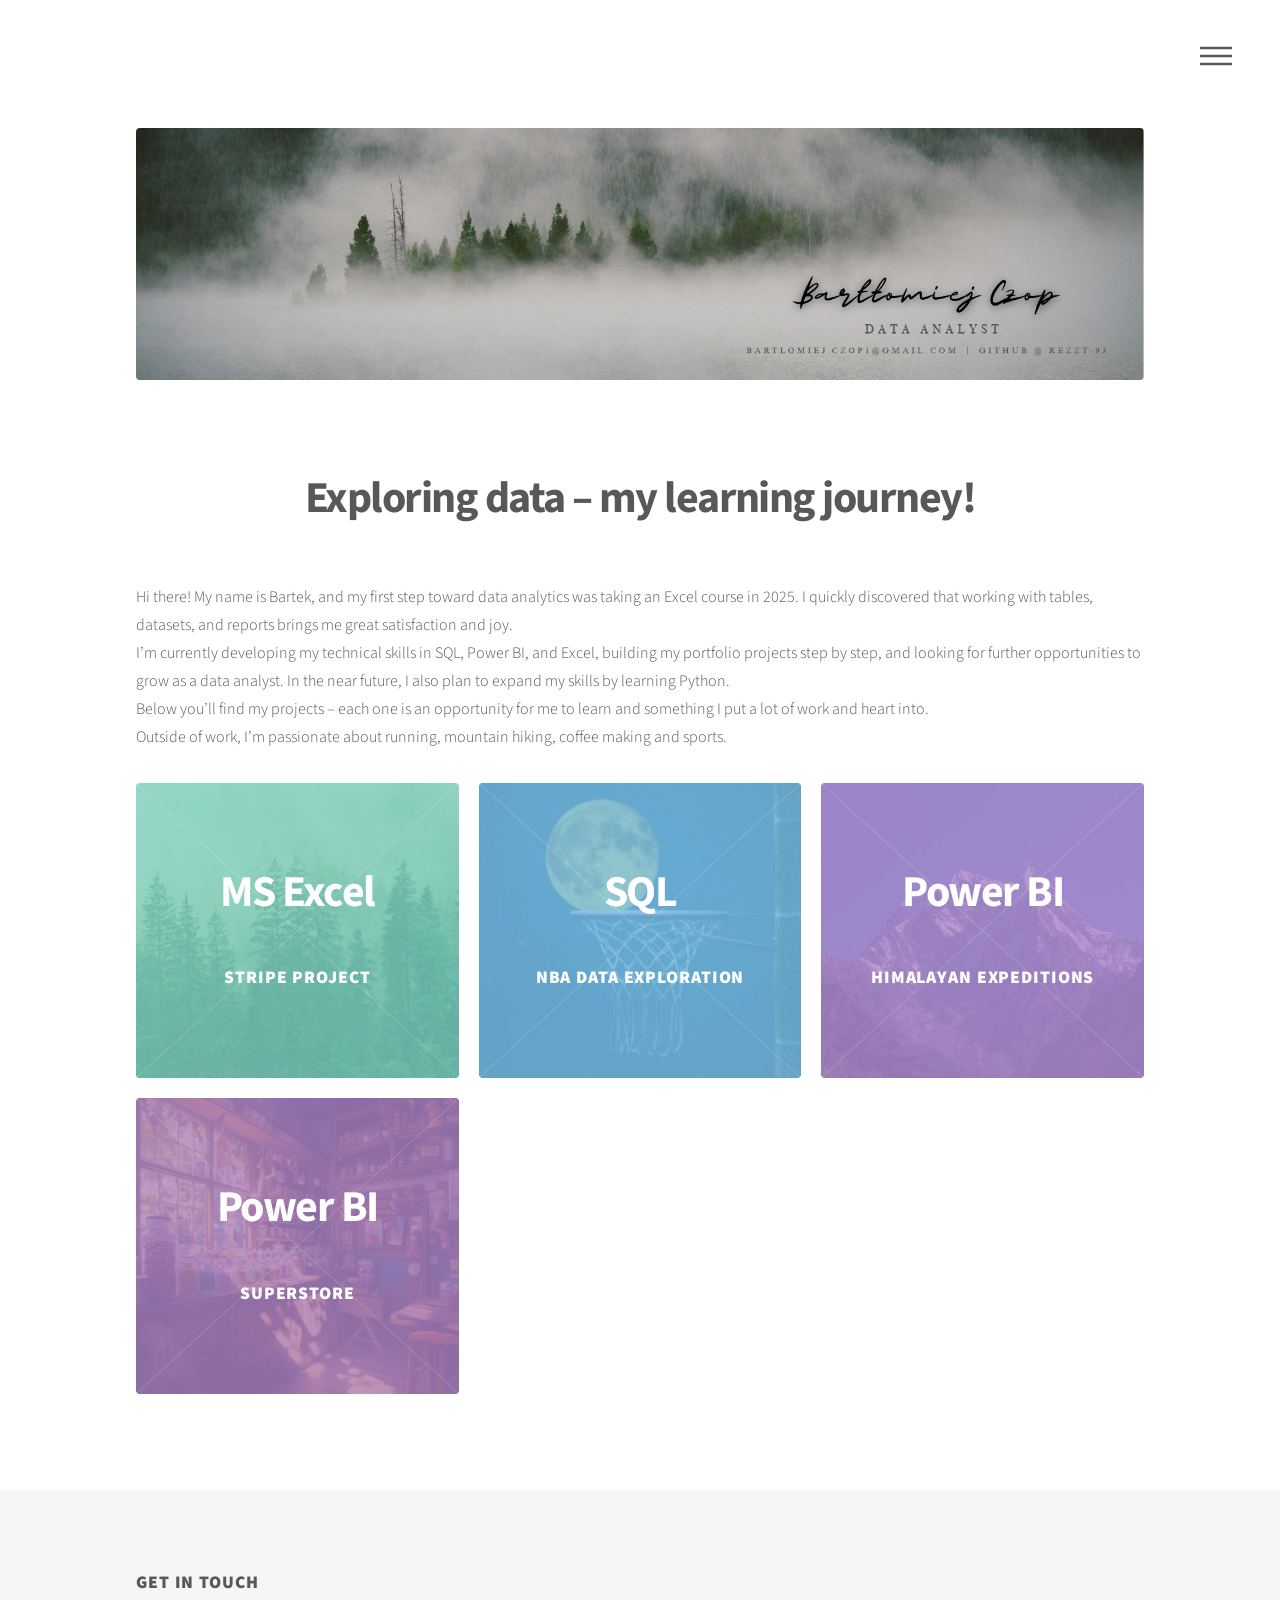
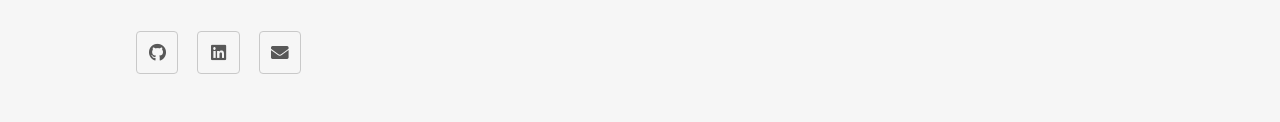
<file: index.html>
<!DOCTYPE HTML>
<!--
	Phantom by HTML5 UP
	html5up.net | @ajlkn
	Free for personal and commercial use under the CCA 3.0 license (html5up.net/license)
-->
<html>

<head>
	<title>Portfolio</title>
	<meta charset="utf-8" />
	<meta name="viewport" content="width=device-width, initial-scale=1, user-scalable=no" />
	<link rel="stylesheet" href="assets/css/main.css" />
	<noscript>
		<link rel="stylesheet" href="assets/css/noscript.css" />
	</noscript>
</head>

<body class="is-preload">
	<!-- Wrapper -->
	<div id="wrapper">

		<!-- Header -->
		<header id="header">
			<div class="inner">

				<!-- Logo -->
				<a href="index.html" class="logo">
					<span class="image main"><img src="images/backgroundlink1.png" alt="" /></span>
				</a>


				<!-- Nav -->
				<nav>
					<ul>
						<li><a href="#menu">Menu</a></li>
					</ul>
				</nav>

			</div>
		</header>

		<!-- Menu -->
		<nav id="menu">
			<h2>Menu</h2>
			<ul>
				<li><a href="index.html">Home</a></li>
				<li><a href="stripe.html">Stripe Dashboard</a></li>
				<li><a href="himalayan.html">Himalayan Expeditions</a></li>
				<li><a href="nba.html">NBA Data Exploration</a></li>
				<li><a href="superstore.html">SuperStore Sales</a></li>
			</ul>
		</nav>

		<!-- Main -->
		<div id="main">
			<div class="inner">
				<header>
					<center>
						<h1>Exploring data – my learning journey!</h1>
					</center> <br>

						<p>Hi there!

							My name is Bartek, and my first step toward data analytics was taking an Excel course in
							2025. I
							quickly discovered that working with tables, datasets, and reports brings me great
							satisfaction
							and joy.<br>

							I’m currently developing my technical skills in SQL, Power BI, and Excel, building my
							portfolio projects step by step, and looking for further opportunities to grow as a data
							analyst. In the near future, I also plan to expand my skills by learning Python.

							<br>Below you’ll
							find my
							projects – each one is an opportunity for me to learn and something I put a lot of work and
							heart into.<br>

						Outside of work, I’m passionate about running, mountain hiking, coffee making and sports. </p>
					
				</header>
				<section class="tiles">
					<article class="style3">
						<span class="image">
							<img src="images/p1img.jpg" alt="" />
						</span>
						<a href="stripe.html">
							<h1>MS Excel</h1>
							<h2>Stripe Project</h2>
							<div class="content">
								<p>Sales Analytics Dashboard</p>
							</div>
						</a>
					</article>
					<article class="style2">
						<span class="image">
							<img src="images/p3img.jpg" alt="" />
						</span>
						<a href="nba.html">
							<h1>SQL</h1>
							<h2>NBA Data Exploration</h2>
							<div class="content">
								<p>Player Data Analysis</p>
							</div>
						</a>
					</article>

					<article class="style5">
						<span class="image">
							<img src="images/p2img.jpg" alt="" />
						</span>
						<a href="himalayan.html">
							<h1>Power BI</h1>
							<h2>Himalayan Expeditions</h2>
							<div class="content">
								<p>Analytics Dashboard</p>
							</div>
						</a>
					</article>
					<article class="style5">
						<span class="image">
							<img src="images/p4img.png" alt="" />
						</span>
						<a href="superstore.html">
							<h1>Power BI</h1>
							<h2>SuperStore</h2>
							<div class="content">
								<p>Sales Dashboard</p>
							</div>
						</a>
					</article>
				</section>
			</div>
			</div>
			<!-- Footer -->
			<footer id="footer">
						<div class="inner">
							<section>
								<h2>Get in touch</h2>
								<ul class="icons">
									<li><a href="https://github.com/Rezzt-93/-data-analytics-portfolio-projects" class="icon brands style2 fa-github"><span class="label">GitHub</span></a></li>
									<li><a href="https://www.linkedin.com/in/bartlomiej-czop/" class="icon brands style2 fa-linkedin"><span class="label">LinkedIn</span></a></li>
									<li><a href="mailto:Bartlomiej.czop1@gmail.com" class="icon solid style2 fa-envelope"><span class="label">Email</span></a></li>
								</ul>
							</section>
						</div>
					</footer>
		
		<!-- Scripts -->
		<script src="assets/js/jquery.min.js"></script>
		<script src="assets/js/browser.min.js"></script>
		<script src="assets/js/breakpoints.min.js"></script>
		<script src="assets/js/util.js"></script>
		<script src="assets/js/main.js"></script>

</body>

</html>
</file>
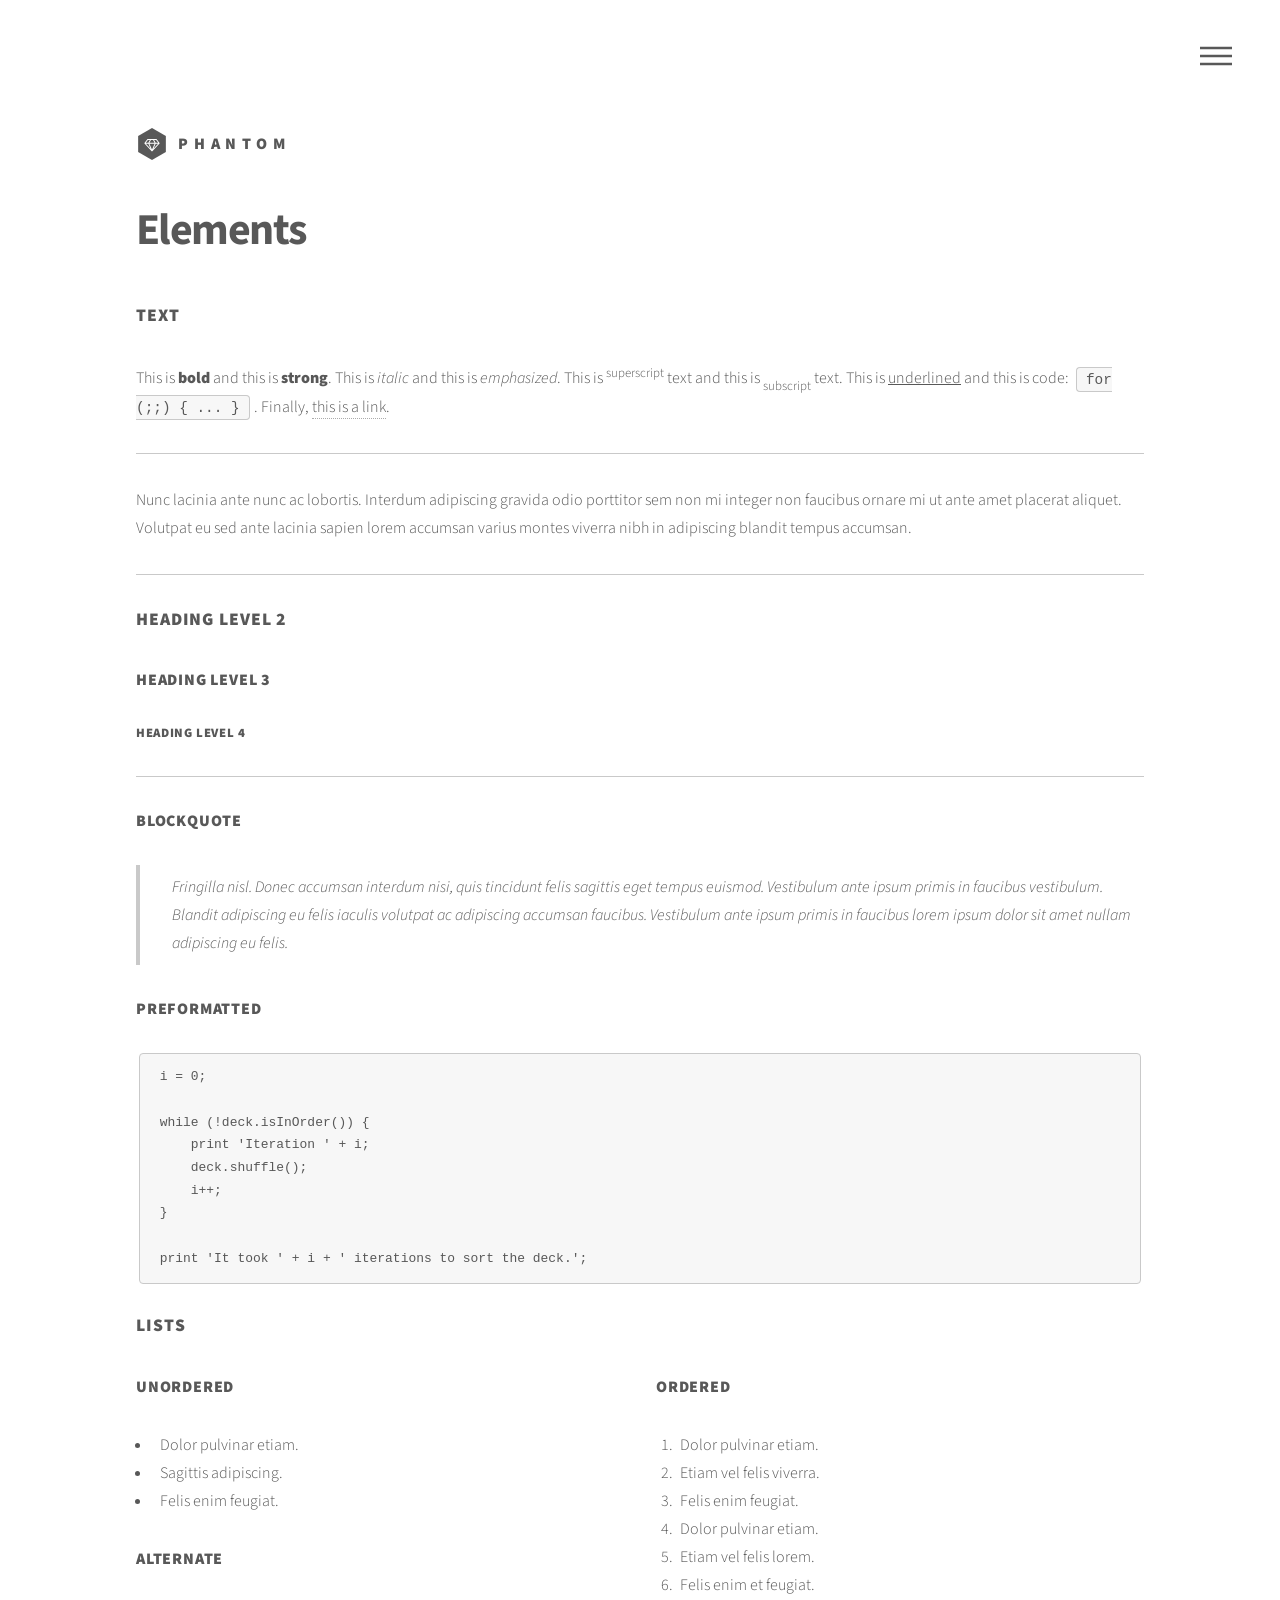
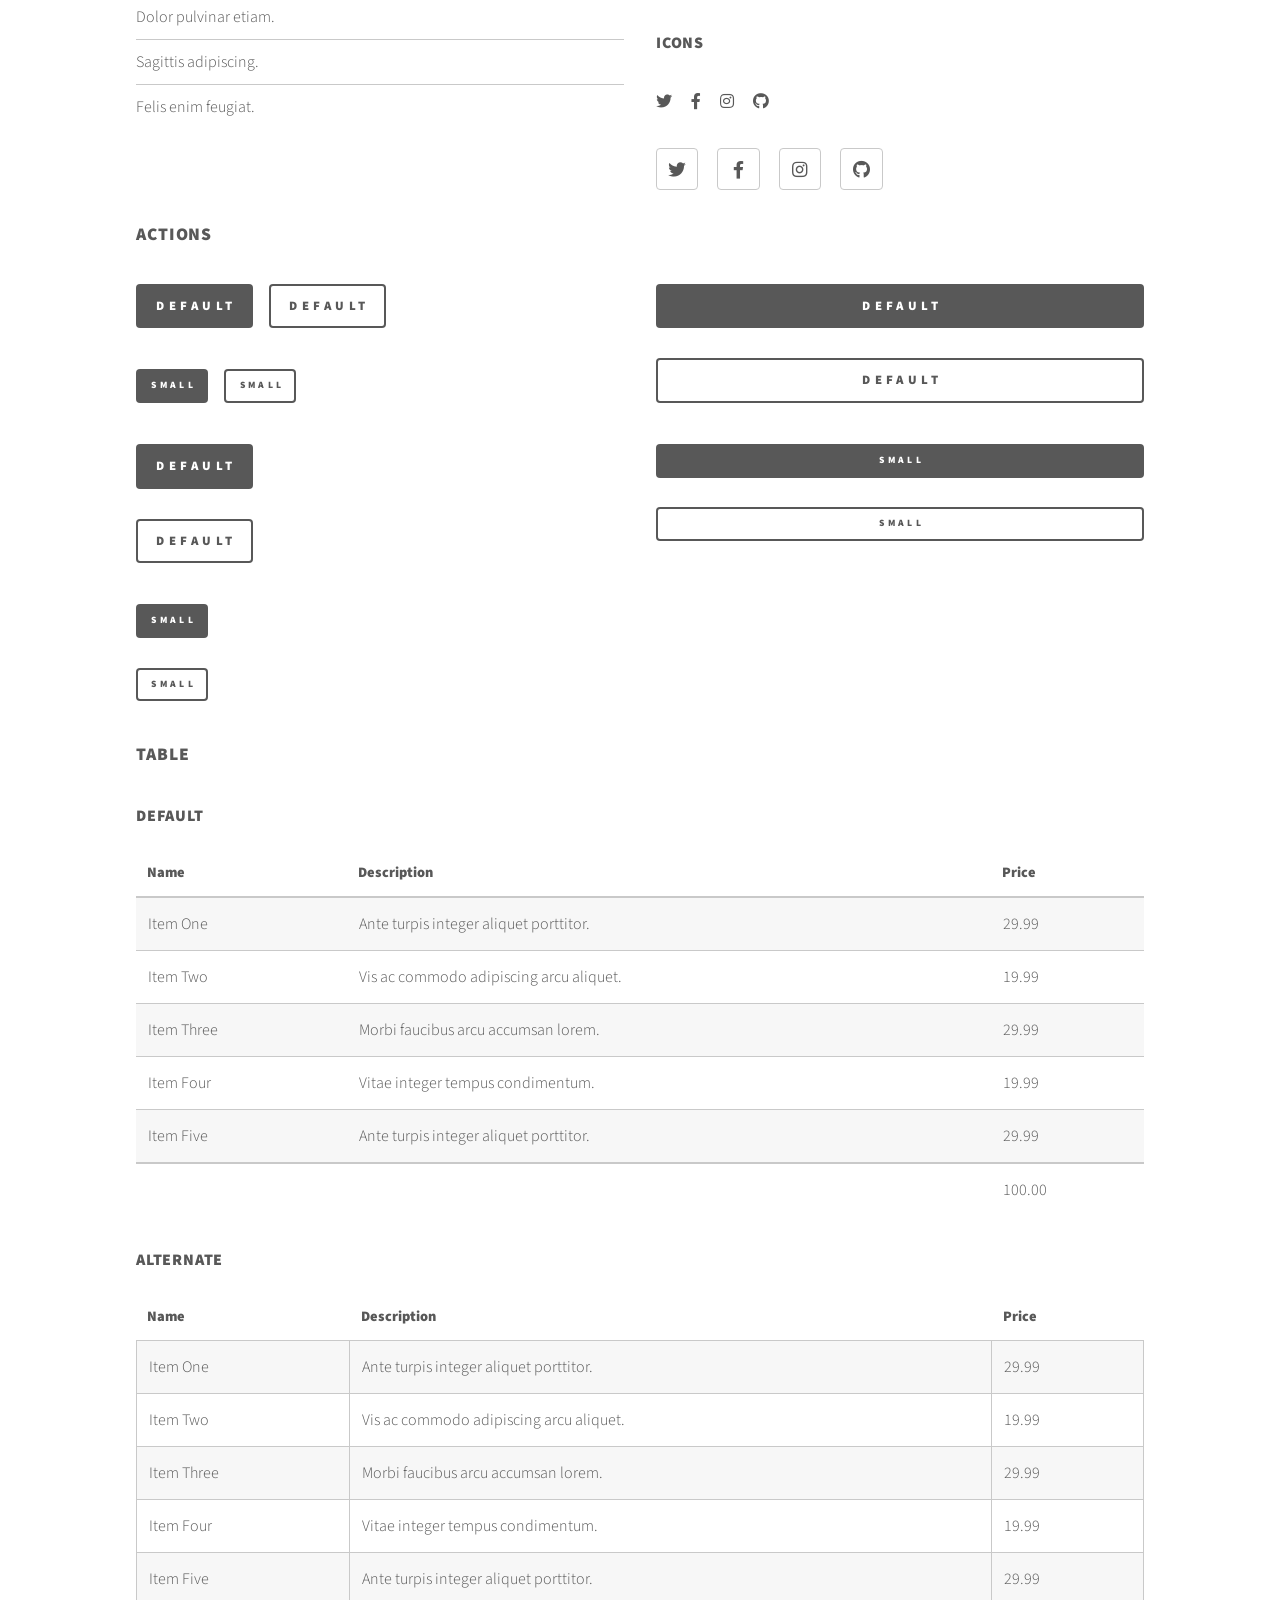
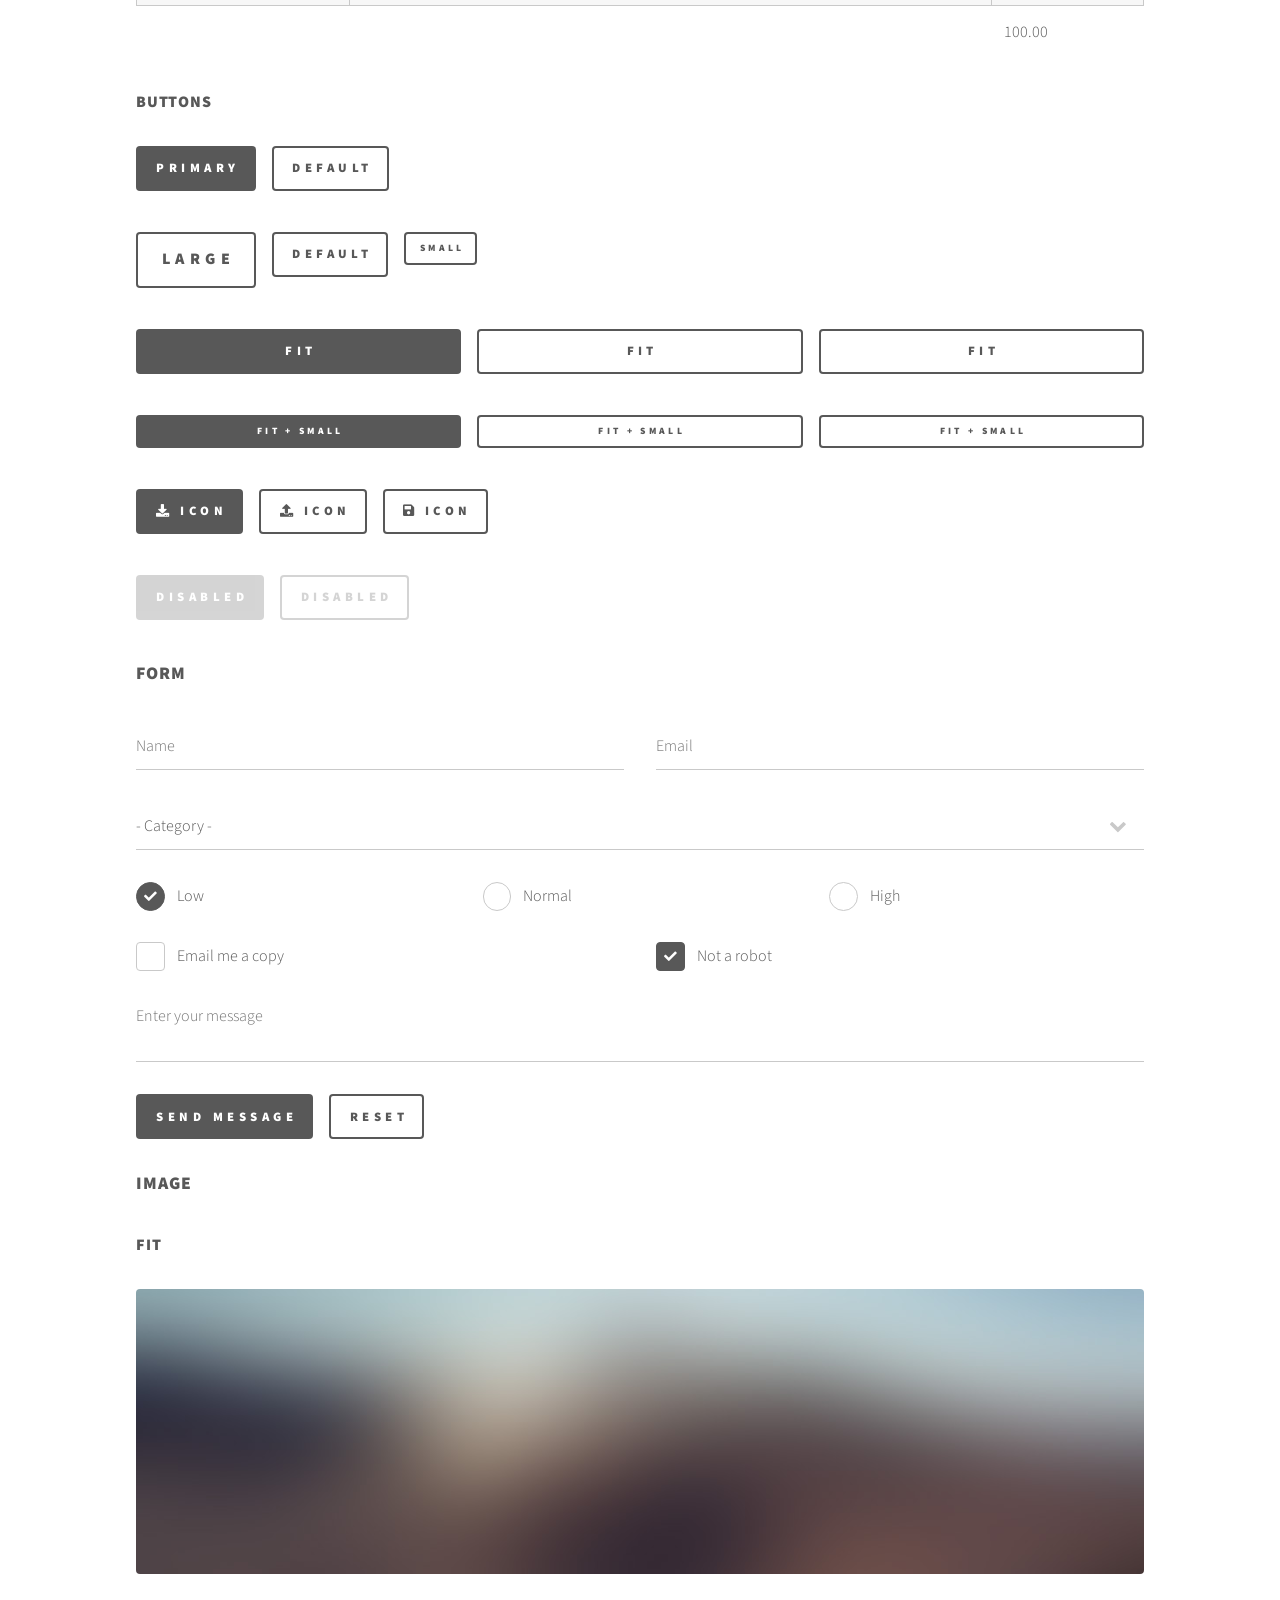
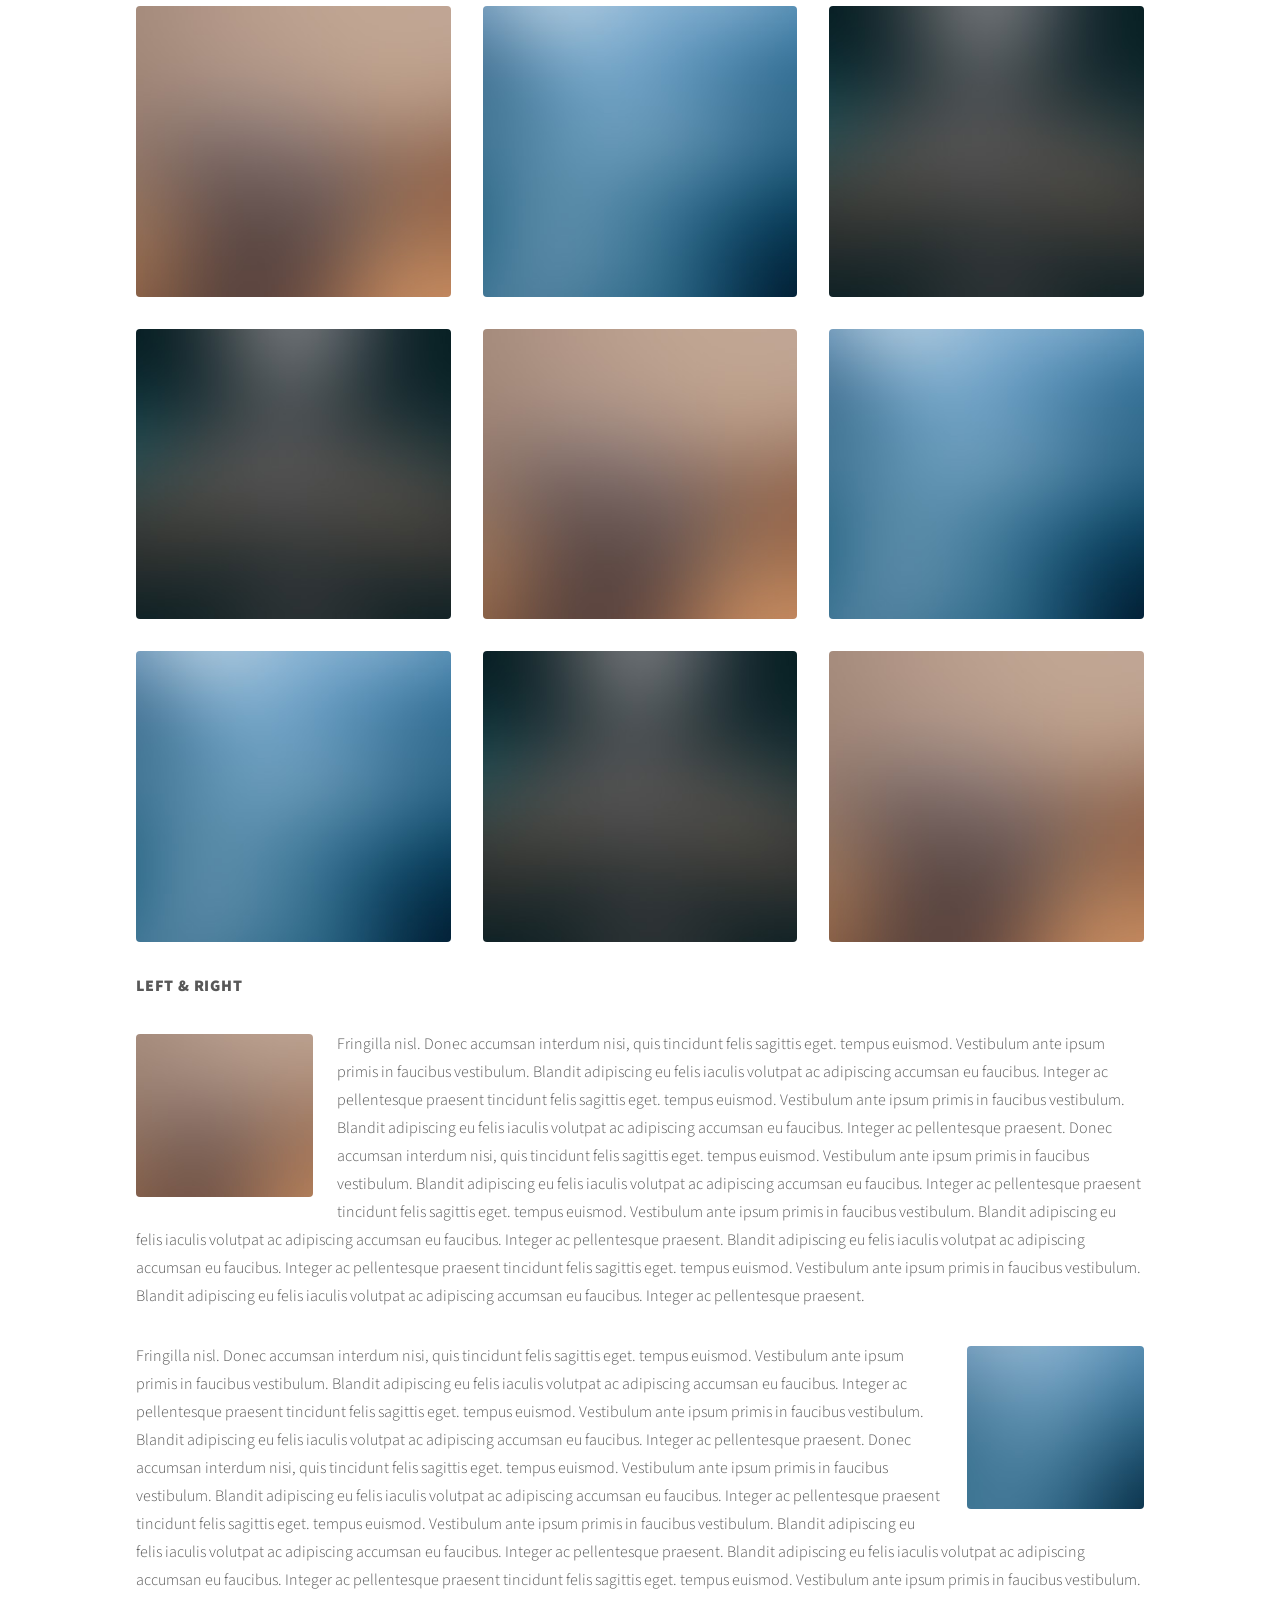
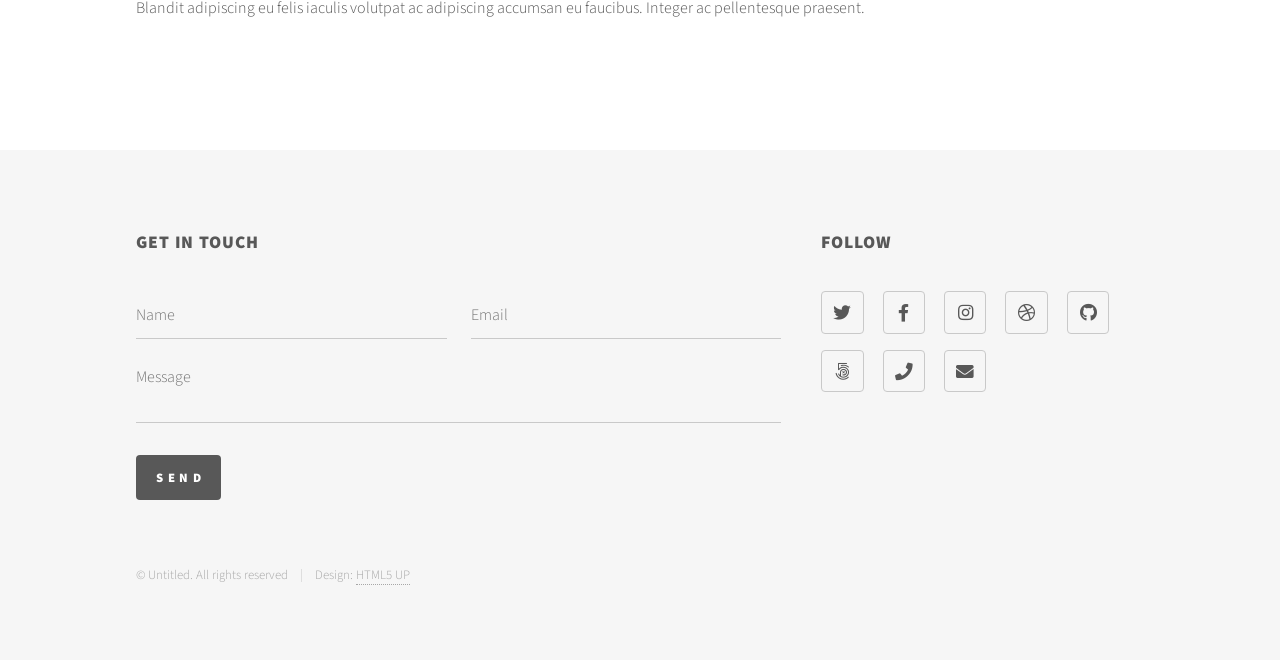
<file: elements.html>
<!DOCTYPE HTML>
<!--
	Phantom by HTML5 UP
	html5up.net | @ajlkn
	Free for personal and commercial use under the CCA 3.0 license (html5up.net/license)
-->
<html>
	<head>
		<title>Elements - Phantom by HTML5 UP</title>
		<meta charset="utf-8" />
		<meta name="viewport" content="width=device-width, initial-scale=1, user-scalable=no" />
		<link rel="stylesheet" href="assets/css/main.css" />
		<noscript><link rel="stylesheet" href="assets/css/noscript.css" /></noscript>
	</head>
	<body class="is-preload">
		<!-- Wrapper -->
			<div id="wrapper">

				<!-- Header -->
					<header id="header">
						<div class="inner">

							<!-- Logo -->
								<a href="index.html" class="logo">
									<span class="symbol"><img src="images/logo.svg" alt="" /></span><span class="title">Phantom</span>
								</a>

							<!-- Nav -->
								<nav>
									<ul>
										<li><a href="#menu">Menu</a></li>
									</ul>
								</nav>

						</div>
					</header>

				<!-- Menu -->
					<nav id="menu">
						<h2>Menu</h2>
						<ul>
							<li><a href="index.html">Home</a></li>
							<li><a href="generic.html">Ipsum veroeros</a></li>
							<li><a href="generic.html">Tempus etiam</a></li>
							<li><a href="generic.html">Consequat dolor</a></li>
							<li><a href="elements.html">Elements</a></li>
						</ul>
					</nav>

				<!-- Main -->
					<div id="main">
						<div class="inner">
							<h1>Elements</h1>

							<!-- Text -->
								<section>
									<h2>Text</h2>
									<p>This is <b>bold</b> and this is <strong>strong</strong>. This is <i>italic</i> and this is <em>emphasized</em>.
									This is <sup>superscript</sup> text and this is <sub>subscript</sub> text.
									This is <u>underlined</u> and this is code: <code>for (;;) { ... }</code>. Finally, <a href="#">this is a link</a>.</p>
									<hr />
									<p>Nunc lacinia ante nunc ac lobortis. Interdum adipiscing gravida odio porttitor sem non mi integer non faucibus ornare mi ut ante amet placerat aliquet. Volutpat eu sed ante lacinia sapien lorem accumsan varius montes viverra nibh in adipiscing blandit tempus accumsan.</p>
									<hr />
									<h2>Heading Level 2</h2>
									<h3>Heading Level 3</h3>
									<h4>Heading Level 4</h4>
									<hr />
									<h3>Blockquote</h3>
									<blockquote>Fringilla nisl. Donec accumsan interdum nisi, quis tincidunt felis sagittis eget tempus euismod. Vestibulum ante ipsum primis in faucibus vestibulum. Blandit adipiscing eu felis iaculis volutpat ac adipiscing accumsan faucibus. Vestibulum ante ipsum primis in faucibus lorem ipsum dolor sit amet nullam adipiscing eu felis.</blockquote>
									<h3>Preformatted</h3>
									<pre><code>i = 0;

while (!deck.isInOrder()) {
    print 'Iteration ' + i;
    deck.shuffle();
    i++;
}

print 'It took ' + i + ' iterations to sort the deck.';</code></pre>
								</section>

							<!-- Lists -->
								<section>
									<h2>Lists</h2>
									<div class="row">
										<div class="col-6 col-12-medium">
											<h3>Unordered</h3>
											<ul>
												<li>Dolor pulvinar etiam.</li>
												<li>Sagittis adipiscing.</li>
												<li>Felis enim feugiat.</li>
											</ul>
											<h3>Alternate</h3>
											<ul class="alt">
												<li>Dolor pulvinar etiam.</li>
												<li>Sagittis adipiscing.</li>
												<li>Felis enim feugiat.</li>
											</ul>
										</div>
										<div class="col-6 col-12-medium">
											<h3>Ordered</h3>
											<ol>
												<li>Dolor pulvinar etiam.</li>
												<li>Etiam vel felis viverra.</li>
												<li>Felis enim feugiat.</li>
												<li>Dolor pulvinar etiam.</li>
												<li>Etiam vel felis lorem.</li>
												<li>Felis enim et feugiat.</li>
											</ol>
											<h3>Icons</h3>
											<ul class="icons">
												<li><a href="#" class="icon brands style1 fa-twitter"><span class="label">Twitter</span></a></li>
												<li><a href="#" class="icon brands style1 fa-facebook-f"><span class="label">Facebook</span></a></li>
												<li><a href="#" class="icon brands style1 fa-instagram"><span class="label">Instagram</span></a></li>
												<li><a href="#" class="icon brands style1 fa-github"><span class="label">Github</span></a></li>
											</ul>
											<ul class="icons">
												<li><a href="#" class="icon brands style2 fa-twitter"><span class="label">Twitter</span></a></li>
												<li><a href="#" class="icon brands style2 fa-facebook-f"><span class="label">Facebook</span></a></li>
												<li><a href="#" class="icon brands style2 fa-instagram"><span class="label">Instagram</span></a></li>
												<li><a href="#" class="icon brands style2 fa-github"><span class="label">Github</span></a></li>
											</ul>
										</div>
									</div>
									<h2>Actions</h2>
									<div class="row">
										<div class="col-6 col-12-medium">
											<ul class="actions">
												<li><a href="#" class="button primary">Default</a></li>
												<li><a href="#" class="button">Default</a></li>
											</ul>
											<ul class="actions small">
												<li><a href="#" class="button primary small">Small</a></li>
												<li><a href="#" class="button small">Small</a></li>
											</ul>
											<ul class="actions stacked">
												<li><a href="#" class="button primary">Default</a></li>
												<li><a href="#" class="button">Default</a></li>
											</ul>
											<ul class="actions stacked">
												<li><a href="#" class="button primary small">Small</a></li>
												<li><a href="#" class="button small">Small</a></li>
											</ul>
										</div>
										<div class="col-6 col-12-medium">
											<ul class="actions stacked">
												<li><a href="#" class="button primary fit">Default</a></li>
												<li><a href="#" class="button fit">Default</a></li>
											</ul>
											<ul class="actions stacked">
												<li><a href="#" class="button primary small fit">Small</a></li>
												<li><a href="#" class="button small fit">Small</a></li>
											</ul>
										</div>
									</div>
								</section>

							<!-- Table -->
								<section>
									<h2>Table</h2>
									<h3>Default</h3>
									<div class="table-wrapper">
										<table>
											<thead>
												<tr>
													<th>Name</th>
													<th>Description</th>
													<th>Price</th>
												</tr>
											</thead>
											<tbody>
												<tr>
													<td>Item One</td>
													<td>Ante turpis integer aliquet porttitor.</td>
													<td>29.99</td>
												</tr>
												<tr>
													<td>Item Two</td>
													<td>Vis ac commodo adipiscing arcu aliquet.</td>
													<td>19.99</td>
												</tr>
												<tr>
													<td>Item Three</td>
													<td> Morbi faucibus arcu accumsan lorem.</td>
													<td>29.99</td>
												</tr>
												<tr>
													<td>Item Four</td>
													<td>Vitae integer tempus condimentum.</td>
													<td>19.99</td>
												</tr>
												<tr>
													<td>Item Five</td>
													<td>Ante turpis integer aliquet porttitor.</td>
													<td>29.99</td>
												</tr>
											</tbody>
											<tfoot>
												<tr>
													<td colspan="2"></td>
													<td>100.00</td>
												</tr>
											</tfoot>
										</table>
									</div>

									<h3>Alternate</h3>
									<div class="table-wrapper">
										<table class="alt">
											<thead>
												<tr>
													<th>Name</th>
													<th>Description</th>
													<th>Price</th>
												</tr>
											</thead>
											<tbody>
												<tr>
													<td>Item One</td>
													<td>Ante turpis integer aliquet porttitor.</td>
													<td>29.99</td>
												</tr>
												<tr>
													<td>Item Two</td>
													<td>Vis ac commodo adipiscing arcu aliquet.</td>
													<td>19.99</td>
												</tr>
												<tr>
													<td>Item Three</td>
													<td> Morbi faucibus arcu accumsan lorem.</td>
													<td>29.99</td>
												</tr>
												<tr>
													<td>Item Four</td>
													<td>Vitae integer tempus condimentum.</td>
													<td>19.99</td>
												</tr>
												<tr>
													<td>Item Five</td>
													<td>Ante turpis integer aliquet porttitor.</td>
													<td>29.99</td>
												</tr>
											</tbody>
											<tfoot>
												<tr>
													<td colspan="2"></td>
													<td>100.00</td>
												</tr>
											</tfoot>
										</table>
									</div>
								</section>

							<!-- Buttons -->
								<section>
									<h3>Buttons</h3>
									<ul class="actions">
										<li><a href="#" class="button primary">Primary</a></li>
										<li><a href="#" class="button">Default</a></li>
									</ul>
									<ul class="actions">
										<li><a href="#" class="button large">Large</a></li>
										<li><a href="#" class="button">Default</a></li>
										<li><a href="#" class="button small">Small</a></li>
									</ul>
									<ul class="actions fit">
										<li><a href="#" class="button primary fit">Fit</a></li>
										<li><a href="#" class="button fit">Fit</a></li>
										<li><a href="#" class="button fit">Fit</a></li>
									</ul>
									<ul class="actions fit small">
										<li><a href="#" class="button primary fit small">Fit + Small</a></li>
										<li><a href="#" class="button fit small">Fit + Small</a></li>
										<li><a href="#" class="button fit small">Fit + Small</a></li>
									</ul>
									<ul class="actions">
										<li><a href="#" class="button primary icon solid fa-download">Icon</a></li>
										<li><a href="#" class="button icon solid fa-upload">Icon</a></li>
										<li><a href="#" class="button icon solid fa-save">Icon</a></li>
									</ul>
									<ul class="actions">
										<li><span class="button primary disabled">Disabled</span></li>
										<li><span class="button disabled">Disabled</span></li>
									</ul>
								</section>

							<!-- Form -->
								<section>
									<h2>Form</h2>
									<form method="post" action="#">
										<div class="row gtr-uniform">
											<div class="col-6 col-12-xsmall">
												<input type="text" name="demo-name" id="demo-name" value="" placeholder="Name" />
											</div>
											<div class="col-6 col-12-xsmall">
												<input type="email" name="demo-email" id="demo-email" value="" placeholder="Email" />
											</div>
											<div class="col-12">
												<select name="demo-category" id="demo-category">
													<option value="">- Category -</option>
													<option value="1">Manufacturing</option>
													<option value="1">Shipping</option>
													<option value="1">Administration</option>
													<option value="1">Human Resources</option>
												</select>
											</div>
											<div class="col-4 col-12-small">
												<input type="radio" id="demo-priority-low" name="demo-priority" checked>
												<label for="demo-priority-low">Low</label>
											</div>
											<div class="col-4 col-12-small">
												<input type="radio" id="demo-priority-normal" name="demo-priority">
												<label for="demo-priority-normal">Normal</label>
											</div>
											<div class="col-4 col-12-small">
												<input type="radio" id="demo-priority-high" name="demo-priority">
												<label for="demo-priority-high">High</label>
											</div>
											<div class="col-6 col-12-small">
												<input type="checkbox" id="demo-copy" name="demo-copy">
												<label for="demo-copy">Email me a copy</label>
											</div>
											<div class="col-6 col-12-small">
												<input type="checkbox" id="demo-human" name="demo-human" checked>
												<label for="demo-human">Not a robot</label>
											</div>
											<div class="col-12">
												<textarea name="demo-message" id="demo-message" placeholder="Enter your message" rows="6"></textarea>
											</div>
											<div class="col-12">
												<ul class="actions">
													<li><input type="submit" value="Send Message" class="primary" /></li>
													<li><input type="reset" value="Reset" /></li>
												</ul>
											</div>
										</div>
									</form>
								</section>

							<!-- Image -->
								<section>
									<h2>Image</h2>
									<h3>Fit</h3>
									<div class="box alt">
										<div class="row gtr-uniform">
											<div class="col-12"><span class="image fit"><img src="images/pic13.jpg" alt="" /></span></div>
											<div class="col-4"><span class="image fit"><img src="images/pic01.jpg" alt="" /></span></div>
											<div class="col-4"><span class="image fit"><img src="images/pic02.jpg" alt="" /></span></div>
											<div class="col-4"><span class="image fit"><img src="images/pic03.jpg" alt="" /></span></div>
											<div class="col-4"><span class="image fit"><img src="images/pic03.jpg" alt="" /></span></div>
											<div class="col-4"><span class="image fit"><img src="images/pic01.jpg" alt="" /></span></div>
											<div class="col-4"><span class="image fit"><img src="images/pic02.jpg" alt="" /></span></div>
											<div class="col-4"><span class="image fit"><img src="images/pic02.jpg" alt="" /></span></div>
											<div class="col-4"><span class="image fit"><img src="images/pic03.jpg" alt="" /></span></div>
											<div class="col-4"><span class="image fit"><img src="images/pic01.jpg" alt="" /></span></div>
										</div>
									</div>
									<h3>Left &amp; Right</h3>
									<p><span class="image left"><img src="images/pic14.jpg" alt="" /></span>Fringilla nisl. Donec accumsan interdum nisi, quis tincidunt felis sagittis eget. tempus euismod. Vestibulum ante ipsum primis in faucibus vestibulum. Blandit adipiscing eu felis iaculis volutpat ac adipiscing accumsan eu faucibus. Integer ac pellentesque praesent tincidunt felis sagittis eget. tempus euismod. Vestibulum ante ipsum primis in faucibus vestibulum. Blandit adipiscing eu felis iaculis volutpat ac adipiscing accumsan eu faucibus. Integer ac pellentesque praesent. Donec accumsan interdum nisi, quis tincidunt felis sagittis eget. tempus euismod. Vestibulum ante ipsum primis in faucibus vestibulum. Blandit adipiscing eu felis iaculis volutpat ac adipiscing accumsan eu faucibus. Integer ac pellentesque praesent tincidunt felis sagittis eget. tempus euismod. Vestibulum ante ipsum primis in faucibus vestibulum. Blandit adipiscing eu felis iaculis volutpat ac adipiscing accumsan eu faucibus. Integer ac pellentesque praesent. Blandit adipiscing eu felis iaculis volutpat ac adipiscing accumsan eu faucibus. Integer ac pellentesque praesent tincidunt felis sagittis eget. tempus euismod. Vestibulum ante ipsum primis in faucibus vestibulum. Blandit adipiscing eu felis iaculis volutpat ac adipiscing accumsan eu faucibus. Integer ac pellentesque praesent.</p>
									<p><span class="image right"><img src="images/pic15.jpg" alt="" /></span>Fringilla nisl. Donec accumsan interdum nisi, quis tincidunt felis sagittis eget. tempus euismod. Vestibulum ante ipsum primis in faucibus vestibulum. Blandit adipiscing eu felis iaculis volutpat ac adipiscing accumsan eu faucibus. Integer ac pellentesque praesent tincidunt felis sagittis eget. tempus euismod. Vestibulum ante ipsum primis in faucibus vestibulum. Blandit adipiscing eu felis iaculis volutpat ac adipiscing accumsan eu faucibus. Integer ac pellentesque praesent. Donec accumsan interdum nisi, quis tincidunt felis sagittis eget. tempus euismod. Vestibulum ante ipsum primis in faucibus vestibulum. Blandit adipiscing eu felis iaculis volutpat ac adipiscing accumsan eu faucibus. Integer ac pellentesque praesent tincidunt felis sagittis eget. tempus euismod. Vestibulum ante ipsum primis in faucibus vestibulum. Blandit adipiscing eu felis iaculis volutpat ac adipiscing accumsan eu faucibus. Integer ac pellentesque praesent. Blandit adipiscing eu felis iaculis volutpat ac adipiscing accumsan eu faucibus. Integer ac pellentesque praesent tincidunt felis sagittis eget. tempus euismod. Vestibulum ante ipsum primis in faucibus vestibulum. Blandit adipiscing eu felis iaculis volutpat ac adipiscing accumsan eu faucibus. Integer ac pellentesque praesent.</p>
								</section>

						</div>
					</div>

				<!-- Footer -->
					<footer id="footer">
						<div class="inner">
							<section>
								<h2>Get in touch</h2>
								<form method="post" action="#">
									<div class="fields">
										<div class="field half">
											<input type="text" name="name" id="name" placeholder="Name" />
										</div>
										<div class="field half">
											<input type="email" name="email" id="email" placeholder="Email" />
										</div>
										<div class="field">
											<textarea name="message" id="message" placeholder="Message"></textarea>
										</div>
									</div>
									<ul class="actions">
										<li><input type="submit" value="Send" class="primary" /></li>
									</ul>
								</form>
							</section>
							<section>
								<h2>Follow</h2>
								<ul class="icons">
									<li><a href="#" class="icon brands style2 fa-twitter"><span class="label">Twitter</span></a></li>
									<li><a href="#" class="icon brands style2 fa-facebook-f"><span class="label">Facebook</span></a></li>
									<li><a href="#" class="icon brands style2 fa-instagram"><span class="label">Instagram</span></a></li>
									<li><a href="#" class="icon brands style2 fa-dribbble"><span class="label">Dribbble</span></a></li>
									<li><a href="#" class="icon brands style2 fa-github"><span class="label">GitHub</span></a></li>
									<li><a href="#" class="icon brands style2 fa-500px"><span class="label">500px</span></a></li>
									<li><a href="#" class="icon solid style2 fa-phone"><span class="label">Phone</span></a></li>
									<li><a href="#" class="icon solid style2 fa-envelope"><span class="label">Email</span></a></li>
								</ul>
							</section>
							<ul class="copyright">
								<li>&copy; Untitled. All rights reserved</li><li>Design: <a href="http://html5up.net">HTML5 UP</a></li>
							</ul>
						</div>
					</footer>

			</div>

		<!-- Scripts -->
			<script src="assets/js/jquery.min.js"></script>
			<script src="assets/js/browser.min.js"></script>
			<script src="assets/js/breakpoints.min.js"></script>
			<script src="assets/js/util.js"></script>
			<script src="assets/js/main.js"></script>

	</body>
</html>
</file>
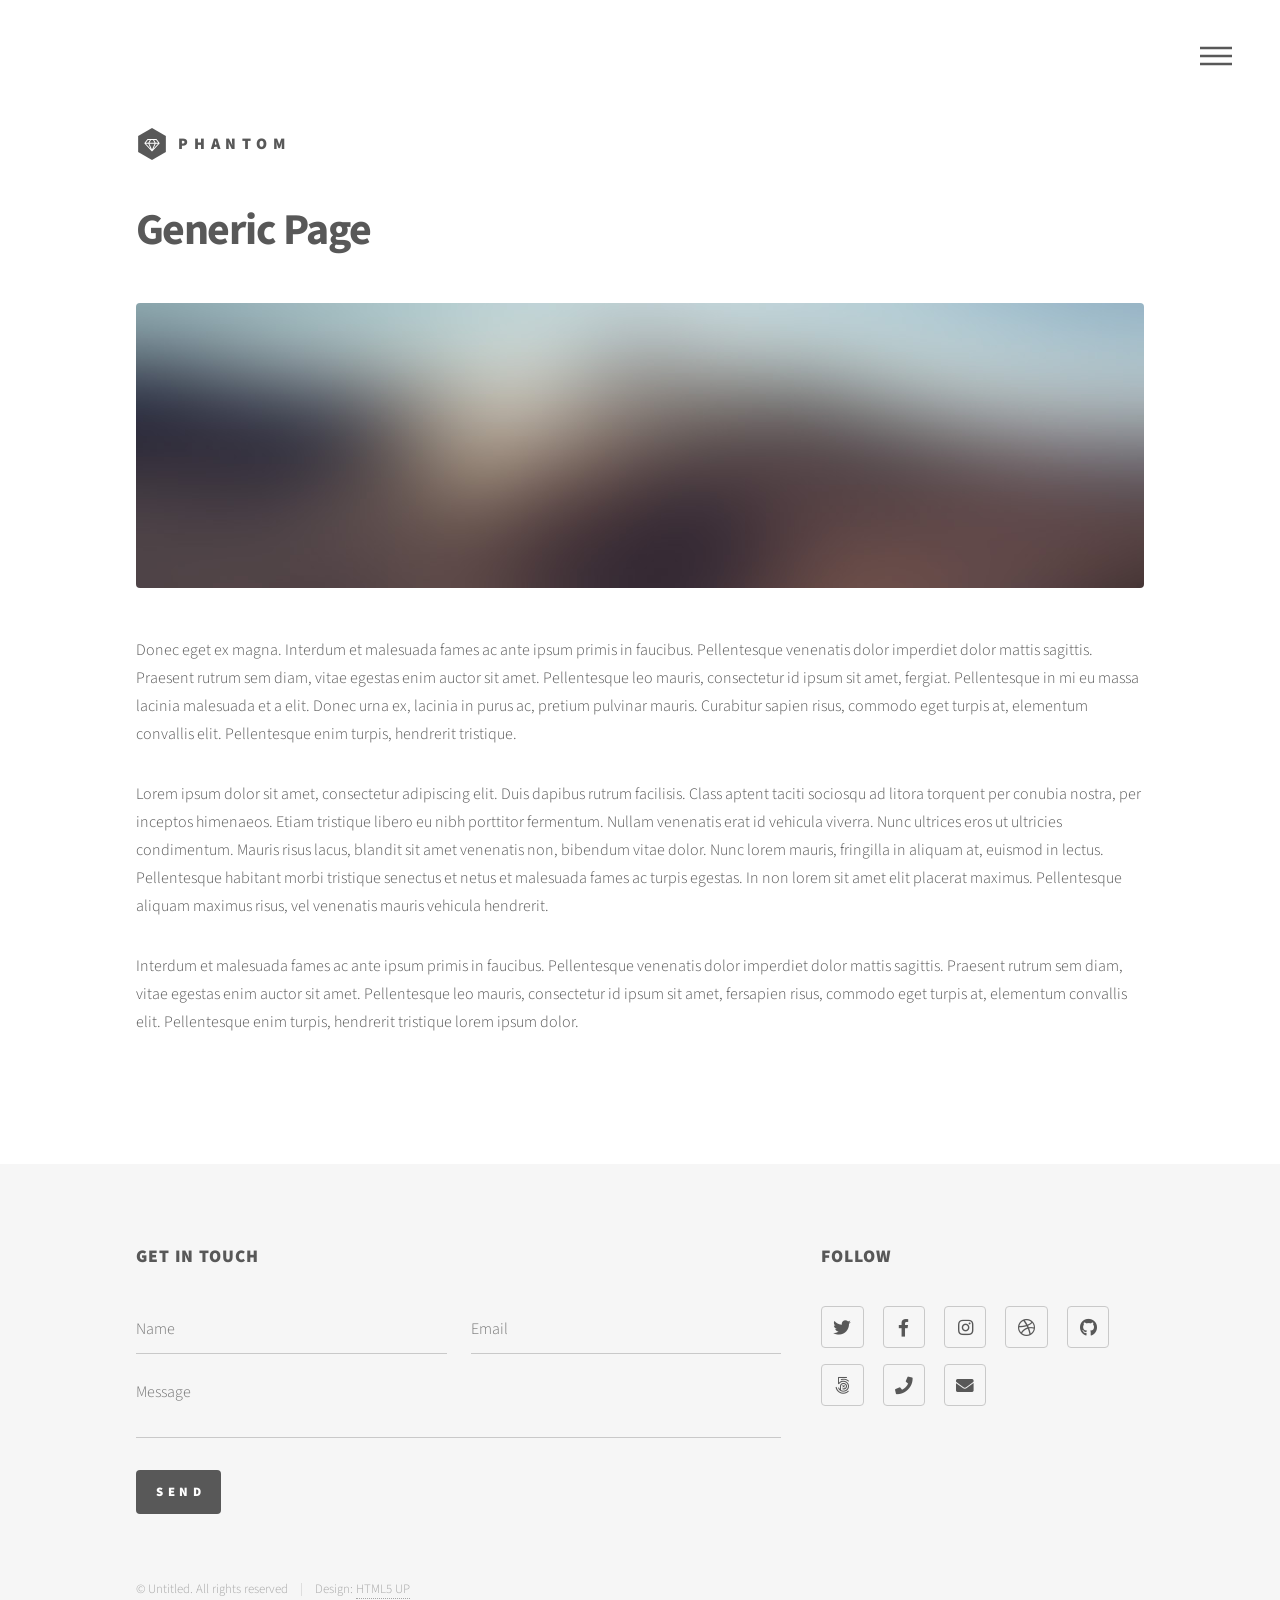
<file: generic.html>
<!DOCTYPE HTML>
<!--
	Phantom by HTML5 UP
	html5up.net | @ajlkn
	Free for personal and commercial use under the CCA 3.0 license (html5up.net/license)
-->
<html>
	<head>
		<title>Generic - Phantom by HTML5 UP</title>
		<meta charset="utf-8" />
		<meta name="viewport" content="width=device-width, initial-scale=1, user-scalable=no" />
		<link rel="stylesheet" href="assets/css/main.css" />
		<noscript><link rel="stylesheet" href="assets/css/noscript.css" /></noscript>
	</head>
	<body class="is-preload">
		<!-- Wrapper -->
			<div id="wrapper">

				<!-- Header -->
					<header id="header">
						<div class="inner">

							<!-- Logo -->
								<a href="index.html" class="logo">
									<span class="symbol"><img src="images/logo.svg" alt="" /></span><span class="title">Phantom</span>
								</a>

							<!-- Nav -->
								<nav>
									<ul>
										<li><a href="#menu">Menu</a></li>
									</ul>
								</nav>

						</div>
					</header>

				<!-- Menu -->
					<nav id="menu">
						<h2>Menu</h2>
						<ul>
							<li><a href="index.html">Home</a></li>
							<li><a href="generic.html">Ipsum veroeros</a></li>
							<li><a href="generic.html">Tempus etiam</a></li>
							<li><a href="generic.html">Consequat dolor</a></li>
							<li><a href="elements.html">Elements</a></li>
						</ul>
					</nav>

				<!-- Main -->
					<div id="main">
						<div class="inner">
							<h1>Generic Page</h1>
							<span class="image main"><img src="images/pic13.jpg" alt="" /></span>
							<p>Donec eget ex magna. Interdum et malesuada fames ac ante ipsum primis in faucibus. Pellentesque venenatis dolor imperdiet dolor mattis sagittis. Praesent rutrum sem diam, vitae egestas enim auctor sit amet. Pellentesque leo mauris, consectetur id ipsum sit amet, fergiat. Pellentesque in mi eu massa lacinia malesuada et a elit. Donec urna ex, lacinia in purus ac, pretium pulvinar mauris. Curabitur sapien risus, commodo eget turpis at, elementum convallis elit. Pellentesque enim turpis, hendrerit tristique.</p>
							<p>Lorem ipsum dolor sit amet, consectetur adipiscing elit. Duis dapibus rutrum facilisis. Class aptent taciti sociosqu ad litora torquent per conubia nostra, per inceptos himenaeos. Etiam tristique libero eu nibh porttitor fermentum. Nullam venenatis erat id vehicula viverra. Nunc ultrices eros ut ultricies condimentum. Mauris risus lacus, blandit sit amet venenatis non, bibendum vitae dolor. Nunc lorem mauris, fringilla in aliquam at, euismod in lectus. Pellentesque habitant morbi tristique senectus et netus et malesuada fames ac turpis egestas. In non lorem sit amet elit placerat maximus. Pellentesque aliquam maximus risus, vel venenatis mauris vehicula hendrerit.</p>
							<p>Interdum et malesuada fames ac ante ipsum primis in faucibus. Pellentesque venenatis dolor imperdiet dolor mattis sagittis. Praesent rutrum sem diam, vitae egestas enim auctor sit amet. Pellentesque leo mauris, consectetur id ipsum sit amet, fersapien risus, commodo eget turpis at, elementum convallis elit. Pellentesque enim turpis, hendrerit tristique lorem ipsum dolor.</p>
						</div>
					</div>

				<!-- Footer -->
					<footer id="footer">
						<div class="inner">
							<section>
								<h2>Get in touch</h2>
								<form method="post" action="#">
									<div class="fields">
										<div class="field half">
											<input type="text" name="name" id="name" placeholder="Name" />
										</div>
										<div class="field half">
											<input type="email" name="email" id="email" placeholder="Email" />
										</div>
										<div class="field">
											<textarea name="message" id="message" placeholder="Message"></textarea>
										</div>
									</div>
									<ul class="actions">
										<li><input type="submit" value="Send" class="primary" /></li>
									</ul>
								</form>
							</section>
							<section>
								<h2>Follow</h2>
								<ul class="icons">
									<li><a href="#" class="icon brands style2 fa-twitter"><span class="label">Twitter</span></a></li>
									<li><a href="#" class="icon brands style2 fa-facebook-f"><span class="label">Facebook</span></a></li>
									<li><a href="#" class="icon brands style2 fa-instagram"><span class="label">Instagram</span></a></li>
									<li><a href="#" class="icon brands style2 fa-dribbble"><span class="label">Dribbble</span></a></li>
									<li><a href="#" class="icon brands style2 fa-github"><span class="label">GitHub</span></a></li>
									<li><a href="#" class="icon brands style2 fa-500px"><span class="label">500px</span></a></li>
									<li><a href="#" class="icon solid style2 fa-phone"><span class="label">Phone</span></a></li>
									<li><a href="#" class="icon solid style2 fa-envelope"><span class="label">Email</span></a></li>
								</ul>
							</section>
							<ul class="copyright">
								<li>&copy; Untitled. All rights reserved</li><li>Design: <a href="http://html5up.net">HTML5 UP</a></li>
							</ul>
						</div>
					</footer>

			</div>

		<!-- Scripts -->
			<script src="assets/js/jquery.min.js"></script>
			<script src="assets/js/browser.min.js"></script>
			<script src="assets/js/breakpoints.min.js"></script>
			<script src="assets/js/util.js"></script>
			<script src="assets/js/main.js"></script>

	</body>
</html>
</file>
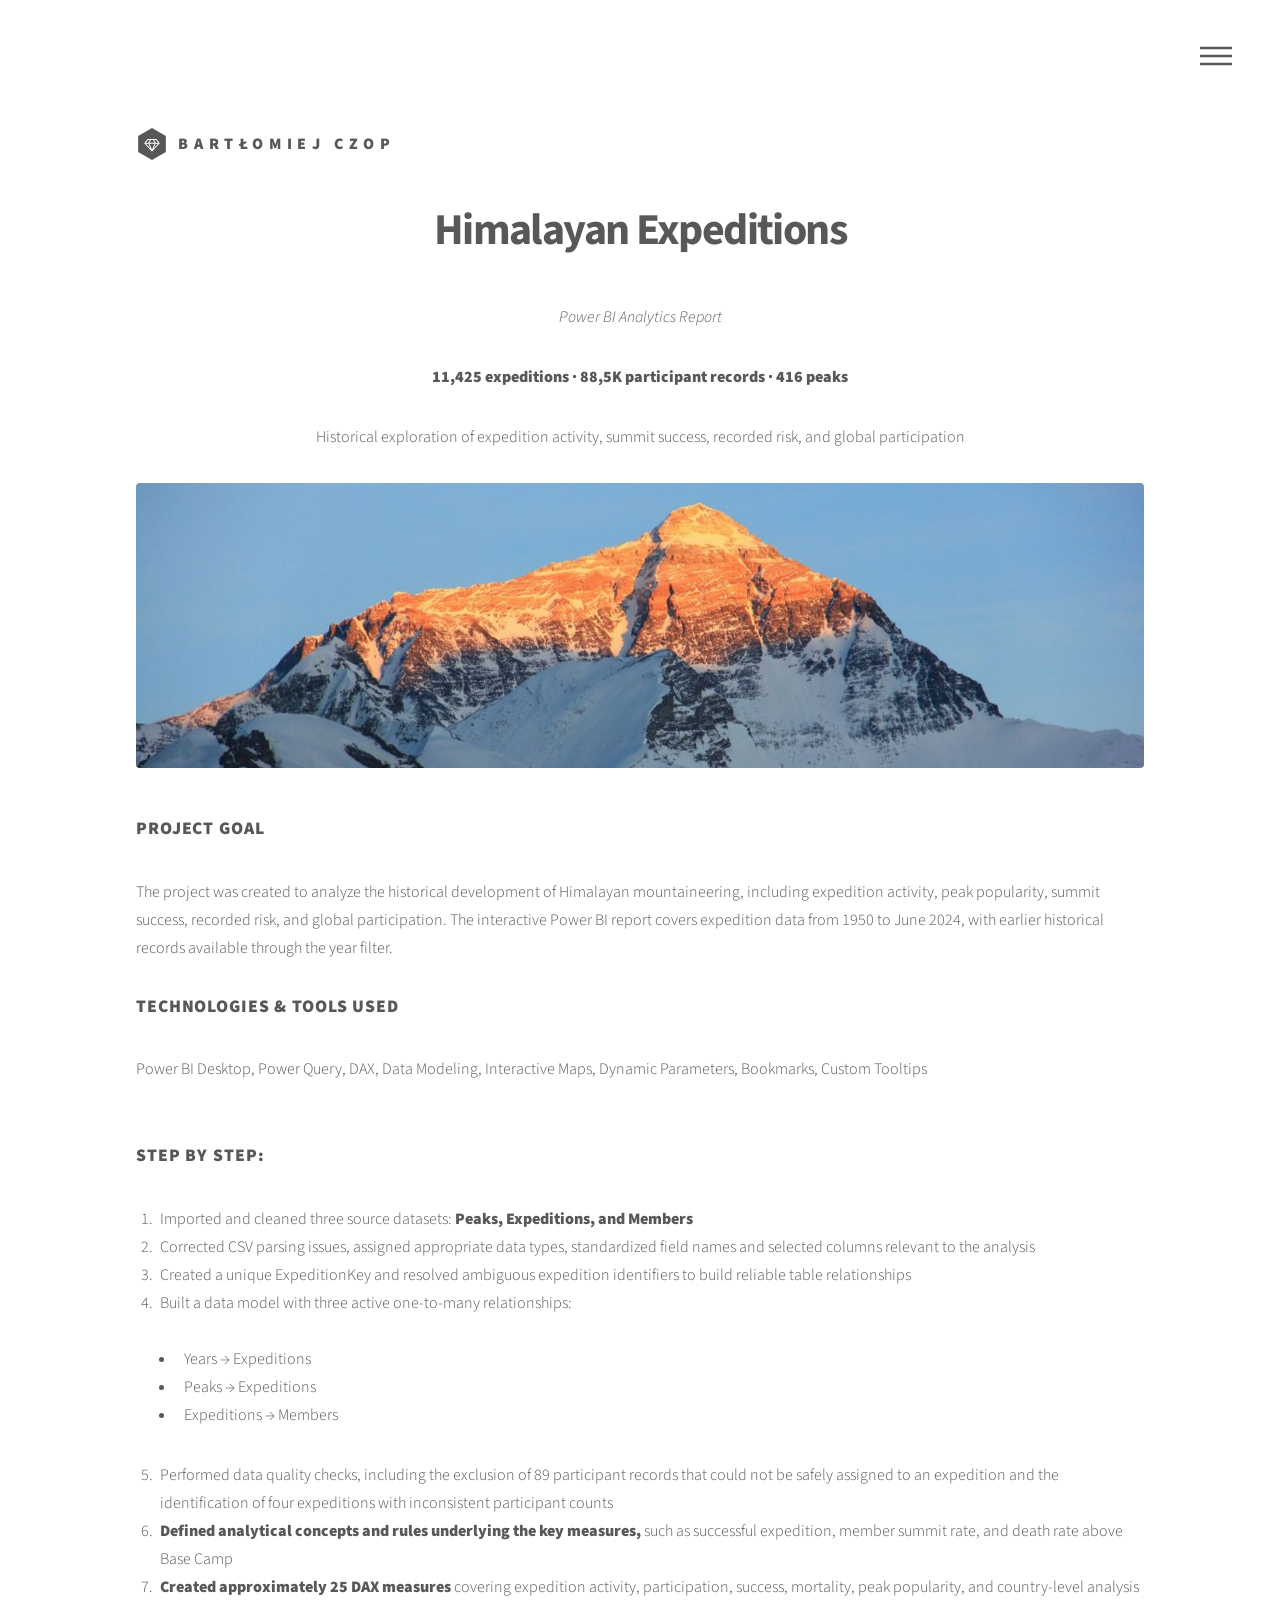
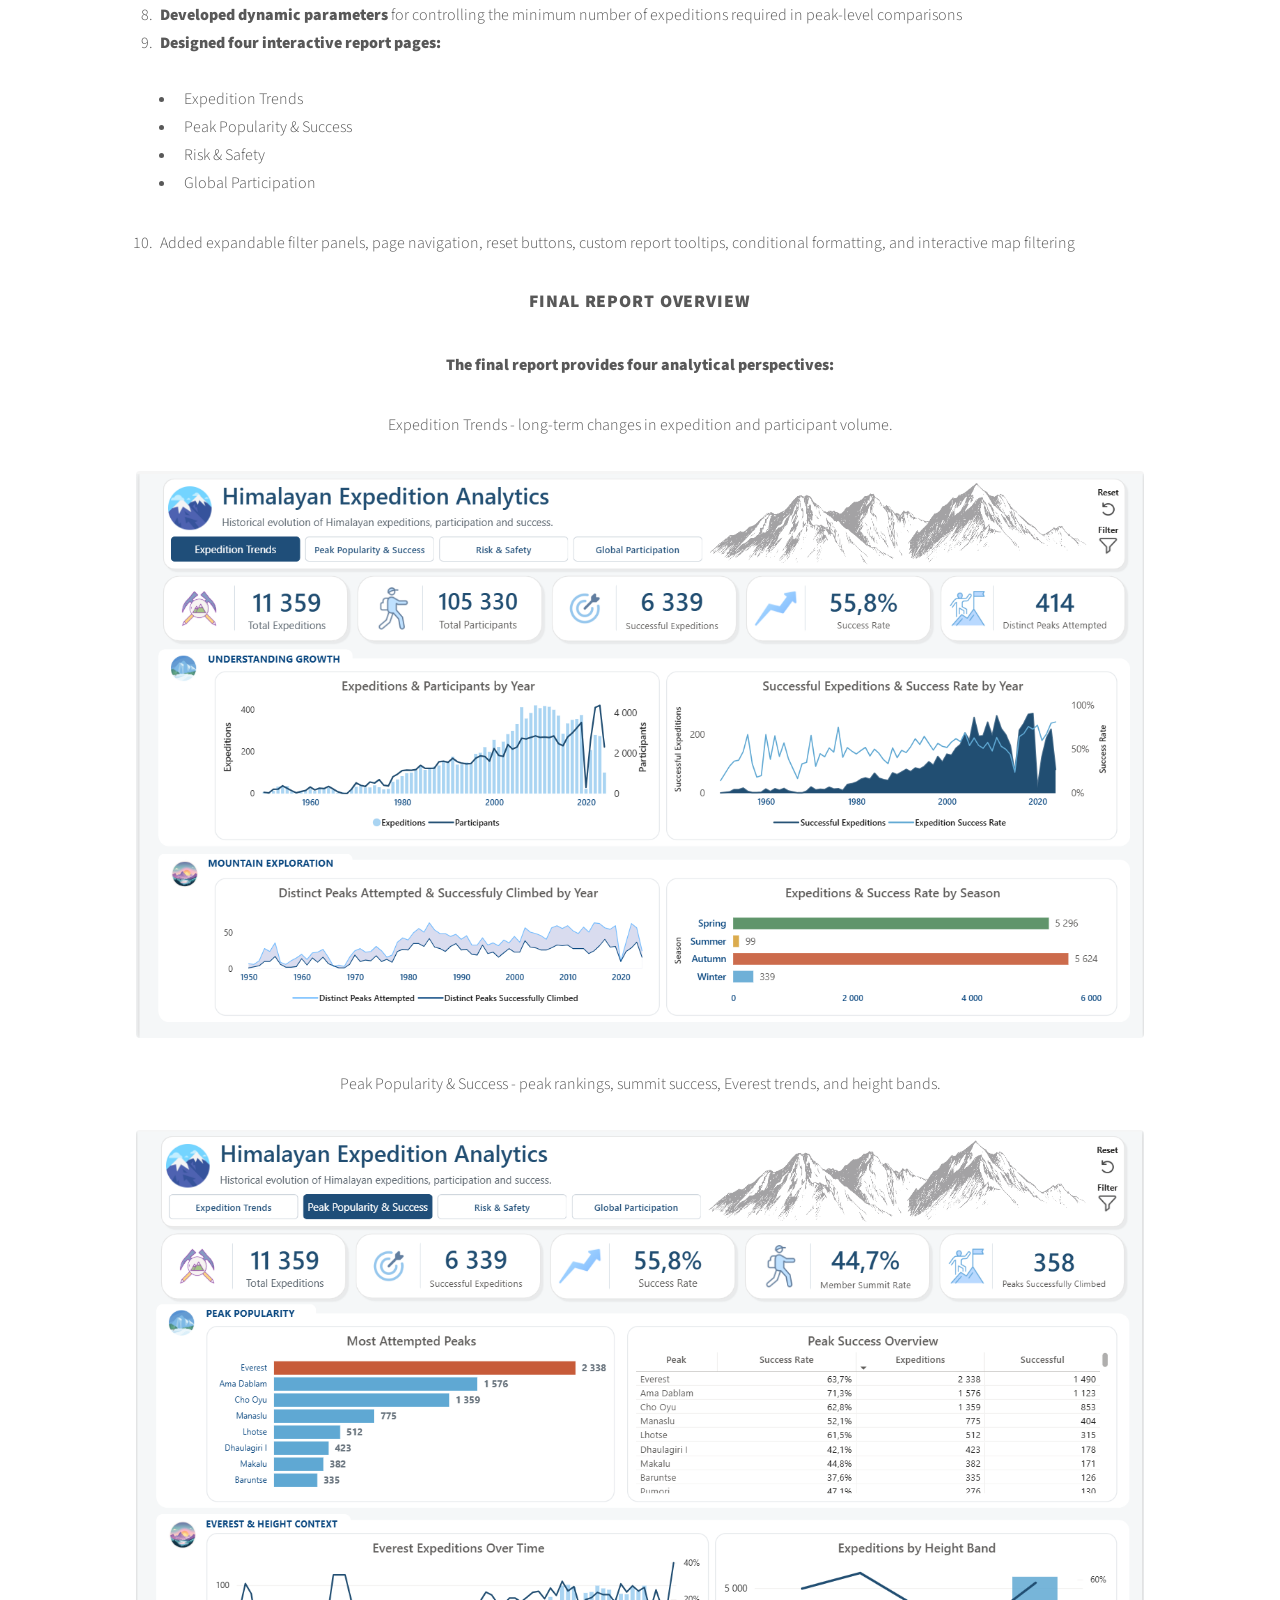
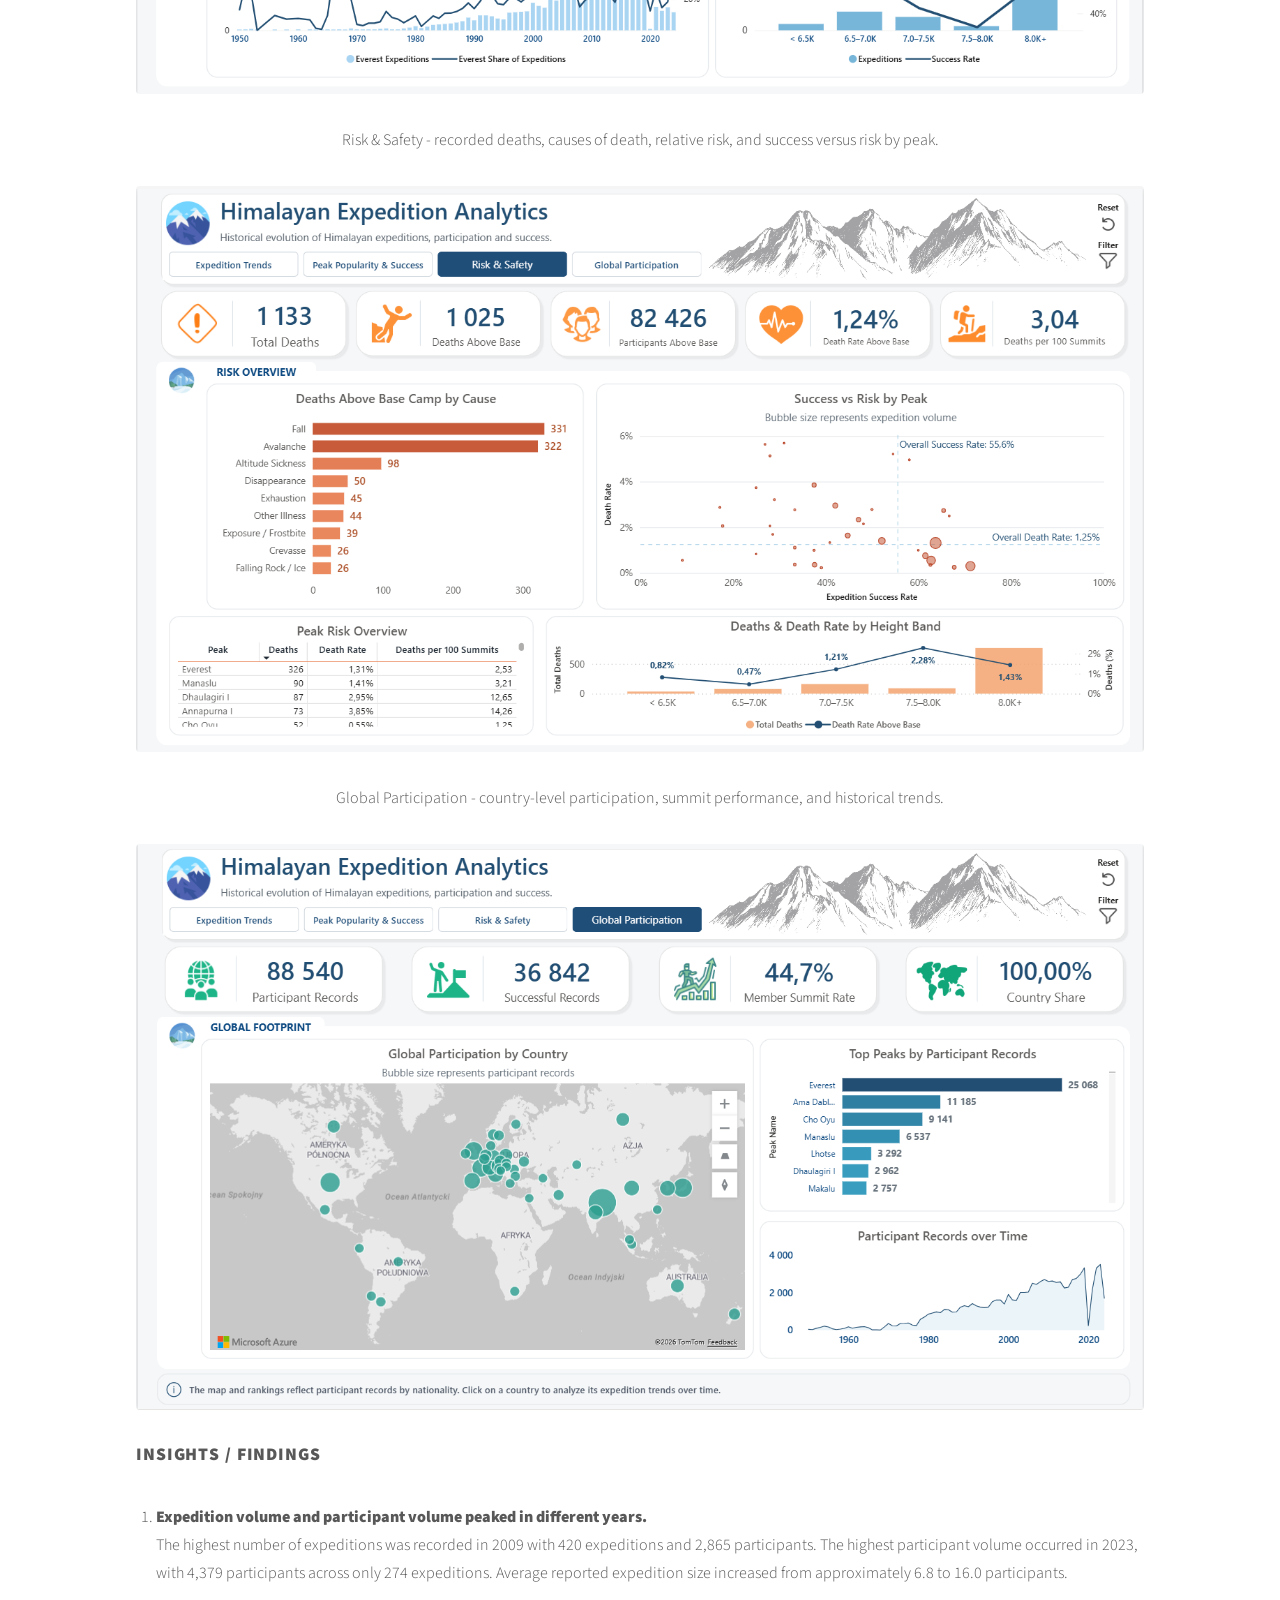
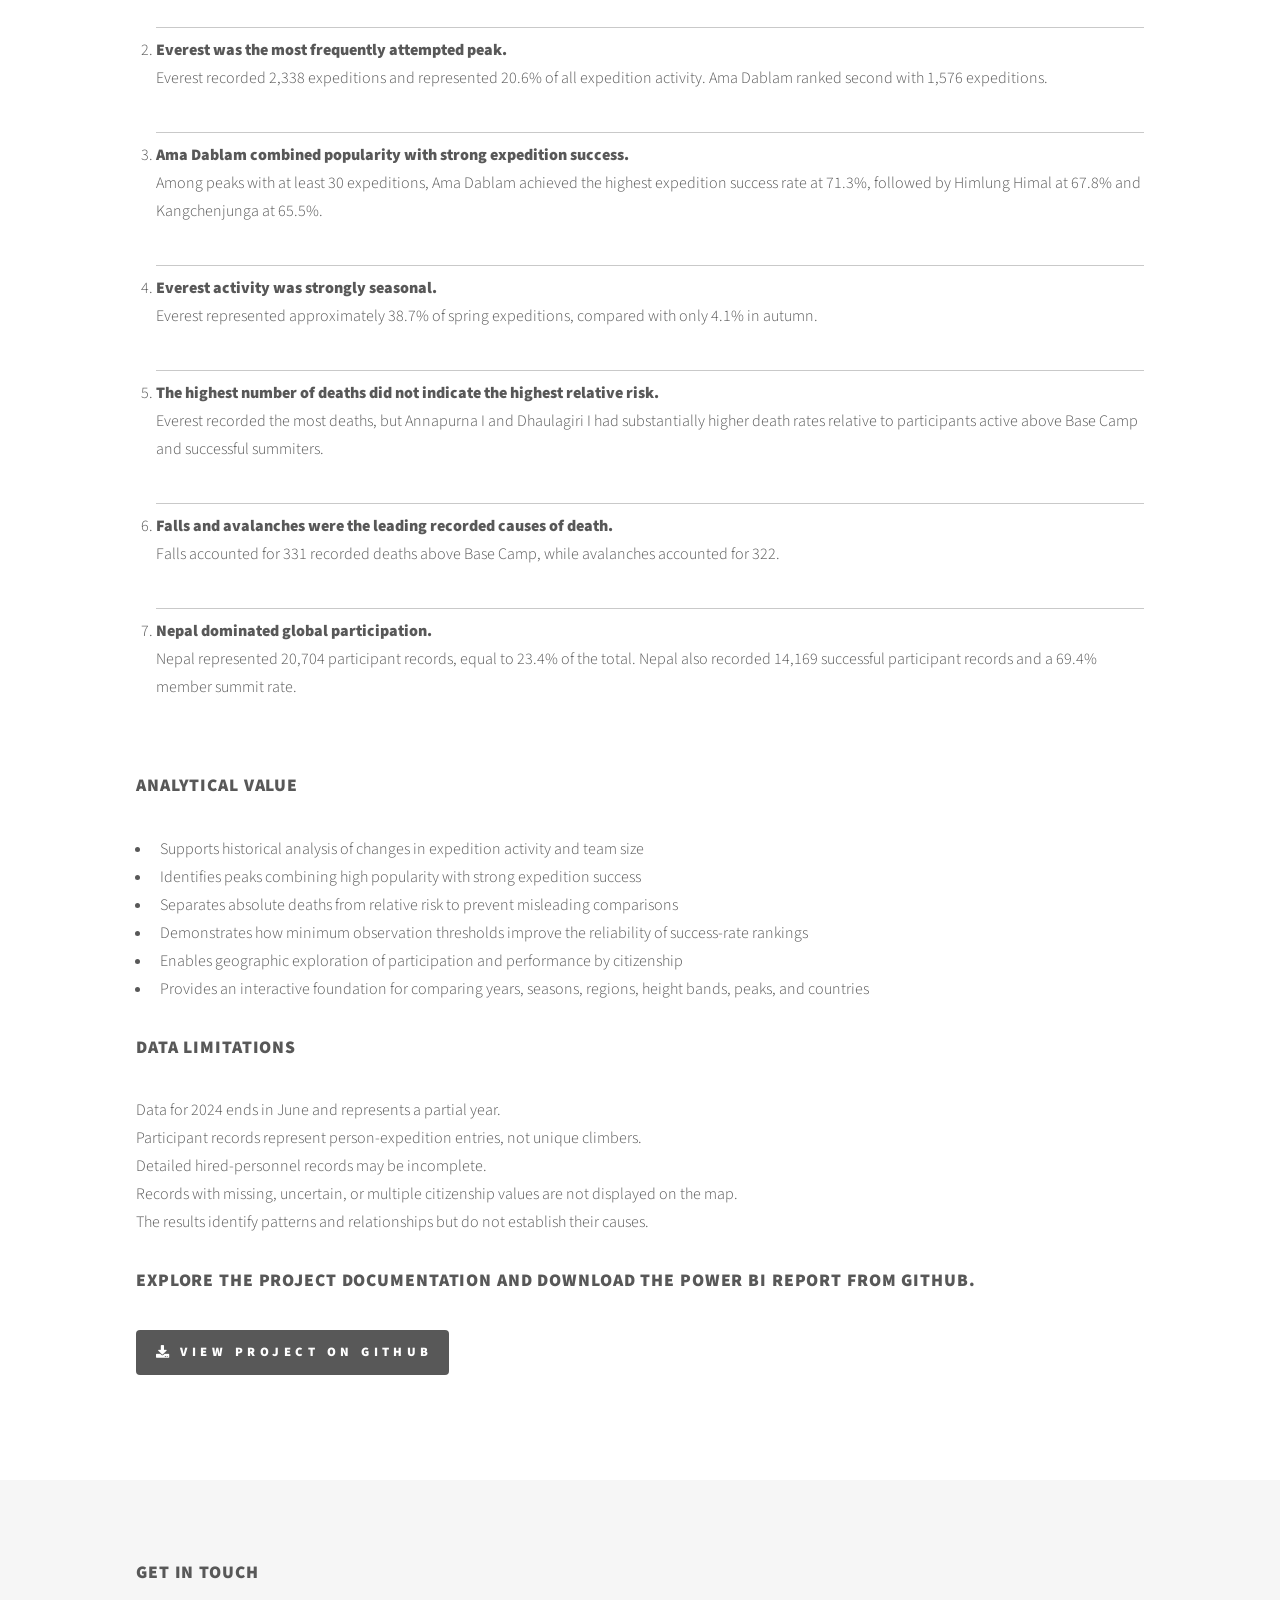
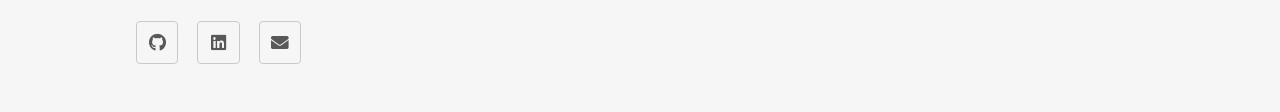
<file: himalayan.html>
<!DOCTYPE HTML>
<!--
	Phantom by HTML5 UP
	html5up.net | @ajlkn
	Free for personal and commercial use under the CCA 3.0 license (html5up.net/license)
-->
<html>

<head>
	<title>Himalayan Expeditions - Analytics Report</title>
	<meta charset="utf-8" />
	<meta name="viewport" content="width=device-width, initial-scale=1, user-scalable=no" />
	<link rel="stylesheet" href="assets/css/main.css" />
	<noscript>
		<link rel="stylesheet" href="assets/css/noscript.css" />
	</noscript>
</head>

<body class="is-preload">
	<!-- Wrapper -->
	<div id="wrapper">

		<!-- Header -->
		<header id="header">
			<div class="inner">

				<!-- Logo -->
				<a href="index.html" class="logo">
					<span class="symbol"><img src="images/logo.svg" alt="" /></span><span class="title">Bartłomiej
						Czop</span>
				</a>

				<!-- Nav -->
				<nav>
					<ul>
						<li><a href="#menu">Menu</a></li>
					</ul>
				</nav>

			</div>
		</header>

		<!-- Menu -->
		<nav id="menu">
			<h2>Menu</h2>
			<ul>
				<li><a href="index.html">Home</a></li>
				<li><a href="stripe.html">Stripe Dashboard</a></li>
				<li><a href="himalayan.html">Himalayan Expeditions</a></li>
				<li><a href="nba.html">NBA Data Exploration</a></li>
				<li><a href="superstore.html">SuperStore Sales</a></li>
			</ul>
		</nav>

		<!-- Main -->
		<div id="main">
			<div class="inner">
				<center>
					<h1>Himalayan Expeditions</h1>
					<p><i>Power BI Analytics Report</i></p>
					<p><strong>11,425 expeditions · 88,5K participant records · 416 peaks</strong></p>
					<p>Historical exploration of expedition activity, summit success, recorded risk, and global participation</p>
				</center>
				<span class="image main"><img src="images/himalayan-04.jpg" alt="" /></span>

				<h2>Project Goal</h2>

				<p>The project was created to analyze the historical development of Himalayan mountaineering, including expedition activity, peak popularity, summit success, recorded risk, and global participation.
				The interactive Power BI report covers expedition data from 1950 to June 2024, with earlier historical records available through the year filter.</p>

				<h2>Technologies & Tools Used</h2>
				
				<p>
					Power BI Desktop, Power Query, DAX, Data Modeling, Interactive Maps, Dynamic Parameters, Bookmarks, Custom Tooltips
				</p><br>
				
				<h2>Step by Step:</h2>
				
				<div>
					<ol>
						<li>Imported and cleaned three source datasets: <strong>Peaks, Expeditions, and Members</strong> </li>
						<li>Corrected CSV parsing issues, assigned appropriate data types, standardized field names and selected columns relevant to the analysis</li>
						<li>Created a unique ExpeditionKey and resolved ambiguous expedition identifiers to build reliable table relationships</li>
						<li>Built a data model with three active one-to-many relationships:
							<ul><br>
								<li>Years → Expeditions</li>
								<li>Peaks → Expeditions</li>
								<li>Expeditions → Members</li>
							</ul>
						</li>
						<li>Performed data quality checks, including the exclusion of 89 participant records that could not be safely assigned to an expedition and the identification of four expeditions with inconsistent participant counts</li>
						<li><strong>Defined analytical concepts and rules underlying the key measures,</strong> such as successful expedition, member summit rate, and death rate above Base Camp</li>
						<li><strong>Created approximately 25 DAX measures</strong> covering expedition activity, participation, success, mortality, peak popularity, and country-level analysis</li>
						<li><strong>Developed dynamic parameters</strong> for controlling the minimum number of expeditions required in peak-level comparisons</li>
						<li><strong>Designed four interactive report pages:</strong>
							<ul><br>
								<li>Expedition Trends</li> 
								<li>Peak Popularity & Success</li> 
								<li>Risk & Safety</li> 
								<li>Global Participation</li>
							</ul>
						</li>
						<li>Added expandable filter panels, page navigation, reset buttons, custom report tooltips, conditional formatting, and interactive map filtering</li>
					</ol>
				</div>
				<center>
					<h2>Final Report Overview</h2>
					<div>
						<p><strong>The final report provides four analytical perspectives:</strong></p>
						<p>Expedition Trends - long-term changes in expedition and participant volume.</p>
						<div class="col-4"><span class="image fit"><img src="images/01-expedition-trends.png" alt="" /></span></div>
						<p>Peak Popularity & Success - peak rankings, summit success, Everest trends, and height bands.</p>
						<div class="col-4"><span class="image fit"><img src="images/02-peak-popularity-success.png" alt="" /></span></div>
						<p>Risk & Safety - recorded deaths, causes of death, relative risk, and success versus risk by peak.</p>
						<div class="col-4"><span class="image fit"><img src="images/03-risk-safety.png" alt="" /></span></div>
						<p>Global Participation - country-level participation, summit performance, and historical trends.</p>
						<div class="col-4"><span class="image fit"><img src="images/04-global-participation.png" alt="" /></span></div>
					</div>
				</center>
				<h2>Insights / Findings</h2>
					<div>
						<ul class="alt">
							<ol>
								<li><strong>Expedition volume and participant volume peaked in different years.</strong>
									<p>The highest number of expeditions was recorded in 2009 with 420 expeditions and 2,865 participants. 
									The highest participant volume occurred in 2023, with 4,379 participants across only 274 expeditions. 
									Average reported expedition size increased from approximately 6.8 to 16.0 participants.</p>
								</li>
								<li><strong>Everest was the most frequently attempted peak.</strong>
									<p>Everest recorded 2,338 expeditions and represented 20.6% of all expedition activity. 
									Ama Dablam ranked second with 1,576 expeditions.</p>
								</li>
								<li><strong>Ama Dablam combined popularity with strong expedition success.</strong>
									<p>Among peaks with at least 30 expeditions, Ama Dablam achieved the highest expedition success rate at 71.3%, followed by Himlung Himal at 67.8% and Kangchenjunga at 65.5%.</p>
								</li>
								<li><strong>Everest activity was strongly seasonal.</strong>
									<p>Everest represented approximately 38.7% of spring expeditions, compared with only 4.1% in autumn.</p>
								</li>
								<li><strong>The highest number of deaths did not indicate the highest relative risk.</strong>
									<p>Everest recorded the most deaths, but Annapurna I and Dhaulagiri I had substantially higher death rates relative to participants active above Base Camp and successful summiters.</p>
								</li>
								<li><strong>Falls and avalanches were the leading recorded causes of death.</strong>
									<p>Falls accounted for 331 recorded deaths above Base Camp, while avalanches accounted for 322.</p>
								</li>
								<li><strong>Nepal dominated global participation.</strong>
									<p>Nepal represented 20,704 participant records, equal to 23.4% of the total. Nepal also recorded 14,169 successful participant records and a 69.4% member summit rate.</p>
								</li>
							</ol>
						</ul>
					</div>

				<h2>Analytical Value</h2>
				
					<div>
						<ul>
							<li>
								Supports historical analysis of changes in expedition activity and team size
							</li>
							<li>
								Identifies peaks combining high popularity with strong expedition success
							</li>
							<li>
								Separates absolute deaths from relative risk to prevent misleading comparisons
							</li>
							<li>
								Demonstrates how minimum observation thresholds improve the reliability of success-rate rankings
							</li>
							<li>
								Enables geographic exploration of participation and performance by citizenship
							</li>
							<li>
								Provides an interactive foundation for comparing years, seasons, regions, height bands, peaks, and countries
							</li>
						</ul>
					</div>
				
				<h2>Data Limitations</h2>
				<div>
					<p>Data for 2024 ends in June and represents a partial year.<br>
					Participant records represent person-expedition entries, not unique climbers.<br>
					Detailed hired-personnel records may be incomplete.<br>
					Records with missing, uncertain, or multiple citizenship values are not displayed on the map.<br>
					The results identify patterns and relationships but do not establish their causes.</p>
				</div>
			<h2>Explore the project documentation and download the Power BI report from GitHub.</h2>
			<a href="https://github.com/Rezzt-93/-data-analytics-portfolio-projects/tree/main/powerbi/himalayan%20expeditions" class="button primary icon solid fa-download">View Project on GitHub</a>
				
			</div>
		</div>
			<!-- Footer -->
			<footer id="footer">
						<div class="inner">
							<section>
								<h2>Get in touch</h2>
								<ul class="icons">
									<li><a href="https://github.com/Rezzt-93/-data-analytics-portfolio-projects" class="icon brands style2 fa-github"><span class="label">GitHub</span></a></li>
									<li><a href="https://www.linkedin.com/in/bartlomiej-czop/" class="icon brands style2 fa-linkedin"><span class="label">LinkedIn</span></a></li>
									<li><a href="mailto:Bartlomiej.czop1@gmail.com" class="icon solid style2 fa-envelope"><span class="label">Email</span></a></li>
								</ul>
							</section>
						</div>
					</footer>
	</div>

	<!-- Scripts -->
	<script src="assets/js/jquery.min.js"></script>
	<script src="assets/js/browser.min.js"></script>
	<script src="assets/js/breakpoints.min.js"></script>
	<script src="assets/js/util.js"></script>
	<script src="assets/js/main.js"></script>

</body>

</html>
</file>
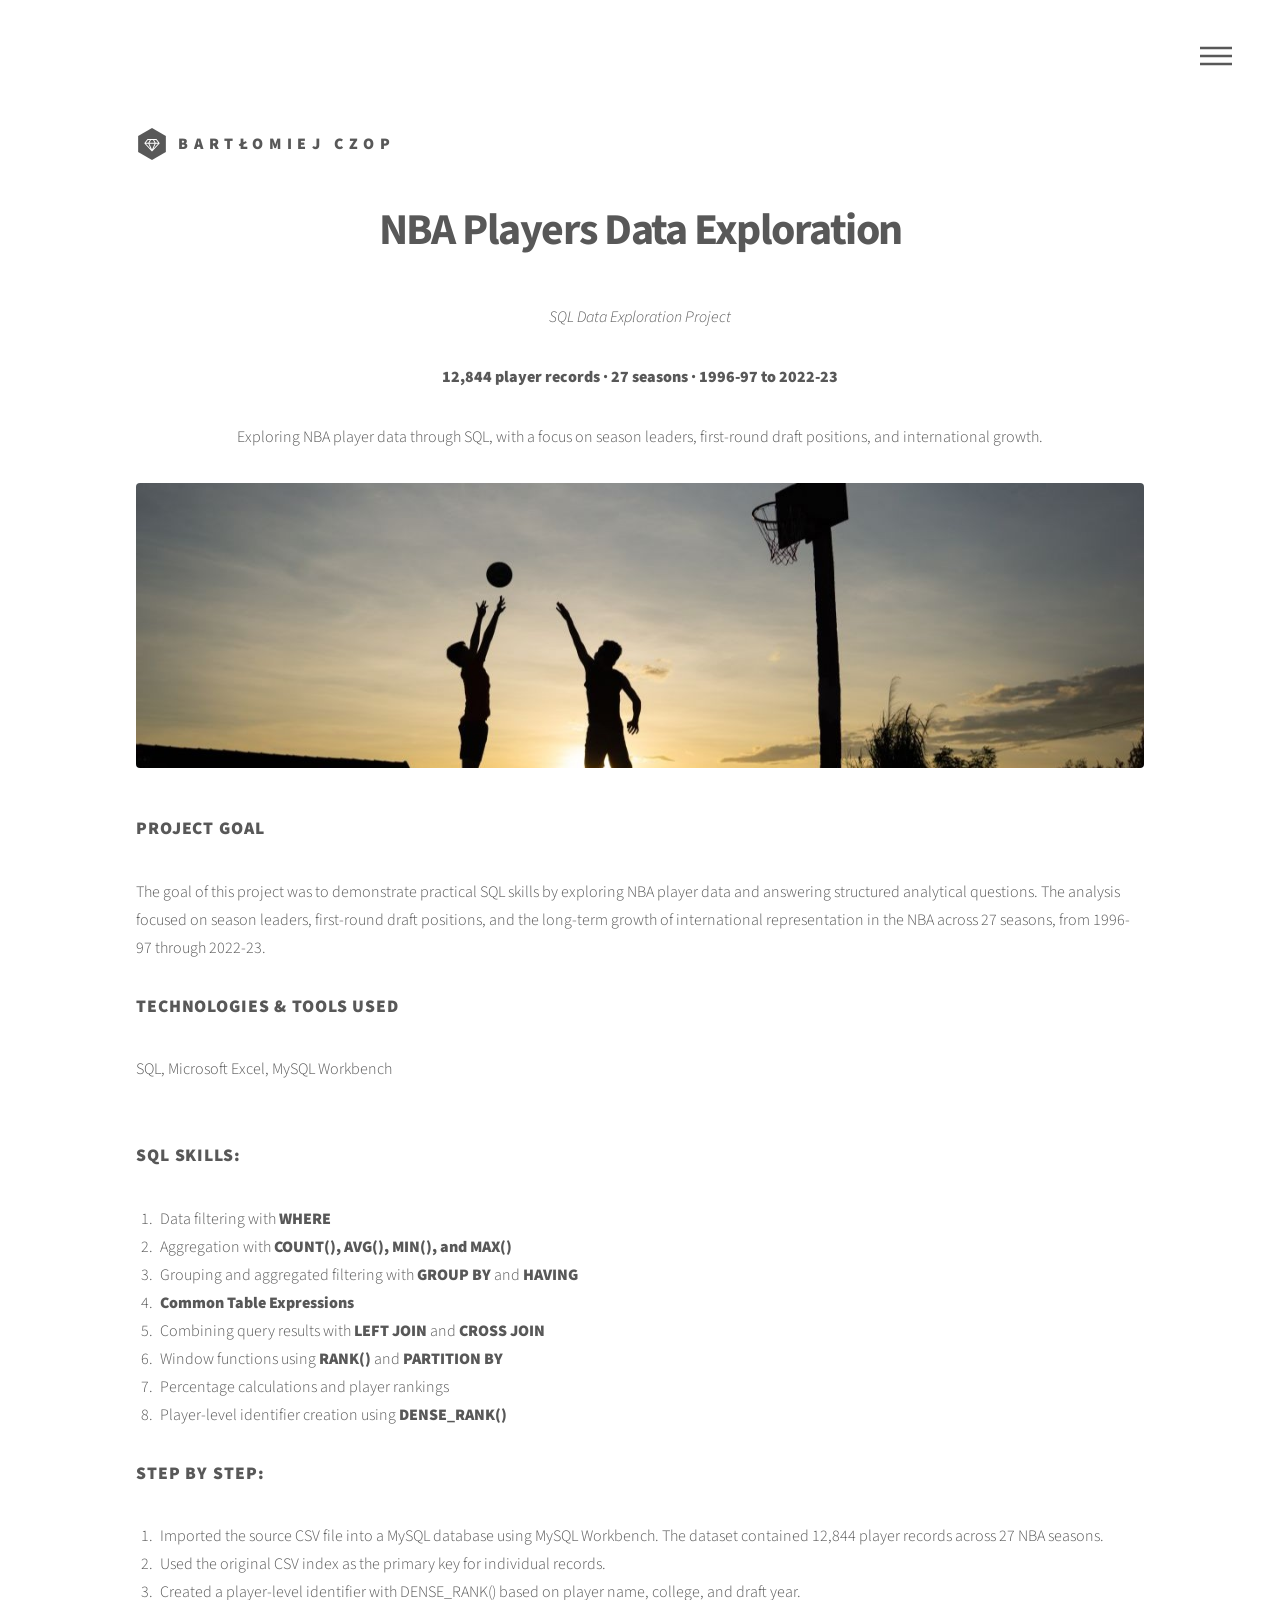
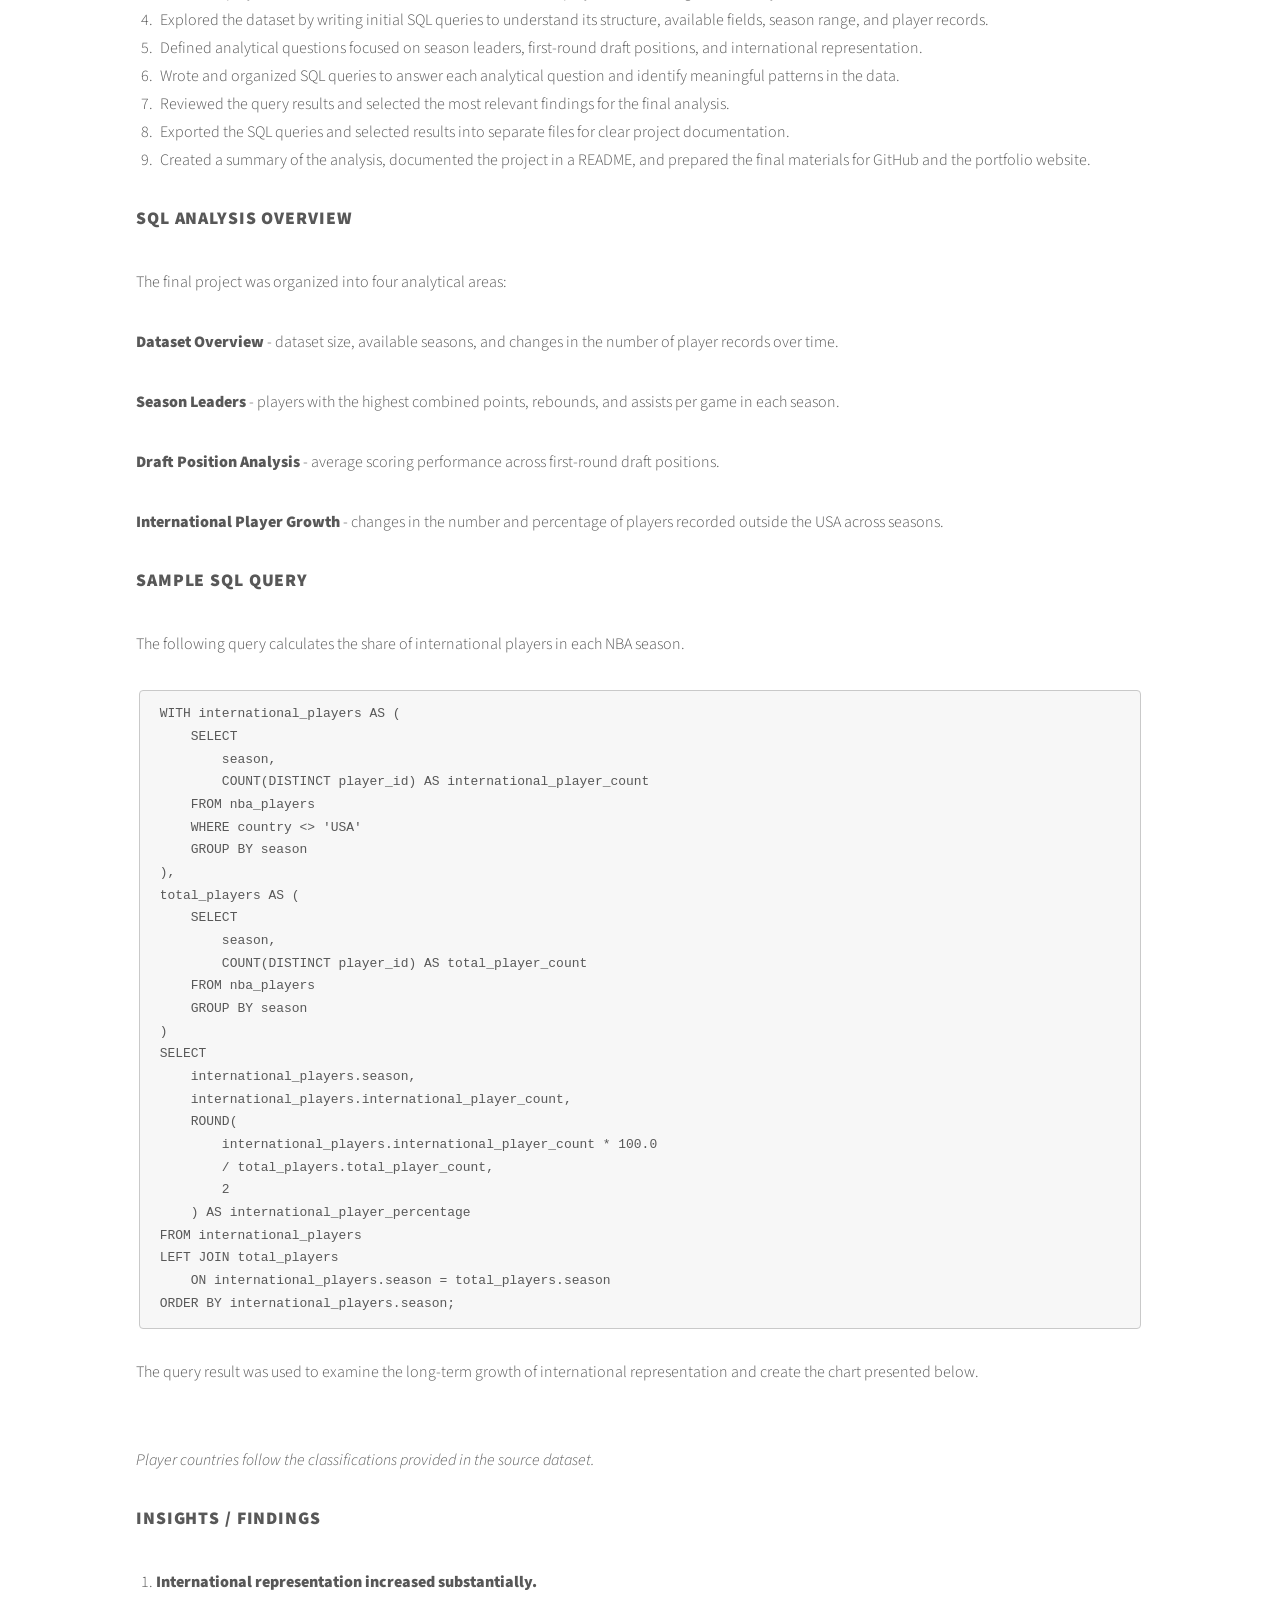
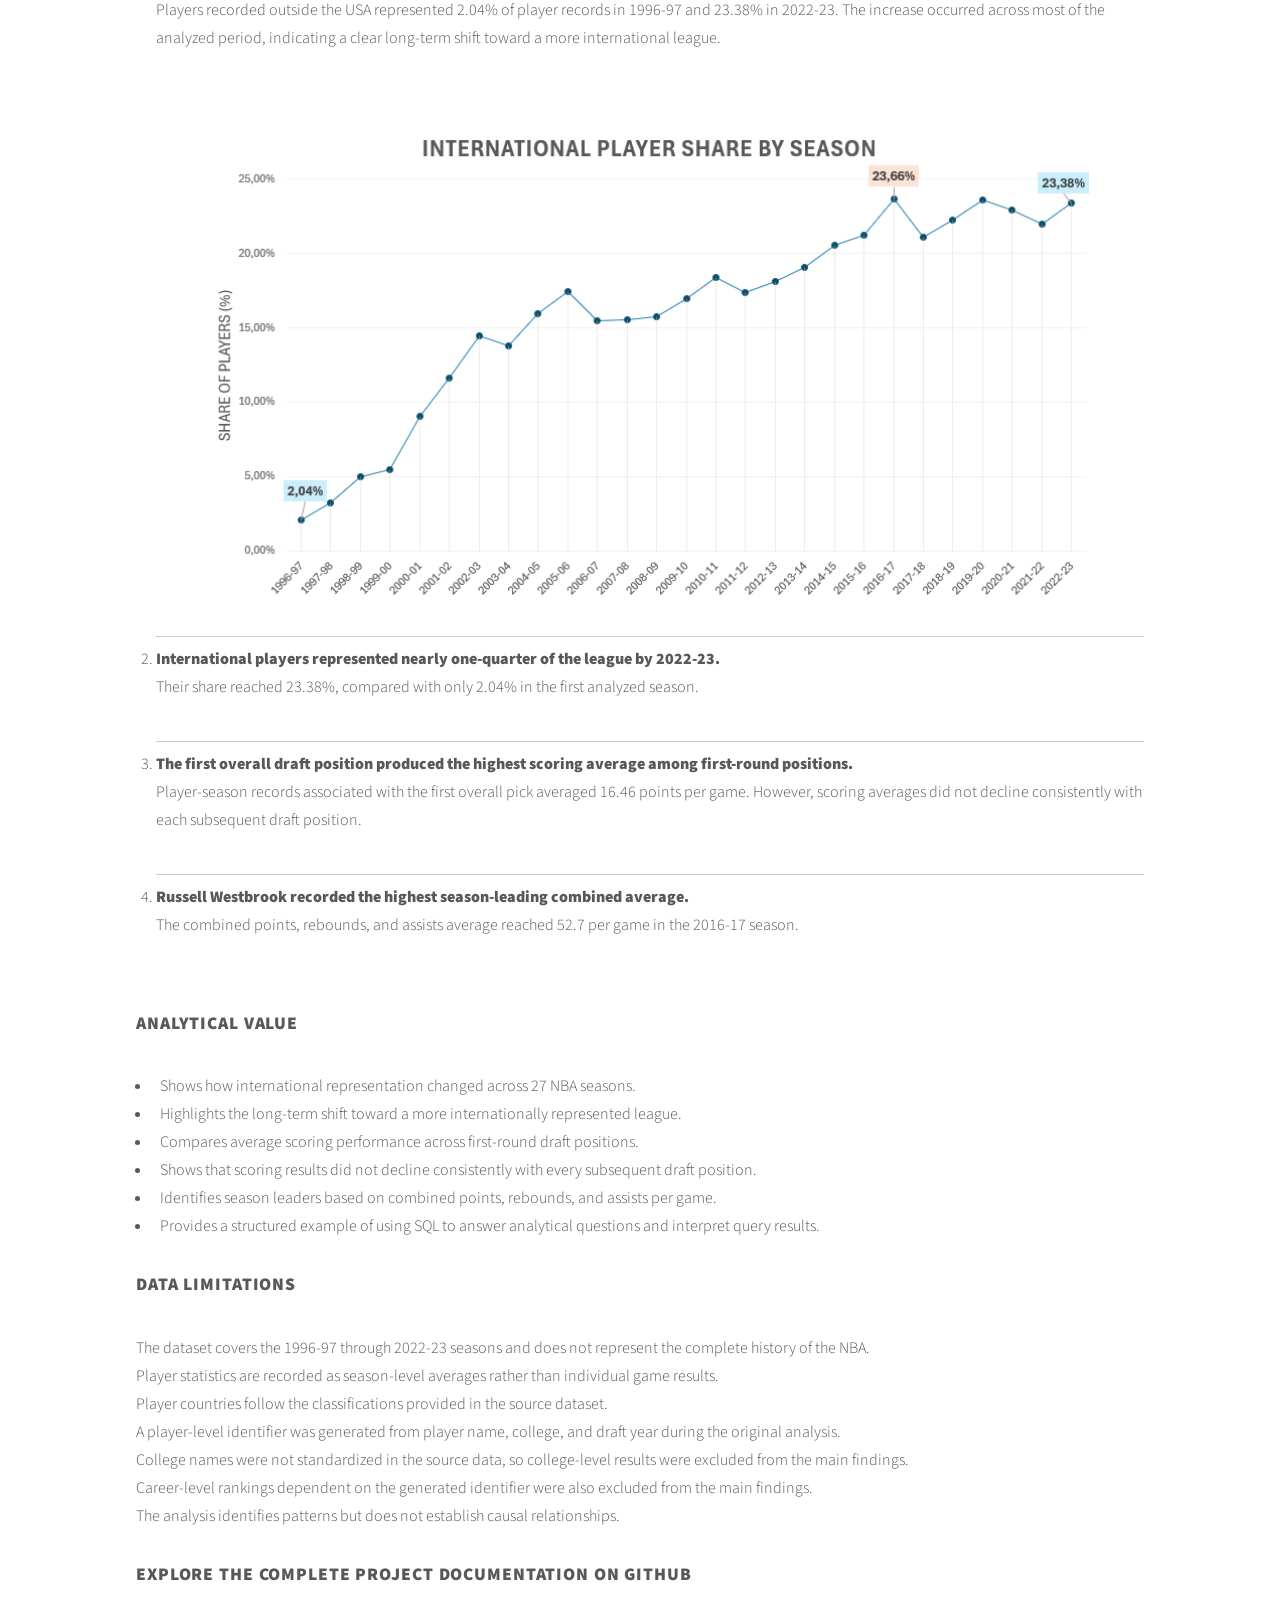
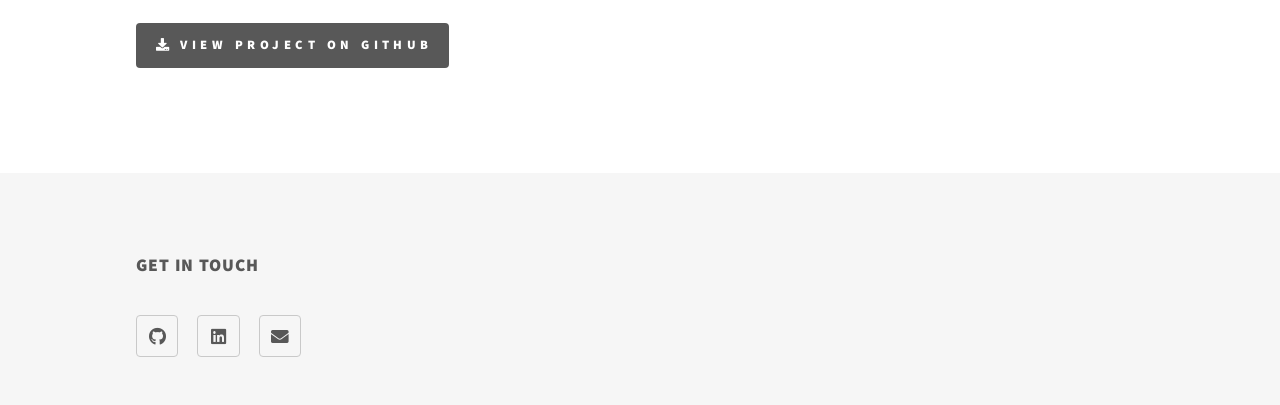
<file: nba.html>
<!DOCTYPE HTML>
<!--
	Phantom by HTML5 UP
	html5up.net | @ajlkn
	Free for personal and commercial use under the CCA 3.0 license (html5up.net/license)
-->
<html>

<head>
	<title>NBA Player Data Exploration</title>
	<meta charset="utf-8" />
	<meta name="viewport" content="width=device-width, initial-scale=1, user-scalable=no" />
	<link rel="stylesheet" href="assets/css/main.css" />
	<noscript>
		<link rel="stylesheet" href="assets/css/noscript.css" />
	</noscript>
</head>

<body class="is-preload">
	<!-- Wrapper -->
	<div id="wrapper">

		<!-- Header -->
		<header id="header">
			<div class="inner">

				<!-- Logo -->
				<a href="index.html" class="logo">
					<span class="symbol"><img src="images/logo.svg" alt="" /></span><span class="title">Bartłomiej
						Czop</span>
				</a>

				<!-- Nav -->
				<nav>
					<ul>
						<li><a href="#menu">Menu</a></li>
					</ul>
				</nav>

			</div>
		</header>

		<!-- Menu -->
		<nav id="menu">
			<h2>Menu</h2>
			<ul>
				<li><a href="index.html">Home</a></li>
				<li><a href="stripe.html">Stripe Dashboard</a></li>
				<li><a href="himalayan.html">Himalayan Expeditions</a></li>
				<li><a href="nba.html">NBA Data Exploration</a></li>
				<li><a href="superstore.html">SuperStore Sales</a></li>
			</ul>
		</nav>

		<!-- Main -->
		<div id="main">
			<div class="inner">
				<center>
					<h1>NBA Players Data Exploration</h1>
					<p><i>SQL Data Exploration Project</i></p>
					<p><strong>12,844 player records · 27 seasons · 1996-97 to 2022-23</strong></p>
					<p>Exploring NBA player data through SQL, with a focus on season leaders, first-round draft positions, and international growth.</p>
				</center>
				<span class="image main"><img src="images/nba-02.jpg" alt="" /></span>

				<h2>Project Goal</h2>

				<p>The goal of this project was to demonstrate practical SQL skills by exploring NBA player data and answering structured analytical questions.
					The analysis focused on season leaders, first-round draft positions, and the long-term growth of international representation in the NBA across 27 seasons, from 1996-97 through 2022-23.</p>

				<h2>Technologies & Tools Used</h2>
				
				<p>
					SQL, Microsoft Excel, MySQL Workbench
				</p><br>

				<h2>SQL Skills:</h2>
				<ol>
					<li>Data filtering with <strong>WHERE</strong></li>
					<li>Aggregation with <strong>COUNT(), AVG(), MIN(), and MAX()</strong></li>
					<li>Grouping and aggregated filtering with <strong>GROUP BY</strong> and <strong>HAVING</strong></li>
					<li><strong>Common Table Expressions</strong></li>
					<li>Combining query results with <strong>LEFT JOIN</strong> and <strong>CROSS JOIN</strong></li>
					<li>Window functions using <strong>RANK()</strong> and <strong>PARTITION BY</strong></li>
					<li>Percentage calculations and player rankings</li>
					<li>Player-level identifier creation using <strong>DENSE_RANK()</strong></li>
				</ol>
				
				<h2>Step by Step:</h2>
				
				<div>
					<ol>
						<li>Imported the source CSV file into a MySQL database using MySQL Workbench. The dataset contained 12,844 player records across 27 NBA seasons.</li>
						<li>Used the original CSV index as the primary key for individual records.</li>
						<li>Created a player-level identifier with DENSE_RANK() based on player name, college, and draft year.</li>
						<li>Explored the dataset by writing initial SQL queries to understand its structure, available fields, season range, and player records.</li>
						<li>Defined analytical questions focused on season leaders, first-round draft positions, and international representation.</li>
						<li>Wrote and organized SQL queries to answer each analytical question and identify meaningful patterns in the data.</li>
						<li>Reviewed the query results and selected the most relevant findings for the final analysis.</li>
						<li>Exported the SQL queries and selected results into separate files for clear project documentation.</li>
						<li>Created a summary of the analysis, documented the project in a README, and prepared the final materials for GitHub and the portfolio website.</li>
					</ol>
				</div>
					<h2>SQL Analysis Overview</h2>
					<div>
						<p>The final project was organized into four analytical areas:</p>
						<p><strong>Dataset Overview</strong> - dataset size, available seasons, and changes in the number of player records over time.</p>
						<p><strong>Season Leaders</strong> - players with the highest combined points, rebounds, and assists per game in each season.</p>
						<p><strong>Draft Position Analysis</strong> - average scoring performance across first-round draft positions.</p>
						<p><strong>International Player Growth</strong> - changes in the number and percentage of players recorded outside the USA across seasons.</p>
					</div>
				<h2>Sample SQL Query</h2>

<p>
    The following query calculates the share of international players
    in each NBA season.
</p>

<pre><code>WITH international_players AS (
    SELECT
        season,
        COUNT(DISTINCT player_id) AS international_player_count
    FROM nba_players
    WHERE country &lt;&gt; 'USA'
    GROUP BY season
),
total_players AS (
    SELECT
        season,
        COUNT(DISTINCT player_id) AS total_player_count
    FROM nba_players
    GROUP BY season
)
SELECT
    international_players.season,
    international_players.international_player_count,
    ROUND(
        international_players.international_player_count * 100.0
        / total_players.total_player_count,
        2
    ) AS international_player_percentage
FROM international_players
LEFT JOIN total_players
    ON international_players.season = total_players.season
ORDER BY international_players.season;</code></pre>

				<p>The query result was used to examine the long-term growth of international representation and create the chart presented below.</p><br>
				<p><i>Player countries follow the classifications provided in the source dataset.</i></p>
				
				<h2>Insights / Findings</h2>
					
				<div>
						<ul class="alt">
							<ol>
								<li><strong>International representation increased substantially.</strong>
									<p>Players recorded outside the USA represented 2.04% of player records in 1996-97 and 23.38% in 2022-23. The increase occurred across most of the analyzed period, indicating a clear long-term shift toward a more international league.</p>
								</li>
								<div style="max-width: 900px; margin: 2em auto;"><span class="image fit"><img src="images/international-player-share-by-season.png" alt="" /></span>
								</div>
								<li><strong>International players represented nearly one-quarter of the league by 2022-23.</strong>
									<p>Their share reached 23.38%, compared with only 2.04% in the first analyzed season.</p>
								</li>
								<li><strong>The first overall draft position produced the highest scoring average among first-round positions.</strong>
									<p>Player-season records associated with the first overall pick averaged 16.46 points per game. However, scoring averages did not decline consistently with each subsequent draft position.</p>
								</li>
								<li><strong>Russell Westbrook recorded the highest season-leading combined average.</strong>
									<p>The combined points, rebounds, and assists average reached 52.7 per game in the 2016-17 season.</p>
								</li>
							</ol>
						</ul>
					</div>

				<h2>Analytical Value</h2>
				
					<div>
						<ul>
							<li>
								Shows how international representation changed across 27 NBA seasons.
							</li>
							<li>
								Highlights the long-term shift toward a more internationally represented league.
							</li>
							<li>
								Compares average scoring performance across first-round draft positions.
							</li>
							<li>
								Shows that scoring results did not decline consistently with every subsequent draft position.
							</li>
							<li>
								Identifies season leaders based on combined points, rebounds, and assists per game.
							</li>
							<li>
								Provides a structured example of using SQL to answer analytical questions and interpret query results.
							</li>
						</ul>
					</div>
				
				<h2>Data Limitations</h2>
				<div>
					<p>The dataset covers the 1996-97 through 2022-23 seasons and does not represent the complete history of the NBA.<br>
					Player statistics are recorded as season-level averages rather than individual game results.<br>
					Player countries follow the classifications provided in the source dataset.<br>
					A player-level identifier was generated from player name, college, and draft year during the original analysis.<br>
					College names were not standardized in the source data, so college-level results were excluded from the main findings.<br>
					Career-level rankings dependent on the generated identifier were also excluded from the main findings.<br>
					The analysis identifies patterns but does not establish causal relationships.
					</p>
				</div>
			
				<h2>Explore the complete project documentation on GitHub</h2>
			<a href="https://github.com/Rezzt-93/-data-analytics-portfolio-projects/tree/main/sql/NBA%20exploration" class="button primary icon solid fa-download">View Project on GitHub</a>
				
			</div>
		</div>
			<!-- Footer -->
			<footer id="footer">
						<div class="inner">
							<section>
								<h2>Get in touch</h2>
								<ul class="icons">
									<li><a href="https://github.com/Rezzt-93/-data-analytics-portfolio-projects" class="icon brands style2 fa-github"><span class="label">GitHub</span></a></li>
									<li><a href="https://www.linkedin.com/in/bartlomiej-czop/" class="icon brands style2 fa-linkedin"><span class="label">LinkedIn</span></a></li>
									<li><a href="mailto:Bartlomiej.czop1@gmail.com" class="icon solid style2 fa-envelope"><span class="label">Email</span></a></li>
								</ul>
							</section>
						</div>
					</footer>
	</div>

	<!-- Scripts -->
	<script src="assets/js/jquery.min.js"></script>
	<script src="assets/js/browser.min.js"></script>
	<script src="assets/js/breakpoints.min.js"></script>
	<script src="assets/js/util.js"></script>
	<script src="assets/js/main.js"></script>

</body>

</html>
</file>
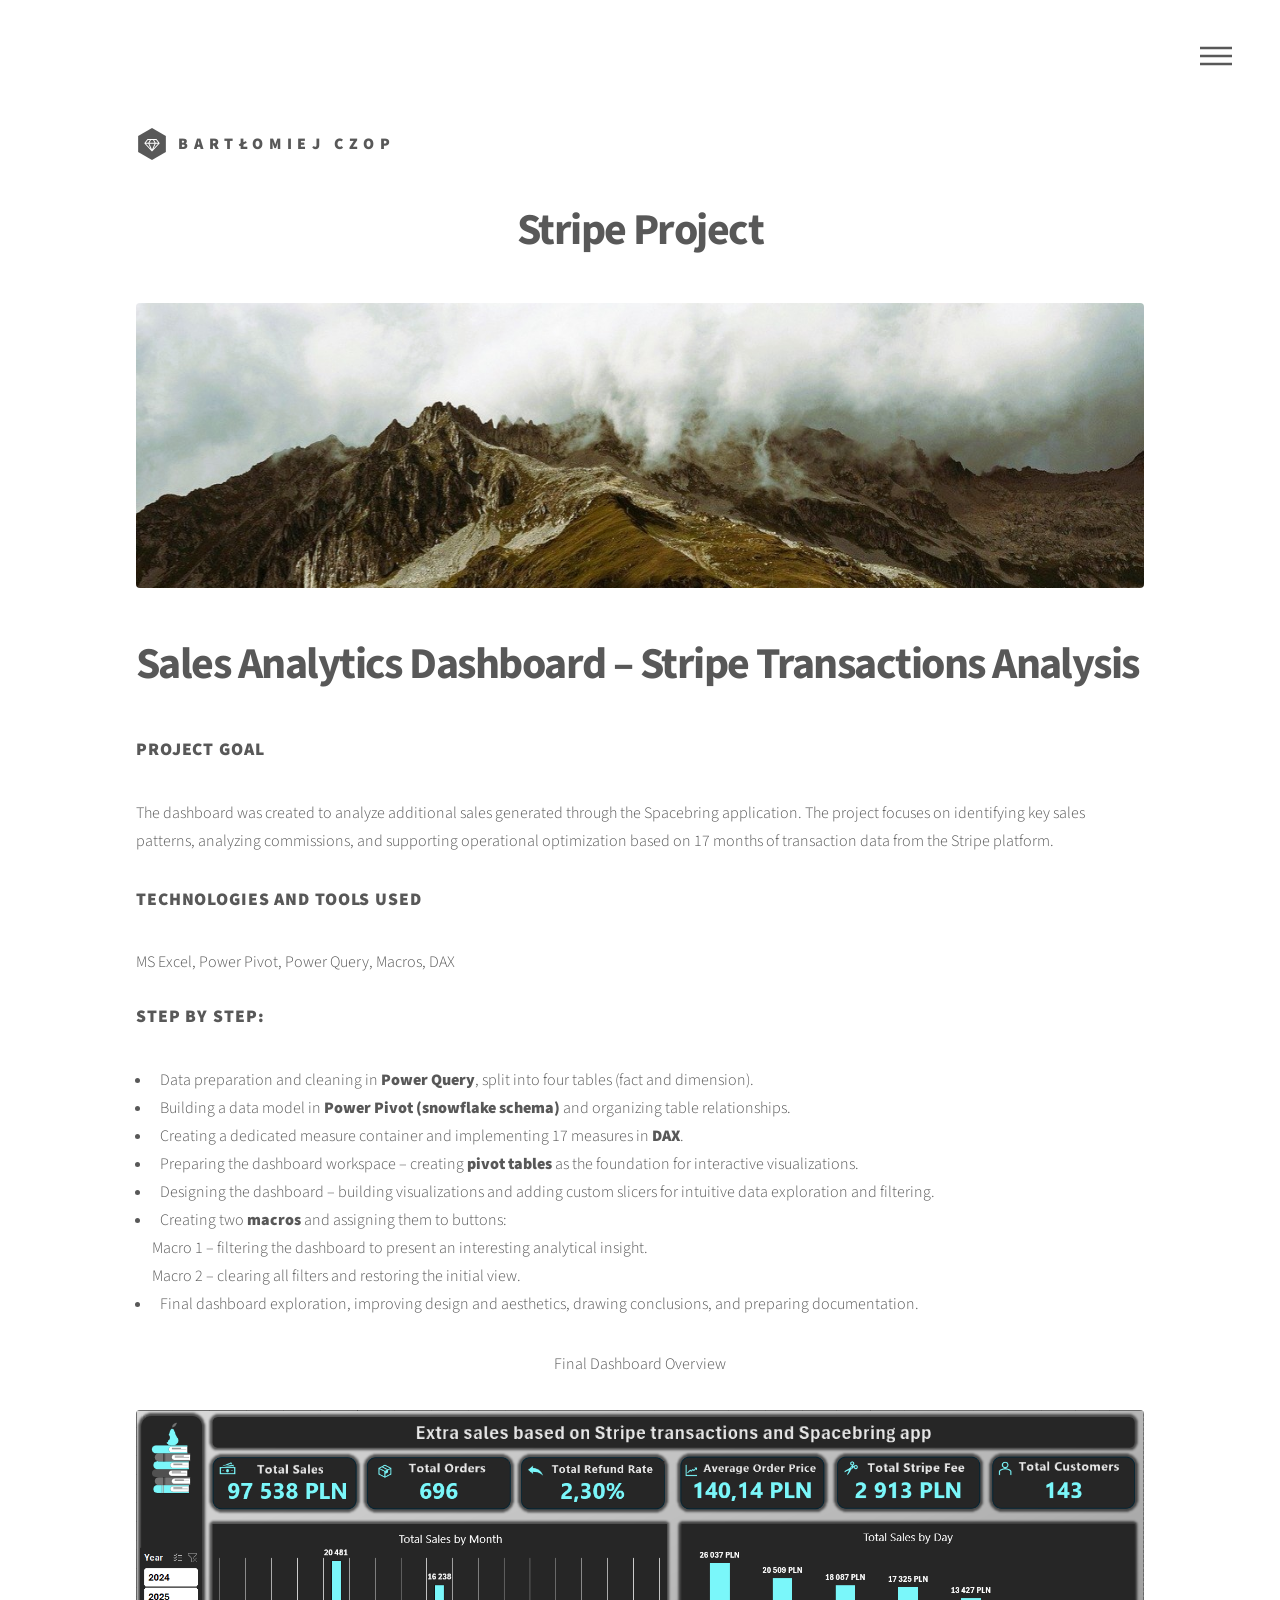
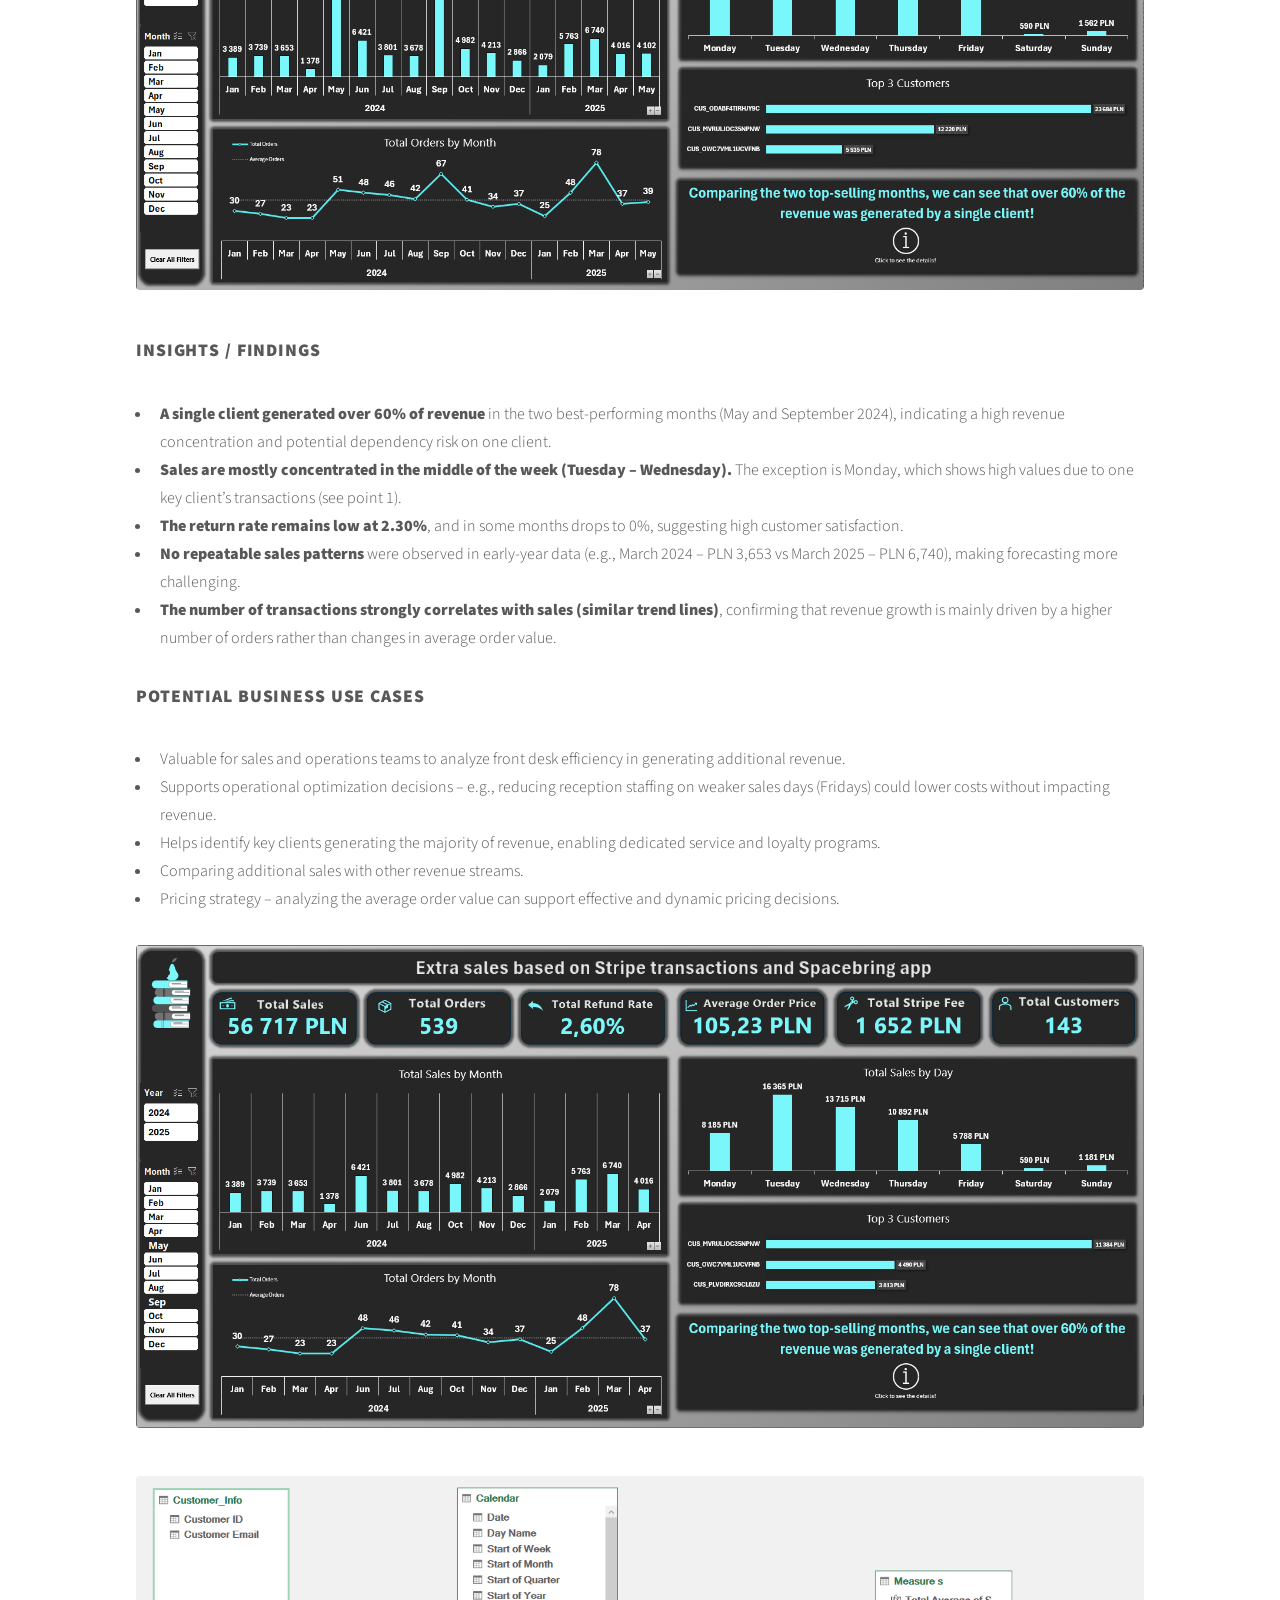
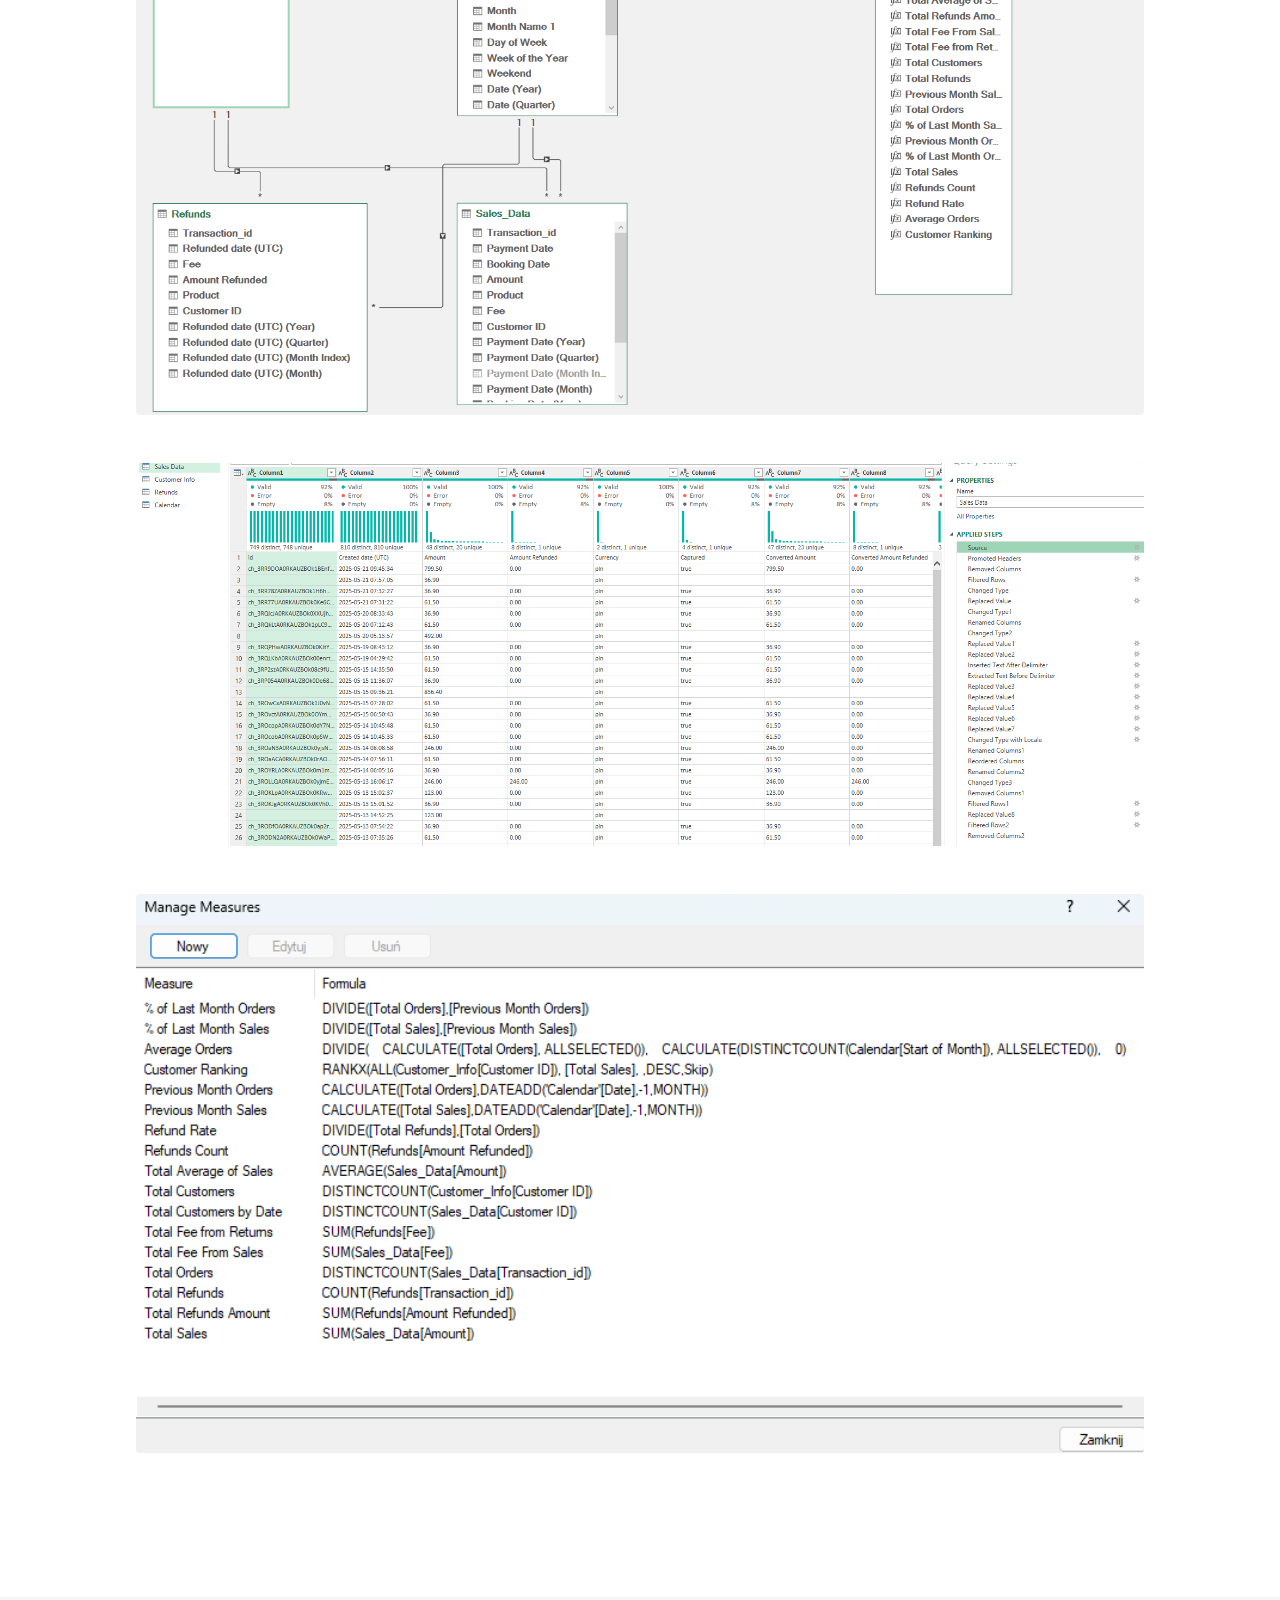
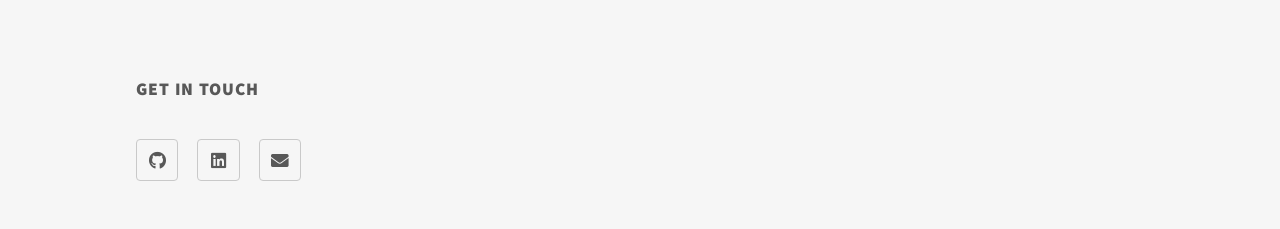
<file: stripe.html>
<!DOCTYPE HTML>
<!--
	Phantom by HTML5 UP
	html5up.net | @ajlkn
	Free for personal and commercial use under the CCA 3.0 license (html5up.net/license)
-->
<html>

<head>
	<title>Stripe Project</title>
	<meta charset="utf-8" />
	<meta name="viewport" content="width=device-width, initial-scale=1, user-scalable=no" />
	<link rel="stylesheet" href="assets/css/main.css" />
	<noscript>
		<link rel="stylesheet" href="assets/css/noscript.css" />
	</noscript>
</head>

<body class="is-preload">
	<!-- Wrapper -->
	<div id="wrapper">

		<!-- Header -->
		<header id="header">
			<div class="inner">

				<!-- Logo -->
				<a href="index.html" class="logo">
					<span class="symbol"><img src="images/logo.svg" alt="" /></span><span class="title">Bartłomiej
						Czop</span>
				</a>

				<!-- Nav -->
				<nav>
					<ul>
						<li><a href="#menu">Menu</a></li>
					</ul>
				</nav>

			</div>
		</header>

		<!-- Menu -->
		<nav id="menu">
			<h2>Menu</h2>
			<ul>
				<li><a href="index.html">Home</a></li>
				<li><a href="stripe.html">Stripe Dashboard</a></li>
				<li><a href="himalayan.html">Himalayan Expeditions</a></li>
				<li><a href="nba.html">NBA Data Exploration</a></li>
				<li><a href="superstore.html">SuperStore Sales</a></li>
			</ul>
		</nav>

		<!-- Main -->
		<div id="main">
			<div class="inner">
				<center>
					<h1>Stripe Project</h1>
				</center>
				<span class="image main"><img src="images/stripe.jpg" alt="" /></span>

				<h1>Sales Analytics Dashboard – Stripe Transactions Analysis</h1>


				<h2>Project Goal</h2>

				<p>The dashboard was created to analyze additional sales generated through the Spacebring application.
					The project focuses on identifying key sales patterns, analyzing commissions, and supporting
					operational optimization based on 17 months of transaction data from the Stripe platform.</p>


				<h2>Technologies and Tools Used</h2>

				<div>
					MS Excel, Power Pivot, Power Query, Macros, DAX
				</div><br>

				<h2>Step by Step:</h2>

				<ul>
					<li>Data preparation and cleaning in <strong>Power Query</strong>, split into four tables (fact and
						dimension).
					</li>
					<li>Building a data model in <strong>Power Pivot (snowflake schema)</strong> and organizing table
						relationships.</li>
					<li>Creating a dedicated measure container and implementing 17 measures in <strong>DAX</strong>.
					</li>
					<li>Preparing the dashboard workspace – creating <strong>pivot tables</strong> as the foundation for
						interactive visualizations.</li>
					<li>Designing the dashboard – building visualizations and adding custom slicers for intuitive data
						exploration and filtering.</li>
					<li>Creating two <strong>macros</strong> and assigning them to buttons:</li>

					Macro 1 – filtering the dashboard to present an interesting analytical insight.<br>
					Macro 2 – clearing all filters and restoring the initial view.
					<li>Final dashboard exploration, improving design and aesthetics, drawing conclusions, and preparing
						documentation.</li>

				</ul>
				<center>
					<p>Final Dashboard Overview</p>
				</center>
				<span class="image main"><img src="images/Dashboard1.png" alt="" /></span>

				<h2>Insights / Findings</h2>

				<ul>
					<li><strong>A single client generated over 60% of revenue</strong> in the two best-performing months (May and September 2024), indicating a high revenue concentration and potential dependency risk on one client.</li>
					<li><strong>Sales are mostly concentrated in the middle of the week (Tuesday – Wednesday).</strong> The exception is Monday, which shows high values due to one key client’s transactions (see point 1).</li>
					<li><strong>The return rate remains low at 2.30%</strong>, and in some months drops to 0%, suggesting high customer satisfaction.</li>
					<li><strong>No repeatable sales patterns</strong> were observed in early-year data (e.g., March 2024 – PLN 3,653 vs March 2025 – PLN 6,740), making forecasting more challenging.</li>
					<li><strong>The number of transactions strongly correlates with sales (similar trend lines)</strong>, confirming that revenue growth is mainly driven by a higher number of orders rather than changes in average order value.</li>
				</ul>

				<h2>Potential Business Use Cases</h2>
				<ul>
					<li>Valuable for sales and operations teams to analyze front desk efficiency in generating additional revenue.</li>
					<li>Supports operational optimization decisions – e.g., reducing reception staffing on weaker sales days (Fridays) could lower costs without impacting revenue.</li>
					<li>Helps identify key clients generating the majority of revenue, enabling dedicated service and loyalty programs.</li>
					<li>Comparing additional sales with other revenue streams.</li>
					<li>Pricing strategy – analyzing the average order value can support effective and dynamic pricing decisions.</li>
				</ul>
				<span class="image main"><img src="images/dashboard2.png" alt="" /></span>
				<span class="image main"><img src="images/Modeldanych.png" alt="" /></span>
				<span class="image main"><img src="images/pquery.png" alt="" /></span>
				<span class="image main"><img src="images/Miary.png" alt="" /></span>

			</div>
		</div>
	<!-- Footer -->
			<footer id="footer">
					<div class="inner">
						<section>
							<h2>Get in touch</h2>
							<ul class="icons">
									<li><a href="https://github.com/Rezzt-93/-data-analytics-portfolio-projects" class="icon brands style2 fa-github"><span class="label">GitHub</span></a></li>
									<li><a href="https://www.linkedin.com/in/bartlomiej-czop/" class="icon brands style2 fa-linkedin"><span class="label">LinkedIn</span></a></li>
									<li><a href="mailto:Bartlomiej.czop1@gmail.com" class="icon solid style2 fa-envelope"><span class="label">Email</span></a></li>
							</ul>
						</section>
					</div>
				</footer>
	</div>

	<!-- Scripts -->
	<script src="assets/js/jquery.min.js"></script>
	<script src="assets/js/browser.min.js"></script>
	<script src="assets/js/breakpoints.min.js"></script>
	<script src="assets/js/util.js"></script>
	<script src="assets/js/main.js"></script>

</body>

</html>
</file>
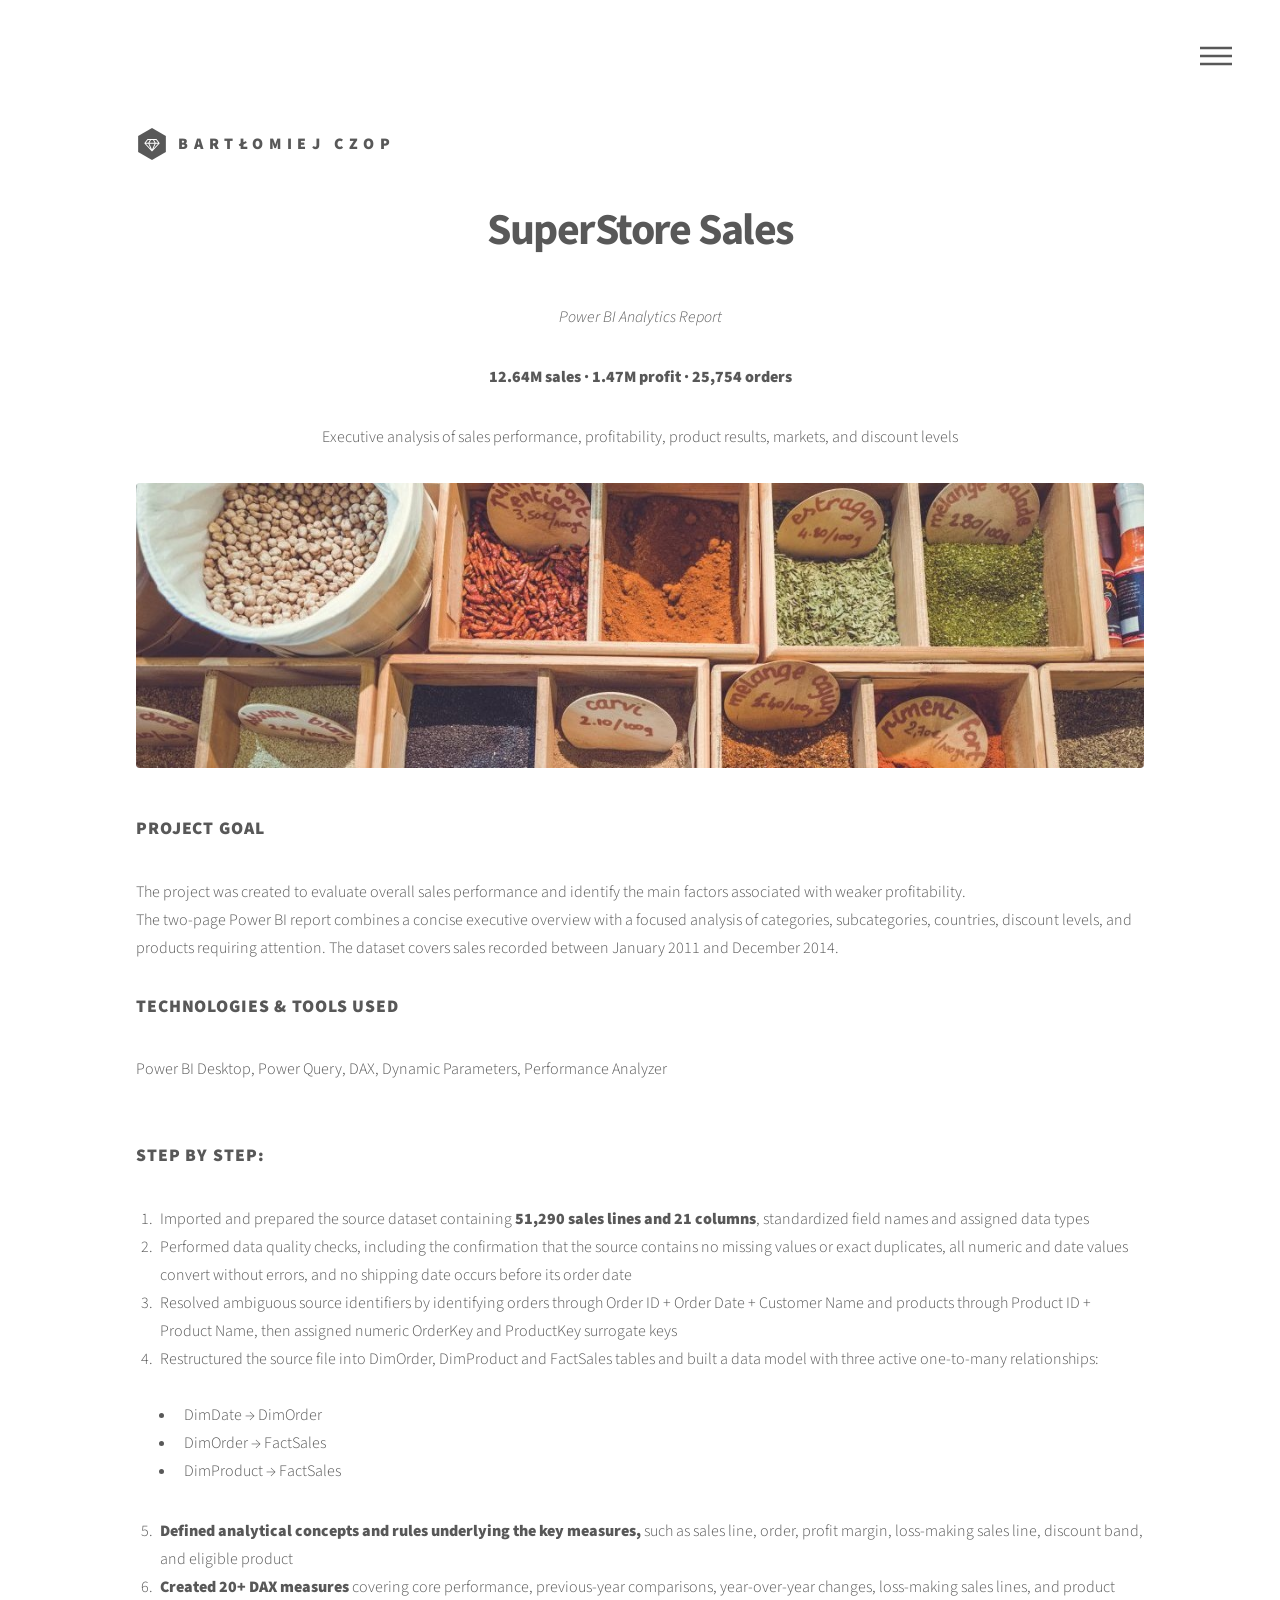
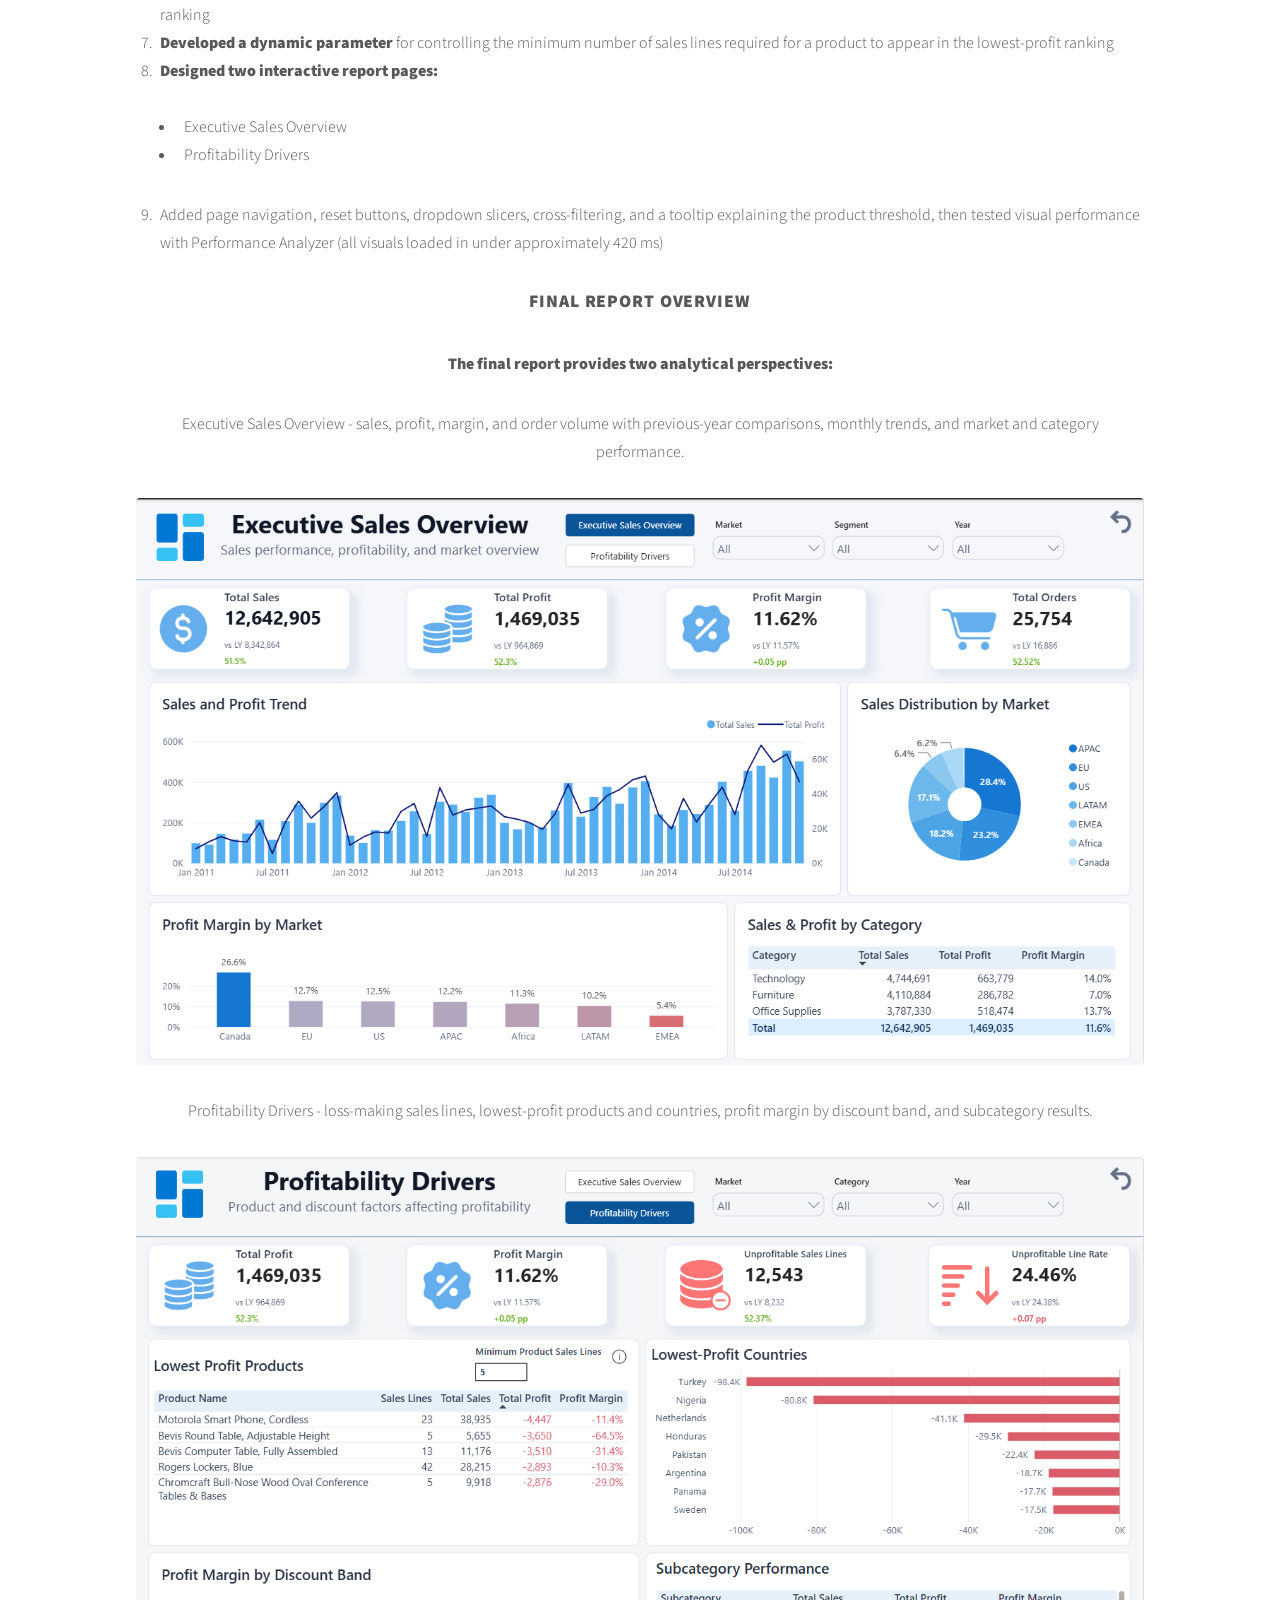
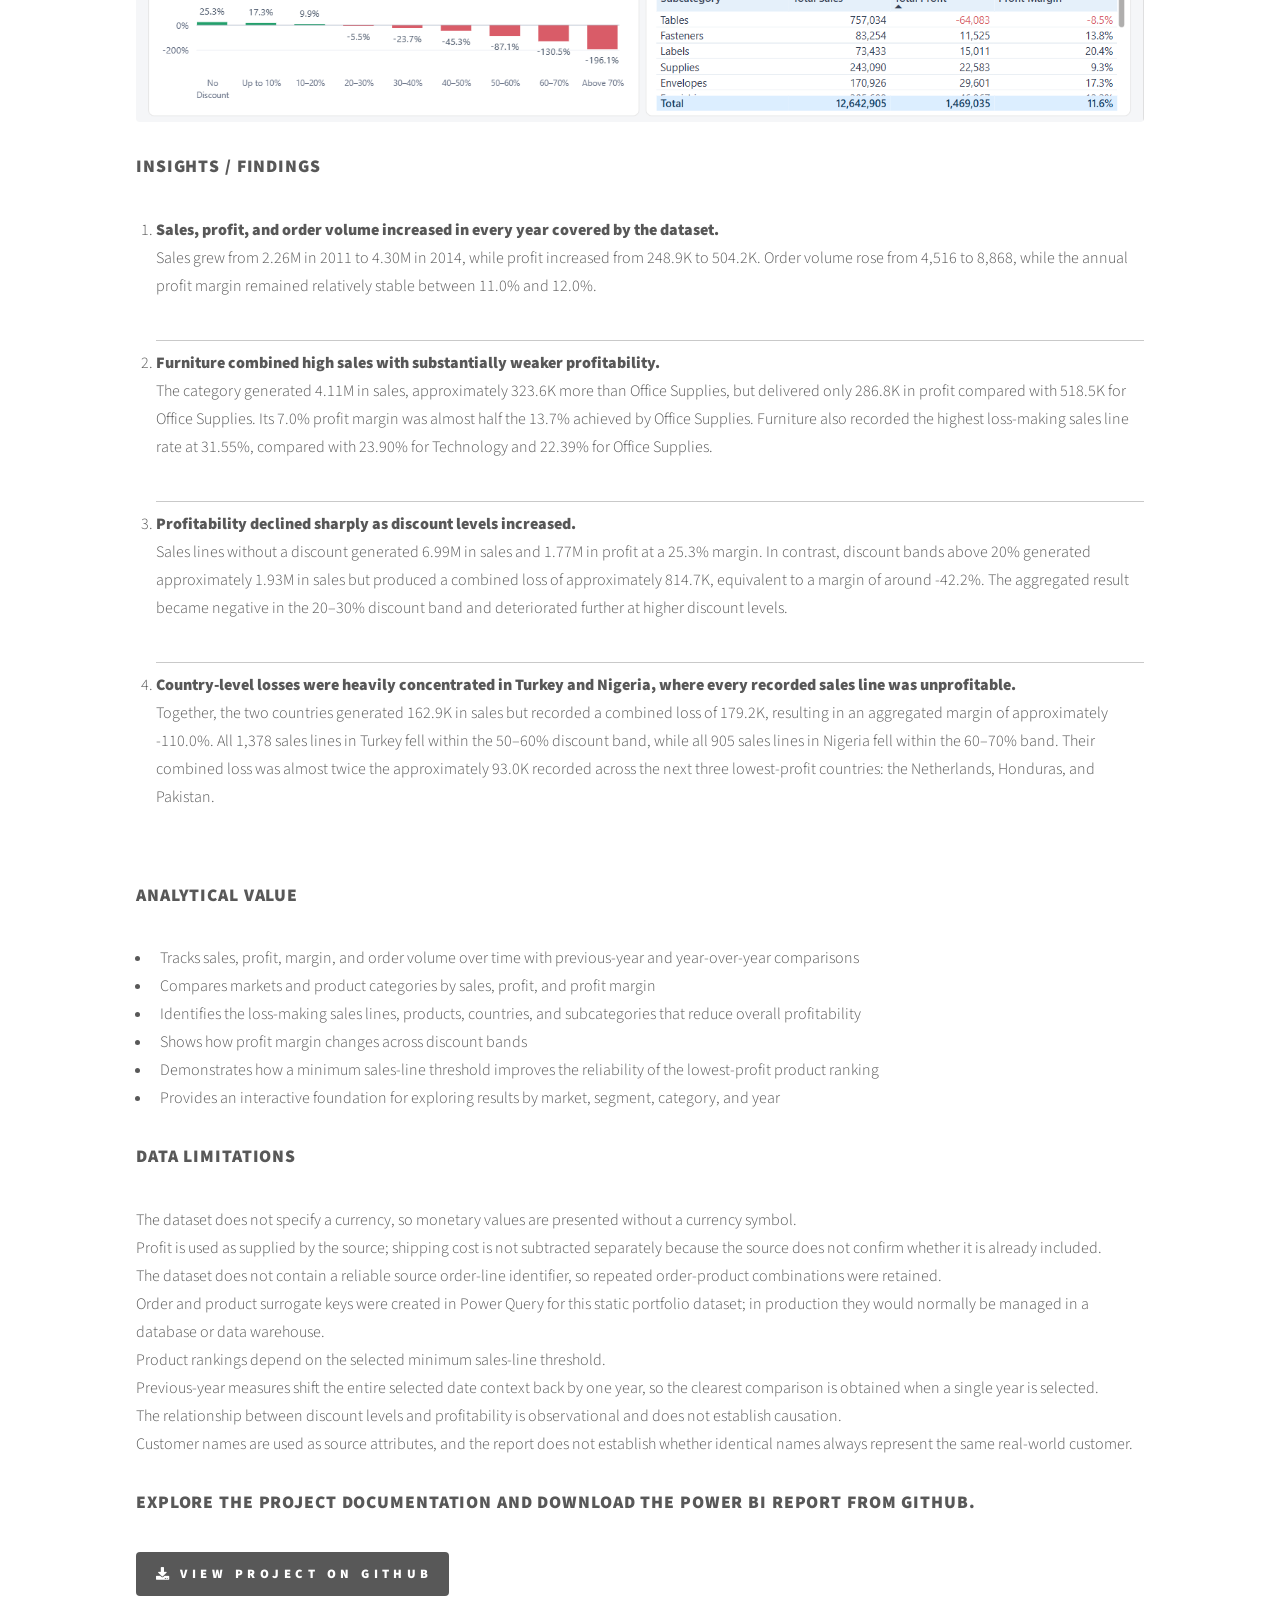
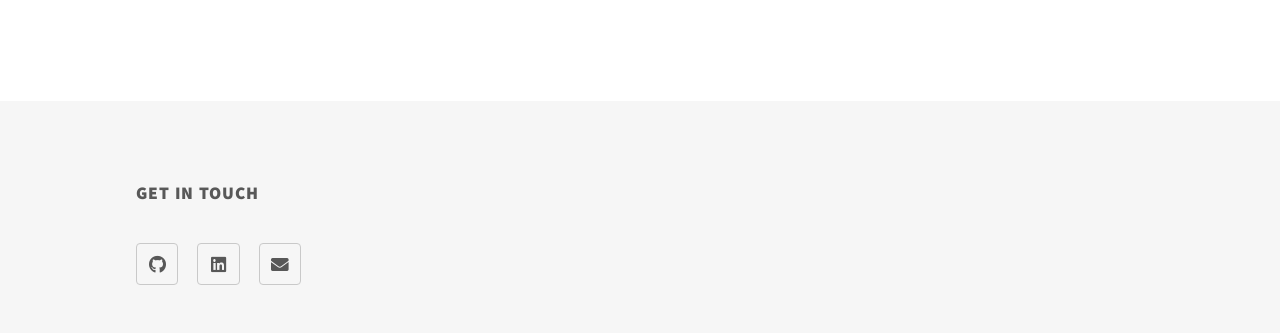
<file: superstore.html>
<!DOCTYPE HTML>
<!--
	Phantom by HTML5 UP
	html5up.net | @ajlkn
	Free for personal and commercial use under the CCA 3.0 license (html5up.net/license)
-->
<html>

<head>
	<title>SuperStore - Sales Analytics Report</title>
	<meta charset="utf-8" />
	<meta name="viewport" content="width=device-width, initial-scale=1, user-scalable=no" />
	<link rel="stylesheet" href="assets/css/main.css" />
	<noscript>
		<link rel="stylesheet" href="assets/css/noscript.css" />
	</noscript>
</head>

<body class="is-preload">
	<!-- Wrapper -->
	<div id="wrapper">

		<!-- Header -->
		<header id="header">
			<div class="inner">

				<!-- Logo -->
				<a href="index.html" class="logo">
					<span class="symbol"><img src="images/logo.svg" alt="" /></span><span class="title">Bartłomiej
						Czop</span>
				</a>

				<!-- Nav -->
				<nav>
					<ul>
						<li><a href="#menu">Menu</a></li>
					</ul>
				</nav>

			</div>
		</header>

		<!-- Menu -->
		<nav id="menu">
			<h2>Menu</h2>
			<ul>
				<li><a href="index.html">Home</a></li>
				<li><a href="stripe.html">Stripe Dashboard</a></li>
				<li><a href="himalayan.html">Himalayan Expeditions</a></li>
				<li><a href="nba.html">NBA Data Exploration</a></li>
				<li><a href="superstore.html">SuperStore Sales</a></li>
			</ul>
		</nav>

		<!-- Main -->
		<div id="main">
			<div class="inner">
				<center>
					<h1>SuperStore Sales</h1>
					<p><i>Power BI Analytics Report</i></p>
					<p><strong>12.64M sales · 1.47M profit · 25,754 orders</strong></p>
					<p>Executive analysis of sales performance, profitability, product results, markets, and discount levels</p>
				</center>
				<span class="image main"><img src="images/superstore-01.jpg" alt="" /></span>

				<h2>Project Goal</h2>

				<p> The project was created to evaluate overall sales performance and identify the main factors associated with weaker profitability.<br>
                    The two-page Power BI report combines a concise executive overview with a focused analysis of categories, subcategories,
                    countries, discount levels, and products requiring attention. The dataset covers sales recorded between January 2011 and December 2014.</p>

				<h2>Technologies & Tools Used</h2>
				
				<p>
					Power BI Desktop, Power Query, DAX, Dynamic Parameters, Performance Analyzer
				</p><br>
				
				<h2>Step by Step:</h2>
				
				<div>
					<ol>
						<li>Imported and prepared the source dataset containing <strong>51,290 sales lines and 21 columns</strong>, standardized field names and assigned data types</li>
						<li>Performed data quality checks, including the confirmation that the source contains no missing values or exact duplicates, all numeric and date values convert without errors, and no shipping date occurs before its order date</li>
						<li>Resolved ambiguous source identifiers by identifying orders through Order ID + Order Date + Customer Name and products through Product ID + Product Name, then assigned numeric OrderKey and ProductKey surrogate keys</li>
						<li>Restructured the source file into DimOrder, DimProduct and FactSales tables and built a data model with three active one-to-many relationships:
							<ul><br>
								<li>DimDate → DimOrder</li>
								<li>DimOrder → FactSales</li>
								<li>DimProduct → FactSales</li>
							</ul>
						</li>
						<li><strong>Defined analytical concepts and rules underlying the key measures,</strong> such as sales line, order, profit margin, loss-making sales line, discount band, and eligible product</li>
						<li><strong>Created 20+ DAX measures</strong> covering core performance, previous-year comparisons, year-over-year changes, loss-making sales lines, and product ranking</li>
						<li><strong>Developed a dynamic parameter</strong> for controlling the minimum number of sales lines required for a product to appear in the lowest-profit ranking</li>
						<li><strong>Designed two interactive report pages:</strong>
							<ul><br>
								<li>Executive Sales Overview</li> 
								<li>Profitability Drivers</li> 
							</ul>
						</li>
						<li>Added page navigation, reset buttons, dropdown slicers, cross-filtering, and a tooltip explaining the product threshold, then tested visual performance with Performance Analyzer (all visuals loaded in under approximately 420 ms)</li>
					</ol>
				</div>
				<center>
					<h2>Final Report Overview</h2>
					<div>
						<p><strong>The final report provides two analytical perspectives:</strong></p>
						<p>Executive Sales Overview - sales, profit, margin, and order volume with previous-year comparisons, monthly trends, and market and category performance.</p>
						<div class="col-4"><span class="image fit"><img src="images/01-executive-sales-overview.png" alt="" /></span></div>
						<p>Profitability Drivers - loss-making sales lines, lowest-profit products and countries, profit margin by discount band, and subcategory results.</p>
						<div class="col-4"><span class="image fit"><img src="images/02-profitability-drivers.png" alt="" /></span></div>
					</div>
				</center>
				<h2>Insights / Findings</h2>
					<div>
						<ul class="alt">
							<ol>
								<li><strong>Sales, profit, and order volume increased in every year covered by the dataset.</strong>
									<p>Sales grew from 2.26M in 2011 to 4.30M in 2014, while profit increased from 248.9K to 504.2K. 
									Order volume rose from 4,516 to 8,868, while the annual profit margin remained relatively stable between 11.0% and 12.0%.</p>
								</li>
								<li><strong>Furniture combined high sales with substantially weaker profitability.</strong>
									<p>The category generated 4.11M in sales, approximately 323.6K more than Office Supplies, but delivered only 286.8K in profit compared with 518.5K for Office Supplies. 
									Its 7.0% profit margin was almost half the 13.7% achieved by Office Supplies. 
									Furniture also recorded the highest loss-making sales line rate at 31.55%, compared with 23.90% for Technology and 22.39% for Office Supplies.</p>
								</li>
								<li><strong>Profitability declined sharply as discount levels increased.</strong>
									<p>Sales lines without a discount generated 6.99M in sales and 1.77M in profit at a 25.3% margin. 
									In contrast, discount bands above 20% generated approximately 1.93M in sales but produced a combined loss of approximately 814.7K, equivalent to a margin of around -42.2%. 
									The aggregated result became negative in the 20–30% discount band and deteriorated further at higher discount levels.</p>
								</li>
								<li><strong>Country-level losses were heavily concentrated in Turkey and Nigeria, where every recorded sales line was unprofitable.</strong>
									<p>Together, the two countries generated 162.9K in sales but recorded a combined loss of 179.2K, resulting in an aggregated margin of approximately -110.0%. 
									All 1,378 sales lines in Turkey fell within the 50–60% discount band, while all 905 sales lines in Nigeria fell within the 60–70% band. 
									Their combined loss was almost twice the approximately 93.0K recorded across the next three lowest-profit countries: the Netherlands, Honduras, and Pakistan.</p>
								</li>
							</ol>
						</ul>
					</div>

				<h2>Analytical Value</h2>
				
					<div>
						<ul>
							<li>
								Tracks sales, profit, margin, and order volume over time with previous-year and year-over-year comparisons
							</li>
							<li>
								Compares markets and product categories by sales, profit, and profit margin
							</li>
							<li>
								Identifies the loss-making sales lines, products, countries, and subcategories that reduce overall profitability
							</li>
							<li>
								Shows how profit margin changes across discount bands
							</li>
							<li>
								Demonstrates how a minimum sales-line threshold improves the reliability of the lowest-profit product ranking
							</li>
							<li>
								Provides an interactive foundation for exploring results by market, segment, category, and year
							</li>
						</ul>
					</div>
				
				<h2>Data Limitations</h2>
				<div>
					<p>The dataset does not specify a currency, so monetary values are presented without a currency symbol.<br>
					Profit is used as supplied by the source; shipping cost is not subtracted separately because the source does not confirm whether it is already included.<br>
					The dataset does not contain a reliable source order-line identifier, so repeated order-product combinations were retained.<br>
					Order and product surrogate keys were created in Power Query for this static portfolio dataset; in production they would normally be managed in a database or data warehouse.<br>
					Product rankings depend on the selected minimum sales-line threshold.<br>
					Previous-year measures shift the entire selected date context back by one year, so the clearest comparison is obtained when a single year is selected.<br>
					The relationship between discount levels and profitability is observational and does not establish causation.<br>
					Customer names are used as source attributes, and the report does not establish whether identical names always represent the same real-world customer.</p>
				</div>
			<h2>Explore the project documentation and download the Power BI report from GitHub.</h2>
			<a href="https://github.com/Rezzt-93/-data-analytics-portfolio-projects/tree/main/powerbi/superstore-sales-analytics" class="button primary icon solid fa-download">View Project on GitHub</a>
				
			</div>
		</div>
			<!-- Footer -->
			<footer id="footer">
						<div class="inner">
							<section>
								<h2>Get in touch</h2>
								<ul class="icons">
									<li><a href="https://github.com/Rezzt-93/-data-analytics-portfolio-projects" class="icon brands style2 fa-github"><span class="label">GitHub</span></a></li>
									<li><a href="https://www.linkedin.com/in/bartlomiej-czop/" class="icon brands style2 fa-linkedin"><span class="label">LinkedIn</span></a></li>
									<li><a href="mailto:Bartlomiej.czop1@gmail.com" class="icon solid style2 fa-envelope"><span class="label">Email</span></a></li>
								</ul>
							</section>
						</div>
					</footer>
	</div>

	<!-- Scripts -->
	<script src="assets/js/jquery.min.js"></script>
	<script src="assets/js/browser.min.js"></script>
	<script src="assets/js/breakpoints.min.js"></script>
	<script src="assets/js/util.js"></script>
	<script src="assets/js/main.js"></script>

</body>

</html>
</file>
<file: assets/css/noscript.css>
/*
	Phantom by HTML5 UP
	html5up.net | @ajlkn
	Free for personal and commercial use under the CCA 3.0 license (html5up.net/license)
*/

/* Tiles */

	body.is-preload .tiles article {
		-moz-transform: none;
		-webkit-transform: none;
		-ms-transform: none;
		transform: none;
		opacity: 1;
	}
</file>
<file: assets/css/main.css>
@import url(fontawesome-all.min.css);
@import url("https://fonts.googleapis.com/css?family=Source+Sans+Pro:300,700,900");

/*
	Phantom by HTML5 UP
	html5up.net | @ajlkn
	Free for personal and commercial use under the CCA 3.0 license (html5up.net/license)
*/

html, body, div, span, applet, object,
iframe, h1, h2, h3, h4, h5, h6, p, blockquote,
pre, a, abbr, acronym, address, big, cite,
code, del, dfn, em, img, ins, kbd, q, s, samp,
small, strike, strong, sub, sup, tt, var, b,
u, i, center, dl, dt, dd, ol, ul, li, fieldset,
form, label, legend, table, caption, tbody,
tfoot, thead, tr, th, td, article, aside,
canvas, details, embed, figure, figcaption,
footer, header, hgroup, menu, nav, output, ruby,
section, summary, time, mark, audio, video {
	margin: 0;
	padding: 0;
	border: 0;
	font-size: 100%;
	font: inherit;
	vertical-align: baseline;}

article, aside, details, figcaption, figure,
footer, header, hgroup, menu, nav, section {
	display: block;}

body {
	line-height: 1;
}

ol, ul {
	list-style: none;
}

blockquote, q {
	quotes: none;
}

	blockquote:before, blockquote:after, q:before, q:after {
		content: '';
		content: none;
	}

table {
	border-collapse: collapse;
	border-spacing: 0;
}

body {
	-webkit-text-size-adjust: none;
}

mark {
	background-color: transparent;
	color: inherit;
}

input::-moz-focus-inner {
	border: 0;
	padding: 0;
}

input, select, textarea {
	-moz-appearance: none;
	-webkit-appearance: none;
	-ms-appearance: none;
	appearance: none;
}

/* Basic */

	@-ms-viewport {
		width: device-width;
	}

	body {
		-ms-overflow-style: scrollbar;
	}

	@media screen and (max-width: 480px) {

		html, body {
			min-width: 320px;
		}

	}

	html {
		box-sizing: border-box;
	}

	*, *:before, *:after {
		box-sizing: inherit;
	}

	body {
		background: #ffffff;
	}

		body.is-preload *, body.is-preload *:before, body.is-preload *:after {
			-moz-animation: none !important;
			-webkit-animation: none !important;
			-ms-animation: none !important;
			animation: none !important;
			-moz-transition: none !important;
			-webkit-transition: none !important;
			-ms-transition: none !important;
			transition: none !important;
		}

/* Type */

	body, input, select, textarea {
		color: #585858;
		font-family: "Source Sans Pro", Helvetica, sans-serif;
		font-size: 16pt;
		font-weight: 300;
		line-height: 1.75;
	}

		@media screen and (max-width: 1680px) {

			body, input, select, textarea {
				font-size: 14pt;
			}

		}

		@media screen and (max-width: 1280px) {

			body, input, select, textarea {
				font-size: 12pt;
			}

		}

	a {
		-moz-transition: border-bottom-color 0.2s ease, color 0.2s ease;
		-webkit-transition: border-bottom-color 0.2s ease, color 0.2s ease;
		-ms-transition: border-bottom-color 0.2s ease, color 0.2s ease;
		transition: border-bottom-color 0.2s ease, color 0.2s ease;
		text-decoration: none;
		color: #585858;
		border-bottom: dotted 1px rgba(88, 88, 88, 0.5);
	}

		a:hover {
			border-bottom-color: transparent;
			color: #f2849e !important;
		}

	strong, b {
		font-weight: 900;
	}

	em, i {
		font-style: italic;
	}

	p {
		margin: 0 0 2em 0;
	}

	h1 {
		font-size: 2.75em;
		font-weight: 700;
		line-height: 1.3;
		margin: 0 0 1em 0;
		letter-spacing: -0.035em;
	}

		h1 a {
			color: inherit;
		}

		@media screen and (max-width: 736px) {

			h1 {
				font-size: 2em;
				margin: 0 0 1em 0;
			}

		}

		@media screen and (max-width: 360px) {

			h1 {
				font-size: 1.75em;
			}

		}

	h2, h3, h4, h5, h6 {
		font-weight: 900;
		line-height: 1.5;
		margin: 0 0 2em 0;
		text-transform: uppercase;
		letter-spacing: 0.05em;
	}

		h2 a, h3 a, h4 a, h5 a, h6 a {
			color: inherit;
		}

	h2 {
		font-size: 1.1em;
	}

	h3 {
		font-size: 1em;
	}

	h4 {
		font-size: 0.8em;
	}

	h5 {
		font-size: 0.8em;
	}

	h6 {
		font-size: 0.8em;
	}

	@media screen and (max-width: 980px) {

		h1 br, h2 br, h3 br, h4 br, h5 br, h6 br {
			display: none;
		}

	}

	@media screen and (max-width: 736px) {

		h2 {
			font-size: 1em;
		}

		h3 {
			font-size: 0.8em;
		}

	}

	sub {
		font-size: 0.8em;
		position: relative;
		top: 0.5em;
	}

	sup {
		font-size: 0.8em;
		position: relative;
		top: -0.5em;
	}

	blockquote {
		border-left: solid 4px #c9c9c9;
		font-style: italic;
		margin: 0 0 2em 0;
		padding: 0.5em 0 0.5em 2em;
	}

	code {
		background: rgba(144, 144, 144, 0.075);
		border-radius: 4px;
		border: solid 1px #c9c9c9;
		font-family: "Courier New", monospace;
		font-size: 0.9em;
		margin: 0 0.25em;
		padding: 0.25em 0.65em;
	}

	pre {
		-webkit-overflow-scrolling: touch;
		font-family: "Courier New", monospace;
		font-size: 0.9em;
		margin: 0 0 2em 0;
	}

		pre code {
			display: block;
			line-height: 1.75;
			padding: 1em 1.5em;
			overflow-x: auto;
		}

	hr {
		border: 0;
		border-bottom: solid 1px #c9c9c9;
		margin: 2em 0;
	}

		hr.major {
			margin: 3em 0;
		}

	.align-left {
		text-align: left;
	}

	.align-center {
		text-align: center;
	}

	.align-right {
		text-align: right;
	}

/* Row */

	.row {
		display: flex;
		flex-wrap: wrap;
		box-sizing: border-box;
		align-items: stretch;
	}

		.row > * {
			box-sizing: border-box;
		}

		.row.gtr-uniform > * > :last-child {
			margin-bottom: 0;
		}

		.row.aln-left {
			justify-content: flex-start;
		}

		.row.aln-center {
			justify-content: center;
		}

		.row.aln-right {
			justify-content: flex-end;
		}

		.row.aln-top {
			align-items: flex-start;
		}

		.row.aln-middle {
			align-items: center;
		}

		.row.aln-bottom {
			align-items: flex-end;
		}

		.row > .imp {
			order: -1;
		}

		.row > .col-1 {
			width: 8.33333%;
		}

		.row > .off-1 {
			margin-left: 8.33333%;
		}

		.row > .col-2 {
			width: 16.66667%;
		}

		.row > .off-2 {
			margin-left: 16.66667%;
		}

		.row > .col-3 {
			width: 25%;
		}

		.row > .off-3 {
			margin-left: 25%;
		}

		.row > .col-4 {
			width: 33.33333%;
		}

		.row > .off-4 {
			margin-left: 33.33333%;
		}

		.row > .col-5 {
			width: 41.66667%;
		}

		.row > .off-5 {
			margin-left: 41.66667%;
		}

		.row > .col-6 {
			width: 50%;
		}

		.row > .off-6 {
			margin-left: 50%;
		}

		.row > .col-7 {
			width: 58.33333%;
		}

		.row > .off-7 {
			margin-left: 58.33333%;
		}

		.row > .col-8 {
			width: 66.66667%;
		}

		.row > .off-8 {
			margin-left: 66.66667%;
		}

		.row > .col-9 {
			width: 75%;
		}

		.row > .off-9 {
			margin-left: 75%;
		}

		.row > .col-10 {
			width: 83.33333%;
		}

		.row > .off-10 {
			margin-left: 83.33333%;
		}

		.row > .col-11 {
			width: 91.66667%;
		}

		.row > .off-11 {
			margin-left: 91.66667%;
		}

		.row > .col-12 {
			width: 100%;
		}

		.row > .off-12 {
			margin-left: 100%;
		}

		.row.gtr-0 {
			margin-top: 0;
			margin-left: 0em;
		}

			.row.gtr-0 > * {
				padding: 0 0 0 0em;
			}

			.row.gtr-0.gtr-uniform {
				margin-top: 0em;
			}

				.row.gtr-0.gtr-uniform > * {
					padding-top: 0em;
				}

		.row.gtr-25 {
			margin-top: 0;
			margin-left: -0.5em;
		}

			.row.gtr-25 > * {
				padding: 0 0 0 0.5em;
			}

			.row.gtr-25.gtr-uniform {
				margin-top: -0.5em;
			}

				.row.gtr-25.gtr-uniform > * {
					padding-top: 0.5em;
				}

		.row.gtr-50 {
			margin-top: 0;
			margin-left: -1em;
		}

			.row.gtr-50 > * {
				padding: 0 0 0 1em;
			}

			.row.gtr-50.gtr-uniform {
				margin-top: -1em;
			}

				.row.gtr-50.gtr-uniform > * {
					padding-top: 1em;
				}

		.row {
			margin-top: 0;
			margin-left: -2em;
		}

			.row > * {
				padding: 0 0 0 2em;
			}

			.row.gtr-uniform {
				margin-top: -2em;
			}

				.row.gtr-uniform > * {
					padding-top: 2em;
				}

		.row.gtr-150 {
			margin-top: 0;
			margin-left: -3em;
		}

			.row.gtr-150 > * {
				padding: 0 0 0 3em;
			}

			.row.gtr-150.gtr-uniform {
				margin-top: -3em;
			}

				.row.gtr-150.gtr-uniform > * {
					padding-top: 3em;
				}

		.row.gtr-200 {
			margin-top: 0;
			margin-left: -4em;
		}

			.row.gtr-200 > * {
				padding: 0 0 0 4em;
			}

			.row.gtr-200.gtr-uniform {
				margin-top: -4em;
			}

				.row.gtr-200.gtr-uniform > * {
					padding-top: 4em;
				}

		@media screen and (max-width: 1680px) {

			.row {
				display: flex;
				flex-wrap: wrap;
				box-sizing: border-box;
				align-items: stretch;
			}

				.row > * {
					box-sizing: border-box;
				}

				.row.gtr-uniform > * > :last-child {
					margin-bottom: 0;
				}

				.row.aln-left {
					justify-content: flex-start;
				}

				.row.aln-center {
					justify-content: center;
				}

				.row.aln-right {
					justify-content: flex-end;
				}

				.row.aln-top {
					align-items: flex-start;
				}

				.row.aln-middle {
					align-items: center;
				}

				.row.aln-bottom {
					align-items: flex-end;
				}

				.row > .imp-xlarge {
					order: -1;
				}

				.row > .col-1-xlarge {
					width: 8.33333%;
				}

				.row > .off-1-xlarge {
					margin-left: 8.33333%;
				}

				.row > .col-2-xlarge {
					width: 16.66667%;
				}

				.row > .off-2-xlarge {
					margin-left: 16.66667%;
				}

				.row > .col-3-xlarge {
					width: 25%;
				}

				.row > .off-3-xlarge {
					margin-left: 25%;
				}

				.row > .col-4-xlarge {
					width: 33.33333%;
				}

				.row > .off-4-xlarge {
					margin-left: 33.33333%;
				}

				.row > .col-5-xlarge {
					width: 41.66667%;
				}

				.row > .off-5-xlarge {
					margin-left: 41.66667%;
				}

				.row > .col-6-xlarge {
					width: 50%;
				}

				.row > .off-6-xlarge {
					margin-left: 50%;
				}

				.row > .col-7-xlarge {
					width: 58.33333%;
				}

				.row > .off-7-xlarge {
					margin-left: 58.33333%;
				}

				.row > .col-8-xlarge {
					width: 66.66667%;
				}

				.row > .off-8-xlarge {
					margin-left: 66.66667%;
				}

				.row > .col-9-xlarge {
					width: 75%;
				}

				.row > .off-9-xlarge {
					margin-left: 75%;
				}

				.row > .col-10-xlarge {
					width: 83.33333%;
				}

				.row > .off-10-xlarge {
					margin-left: 83.33333%;
				}

				.row > .col-11-xlarge {
					width: 91.66667%;
				}

				.row > .off-11-xlarge {
					margin-left: 91.66667%;
				}

				.row > .col-12-xlarge {
					width: 100%;
				}

				.row > .off-12-xlarge {
					margin-left: 100%;
				}

				.row.gtr-0 {
					margin-top: 0;
					margin-left: 0em;
				}

					.row.gtr-0 > * {
						padding: 0 0 0 0em;
					}

					.row.gtr-0.gtr-uniform {
						margin-top: 0em;
					}

						.row.gtr-0.gtr-uniform > * {
							padding-top: 0em;
						}

				.row.gtr-25 {
					margin-top: 0;
					margin-left: -0.5em;
				}

					.row.gtr-25 > * {
						padding: 0 0 0 0.5em;
					}

					.row.gtr-25.gtr-uniform {
						margin-top: -0.5em;
					}

						.row.gtr-25.gtr-uniform > * {
							padding-top: 0.5em;
						}

				.row.gtr-50 {
					margin-top: 0;
					margin-left: -1em;
				}

					.row.gtr-50 > * {
						padding: 0 0 0 1em;
					}

					.row.gtr-50.gtr-uniform {
						margin-top: -1em;
					}

						.row.gtr-50.gtr-uniform > * {
							padding-top: 1em;
						}

				.row {
					margin-top: 0;
					margin-left: -2em;
				}

					.row > * {
						padding: 0 0 0 2em;
					}

					.row.gtr-uniform {
						margin-top: -2em;
					}

						.row.gtr-uniform > * {
							padding-top: 2em;
						}

				.row.gtr-150 {
					margin-top: 0;
					margin-left: -3em;
				}

					.row.gtr-150 > * {
						padding: 0 0 0 3em;
					}

					.row.gtr-150.gtr-uniform {
						margin-top: -3em;
					}

						.row.gtr-150.gtr-uniform > * {
							padding-top: 3em;
						}

				.row.gtr-200 {
					margin-top: 0;
					margin-left: -4em;
				}

					.row.gtr-200 > * {
						padding: 0 0 0 4em;
					}

					.row.gtr-200.gtr-uniform {
						margin-top: -4em;
					}

						.row.gtr-200.gtr-uniform > * {
							padding-top: 4em;
						}

		}

		@media screen and (max-width: 1280px) {

			.row {
				display: flex;
				flex-wrap: wrap;
				box-sizing: border-box;
				align-items: stretch;
			}

				.row > * {
					box-sizing: border-box;
				}

				.row.gtr-uniform > * > :last-child {
					margin-bottom: 0;
				}

				.row.aln-left {
					justify-content: flex-start;
				}

				.row.aln-center {
					justify-content: center;
				}

				.row.aln-right {
					justify-content: flex-end;
				}

				.row.aln-top {
					align-items: flex-start;
				}

				.row.aln-middle {
					align-items: center;
				}

				.row.aln-bottom {
					align-items: flex-end;
				}

				.row > .imp-large {
					order: -1;
				}

				.row > .col-1-large {
					width: 8.33333%;
				}

				.row > .off-1-large {
					margin-left: 8.33333%;
				}

				.row > .col-2-large {
					width: 16.66667%;
				}

				.row > .off-2-large {
					margin-left: 16.66667%;
				}

				.row > .col-3-large {
					width: 25%;
				}

				.row > .off-3-large {
					margin-left: 25%;
				}

				.row > .col-4-large {
					width: 33.33333%;
				}

				.row > .off-4-large {
					margin-left: 33.33333%;
				}

				.row > .col-5-large {
					width: 41.66667%;
				}

				.row > .off-5-large {
					margin-left: 41.66667%;
				}

				.row > .col-6-large {
					width: 50%;
				}

				.row > .off-6-large {
					margin-left: 50%;
				}

				.row > .col-7-large {
					width: 58.33333%;
				}

				.row > .off-7-large {
					margin-left: 58.33333%;
				}

				.row > .col-8-large {
					width: 66.66667%;
				}

				.row > .off-8-large {
					margin-left: 66.66667%;
				}

				.row > .col-9-large {
					width: 75%;
				}

				.row > .off-9-large {
					margin-left: 75%;
				}

				.row > .col-10-large {
					width: 83.33333%;
				}

				.row > .off-10-large {
					margin-left: 83.33333%;
				}

				.row > .col-11-large {
					width: 91.66667%;
				}

				.row > .off-11-large {
					margin-left: 91.66667%;
				}

				.row > .col-12-large {
					width: 100%;
				}

				.row > .off-12-large {
					margin-left: 100%;
				}

				.row.gtr-0 {
					margin-top: 0;
					margin-left: 0em;
				}

					.row.gtr-0 > * {
						padding: 0 0 0 0em;
					}

					.row.gtr-0.gtr-uniform {
						margin-top: 0em;
					}

						.row.gtr-0.gtr-uniform > * {
							padding-top: 0em;
						}

				.row.gtr-25 {
					margin-top: 0;
					margin-left: -0.5em;
				}

					.row.gtr-25 > * {
						padding: 0 0 0 0.5em;
					}

					.row.gtr-25.gtr-uniform {
						margin-top: -0.5em;
					}

						.row.gtr-25.gtr-uniform > * {
							padding-top: 0.5em;
						}

				.row.gtr-50 {
					margin-top: 0;
					margin-left: -1em;
				}

					.row.gtr-50 > * {
						padding: 0 0 0 1em;
					}

					.row.gtr-50.gtr-uniform {
						margin-top: -1em;
					}

						.row.gtr-50.gtr-uniform > * {
							padding-top: 1em;
						}

				.row {
					margin-top: 0;
					margin-left: -2em;
				}

					.row > * {
						padding: 0 0 0 2em;
					}

					.row.gtr-uniform {
						margin-top: -2em;
					}

						.row.gtr-uniform > * {
							padding-top: 2em;
						}

				.row.gtr-150 {
					margin-top: 0;
					margin-left: -3em;
				}

					.row.gtr-150 > * {
						padding: 0 0 0 3em;
					}

					.row.gtr-150.gtr-uniform {
						margin-top: -3em;
					}

						.row.gtr-150.gtr-uniform > * {
							padding-top: 3em;
						}

				.row.gtr-200 {
					margin-top: 0;
					margin-left: -4em;
				}

					.row.gtr-200 > * {
						padding: 0 0 0 4em;
					}

					.row.gtr-200.gtr-uniform {
						margin-top: -4em;
					}

						.row.gtr-200.gtr-uniform > * {
							padding-top: 4em;
						}

		}

		@media screen and (max-width: 980px) {

			.row {
				display: flex;
				flex-wrap: wrap;
				box-sizing: border-box;
				align-items: stretch;
			}

				.row > * {
					box-sizing: border-box;
				}

				.row.gtr-uniform > * > :last-child {
					margin-bottom: 0;
				}

				.row.aln-left {
					justify-content: flex-start;
				}

				.row.aln-center {
					justify-content: center;
				}

				.row.aln-right {
					justify-content: flex-end;
				}

				.row.aln-top {
					align-items: flex-start;
				}

				.row.aln-middle {
					align-items: center;
				}

				.row.aln-bottom {
					align-items: flex-end;
				}

				.row > .imp-medium {
					order: -1;
				}

				.row > .col-1-medium {
					width: 8.33333%;
				}

				.row > .off-1-medium {
					margin-left: 8.33333%;
				}

				.row > .col-2-medium {
					width: 16.66667%;
				}

				.row > .off-2-medium {
					margin-left: 16.66667%;
				}

				.row > .col-3-medium {
					width: 25%;
				}

				.row > .off-3-medium {
					margin-left: 25%;
				}

				.row > .col-4-medium {
					width: 33.33333%;
				}

				.row > .off-4-medium {
					margin-left: 33.33333%;
				}

				.row > .col-5-medium {
					width: 41.66667%;
				}

				.row > .off-5-medium {
					margin-left: 41.66667%;
				}

				.row > .col-6-medium {
					width: 50%;
				}

				.row > .off-6-medium {
					margin-left: 50%;
				}

				.row > .col-7-medium {
					width: 58.33333%;
				}

				.row > .off-7-medium {
					margin-left: 58.33333%;
				}

				.row > .col-8-medium {
					width: 66.66667%;
				}

				.row > .off-8-medium {
					margin-left: 66.66667%;
				}

				.row > .col-9-medium {
					width: 75%;
				}

				.row > .off-9-medium {
					margin-left: 75%;
				}

				.row > .col-10-medium {
					width: 83.33333%;
				}

				.row > .off-10-medium {
					margin-left: 83.33333%;
				}

				.row > .col-11-medium {
					width: 91.66667%;
				}

				.row > .off-11-medium {
					margin-left: 91.66667%;
				}

				.row > .col-12-medium {
					width: 100%;
				}

				.row > .off-12-medium {
					margin-left: 100%;
				}

				.row.gtr-0 {
					margin-top: 0;
					margin-left: 0em;
				}

					.row.gtr-0 > * {
						padding: 0 0 0 0em;
					}

					.row.gtr-0.gtr-uniform {
						margin-top: 0em;
					}

						.row.gtr-0.gtr-uniform > * {
							padding-top: 0em;
						}

				.row.gtr-25 {
					margin-top: 0;
					margin-left: -0.375em;
				}

					.row.gtr-25 > * {
						padding: 0 0 0 0.375em;
					}

					.row.gtr-25.gtr-uniform {
						margin-top: -0.375em;
					}

						.row.gtr-25.gtr-uniform > * {
							padding-top: 0.375em;
						}

				.row.gtr-50 {
					margin-top: 0;
					margin-left: -0.75em;
				}

					.row.gtr-50 > * {
						padding: 0 0 0 0.75em;
					}

					.row.gtr-50.gtr-uniform {
						margin-top: -0.75em;
					}

						.row.gtr-50.gtr-uniform > * {
							padding-top: 0.75em;
						}

				.row {
					margin-top: 0;
					margin-left: -1.5em;
				}

					.row > * {
						padding: 0 0 0 1.5em;
					}

					.row.gtr-uniform {
						margin-top: -1.5em;
					}

						.row.gtr-uniform > * {
							padding-top: 1.5em;
						}

				.row.gtr-150 {
					margin-top: 0;
					margin-left: -2.25em;
				}

					.row.gtr-150 > * {
						padding: 0 0 0 2.25em;
					}

					.row.gtr-150.gtr-uniform {
						margin-top: -2.25em;
					}

						.row.gtr-150.gtr-uniform > * {
							padding-top: 2.25em;
						}

				.row.gtr-200 {
					margin-top: 0;
					margin-left: -3em;
				}

					.row.gtr-200 > * {
						padding: 0 0 0 3em;
					}

					.row.gtr-200.gtr-uniform {
						margin-top: -3em;
					}

						.row.gtr-200.gtr-uniform > * {
							padding-top: 3em;
						}

		}

		@media screen and (max-width: 736px) {

			.row {
				display: flex;
				flex-wrap: wrap;
				box-sizing: border-box;
				align-items: stretch;
			}

				.row > * {
					box-sizing: border-box;
				}

				.row.gtr-uniform > * > :last-child {
					margin-bottom: 0;
				}

				.row.aln-left {
					justify-content: flex-start;
				}

				.row.aln-center {
					justify-content: center;
				}

				.row.aln-right {
					justify-content: flex-end;
				}

				.row.aln-top {
					align-items: flex-start;
				}

				.row.aln-middle {
					align-items: center;
				}

				.row.aln-bottom {
					align-items: flex-end;
				}

				.row > .imp-small {
					order: -1;
				}

				.row > .col-1-small {
					width: 8.33333%;
				}

				.row > .off-1-small {
					margin-left: 8.33333%;
				}

				.row > .col-2-small {
					width: 16.66667%;
				}

				.row > .off-2-small {
					margin-left: 16.66667%;
				}

				.row > .col-3-small {
					width: 25%;
				}

				.row > .off-3-small {
					margin-left: 25%;
				}

				.row > .col-4-small {
					width: 33.33333%;
				}

				.row > .off-4-small {
					margin-left: 33.33333%;
				}

				.row > .col-5-small {
					width: 41.66667%;
				}

				.row > .off-5-small {
					margin-left: 41.66667%;
				}

				.row > .col-6-small {
					width: 50%;
				}

				.row > .off-6-small {
					margin-left: 50%;
				}

				.row > .col-7-small {
					width: 58.33333%;
				}

				.row > .off-7-small {
					margin-left: 58.33333%;
				}

				.row > .col-8-small {
					width: 66.66667%;
				}

				.row > .off-8-small {
					margin-left: 66.66667%;
				}

				.row > .col-9-small {
					width: 75%;
				}

				.row > .off-9-small {
					margin-left: 75%;
				}

				.row > .col-10-small {
					width: 83.33333%;
				}

				.row > .off-10-small {
					margin-left: 83.33333%;
				}

				.row > .col-11-small {
					width: 91.66667%;
				}

				.row > .off-11-small {
					margin-left: 91.66667%;
				}

				.row > .col-12-small {
					width: 100%;
				}

				.row > .off-12-small {
					margin-left: 100%;
				}

				.row.gtr-0 {
					margin-top: 0;
					margin-left: 0em;
				}

					.row.gtr-0 > * {
						padding: 0 0 0 0em;
					}

					.row.gtr-0.gtr-uniform {
						margin-top: 0em;
					}

						.row.gtr-0.gtr-uniform > * {
							padding-top: 0em;
						}

				.row.gtr-25 {
					margin-top: 0;
					margin-left: -0.25em;
				}

					.row.gtr-25 > * {
						padding: 0 0 0 0.25em;
					}

					.row.gtr-25.gtr-uniform {
						margin-top: -0.25em;
					}

						.row.gtr-25.gtr-uniform > * {
							padding-top: 0.25em;
						}

				.row.gtr-50 {
					margin-top: 0;
					margin-left: -0.5em;
				}

					.row.gtr-50 > * {
						padding: 0 0 0 0.5em;
					}

					.row.gtr-50.gtr-uniform {
						margin-top: -0.5em;
					}

						.row.gtr-50.gtr-uniform > * {
							padding-top: 0.5em;
						}

				.row {
					margin-top: 0;
					margin-left: -1em;
				}

					.row > * {
						padding: 0 0 0 1em;
					}

					.row.gtr-uniform {
						margin-top: -1em;
					}

						.row.gtr-uniform > * {
							padding-top: 1em;
						}

				.row.gtr-150 {
					margin-top: 0;
					margin-left: -1.5em;
				}

					.row.gtr-150 > * {
						padding: 0 0 0 1.5em;
					}

					.row.gtr-150.gtr-uniform {
						margin-top: -1.5em;
					}

						.row.gtr-150.gtr-uniform > * {
							padding-top: 1.5em;
						}

				.row.gtr-200 {
					margin-top: 0;
					margin-left: -2em;
				}

					.row.gtr-200 > * {
						padding: 0 0 0 2em;
					}

					.row.gtr-200.gtr-uniform {
						margin-top: -2em;
					}

						.row.gtr-200.gtr-uniform > * {
							padding-top: 2em;
						}

		}

		@media screen and (max-width: 480px) {

			.row {
				display: flex;
				flex-wrap: wrap;
				box-sizing: border-box;
				align-items: stretch;
			}

				.row > * {
					box-sizing: border-box;
				}

				.row.gtr-uniform > * > :last-child {
					margin-bottom: 0;
				}

				.row.aln-left {
					justify-content: flex-start;
				}

				.row.aln-center {
					justify-content: center;
				}

				.row.aln-right {
					justify-content: flex-end;
				}

				.row.aln-top {
					align-items: flex-start;
				}

				.row.aln-middle {
					align-items: center;
				}

				.row.aln-bottom {
					align-items: flex-end;
				}

				.row > .imp-xsmall {
					order: -1;
				}

				.row > .col-1-xsmall {
					width: 8.33333%;
				}

				.row > .off-1-xsmall {
					margin-left: 8.33333%;
				}

				.row > .col-2-xsmall {
					width: 16.66667%;
				}

				.row > .off-2-xsmall {
					margin-left: 16.66667%;
				}

				.row > .col-3-xsmall {
					width: 25%;
				}

				.row > .off-3-xsmall {
					margin-left: 25%;
				}

				.row > .col-4-xsmall {
					width: 33.33333%;
				}

				.row > .off-4-xsmall {
					margin-left: 33.33333%;
				}

				.row > .col-5-xsmall {
					width: 41.66667%;
				}

				.row > .off-5-xsmall {
					margin-left: 41.66667%;
				}

				.row > .col-6-xsmall {
					width: 50%;
				}

				.row > .off-6-xsmall {
					margin-left: 50%;
				}

				.row > .col-7-xsmall {
					width: 58.33333%;
				}

				.row > .off-7-xsmall {
					margin-left: 58.33333%;
				}

				.row > .col-8-xsmall {
					width: 66.66667%;
				}

				.row > .off-8-xsmall {
					margin-left: 66.66667%;
				}

				.row > .col-9-xsmall {
					width: 75%;
				}

				.row > .off-9-xsmall {
					margin-left: 75%;
				}

				.row > .col-10-xsmall {
					width: 83.33333%;
				}

				.row > .off-10-xsmall {
					margin-left: 83.33333%;
				}

				.row > .col-11-xsmall {
					width: 91.66667%;
				}

				.row > .off-11-xsmall {
					margin-left: 91.66667%;
				}

				.row > .col-12-xsmall {
					width: 100%;
				}

				.row > .off-12-xsmall {
					margin-left: 100%;
				}

				.row.gtr-0 {
					margin-top: 0;
					margin-left: 0em;
				}

					.row.gtr-0 > * {
						padding: 0 0 0 0em;
					}

					.row.gtr-0.gtr-uniform {
						margin-top: 0em;
					}

						.row.gtr-0.gtr-uniform > * {
							padding-top: 0em;
						}

				.row.gtr-25 {
					margin-top: 0;
					margin-left: -0.25em;
				}

					.row.gtr-25 > * {
						padding: 0 0 0 0.25em;
					}

					.row.gtr-25.gtr-uniform {
						margin-top: -0.25em;
					}

						.row.gtr-25.gtr-uniform > * {
							padding-top: 0.25em;
						}

				.row.gtr-50 {
					margin-top: 0;
					margin-left: -0.5em;
				}

					.row.gtr-50 > * {
						padding: 0 0 0 0.5em;
					}

					.row.gtr-50.gtr-uniform {
						margin-top: -0.5em;
					}

						.row.gtr-50.gtr-uniform > * {
							padding-top: 0.5em;
						}

				.row {
					margin-top: 0;
					margin-left: -1em;
				}

					.row > * {
						padding: 0 0 0 1em;
					}

					.row.gtr-uniform {
						margin-top: -1em;
					}

						.row.gtr-uniform > * {
							padding-top: 1em;
						}

				.row.gtr-150 {
					margin-top: 0;
					margin-left: -1.5em;
				}

					.row.gtr-150 > * {
						padding: 0 0 0 1.5em;
					}

					.row.gtr-150.gtr-uniform {
						margin-top: -1.5em;
					}

						.row.gtr-150.gtr-uniform > * {
							padding-top: 1.5em;
						}

				.row.gtr-200 {
					margin-top: 0;
					margin-left: -2em;
				}

					.row.gtr-200 > * {
						padding: 0 0 0 2em;
					}

					.row.gtr-200.gtr-uniform {
						margin-top: -2em;
					}

						.row.gtr-200.gtr-uniform > * {
							padding-top: 2em;
						}

		}

/* Section/Article */

	section.special, article.special {
		text-align: center;
	}

	header p {
		margin-top: -1em;
	}

	@media screen and (max-width: 736px) {

		header p {
			margin-top: 0;
		}

	}

/* Icon */

	.icon {
		text-decoration: none;
		border-bottom: none;
		position: relative;
	}

		.icon:before {
			-moz-osx-font-smoothing: grayscale;
			-webkit-font-smoothing: antialiased;
			display: inline-block;
			font-style: normal;
			font-variant: normal;
			text-rendering: auto;
			line-height: 1;
			text-transform: none !important;
			font-family: 'Font Awesome 5 Free';
			font-weight: 400;
		}

		.icon > .label {
			display: none;
		}

		.icon:before {
			line-height: inherit;
		}

		.icon.solid:before {
			font-weight: 900;
		}

		.icon.brands:before {
			font-family: 'Font Awesome 5 Brands';
		}

		.icon.style2 {
			-moz-transition: background-color 0.2s ease-in-out, color 0.2s ease-in-out, border-color 0.2s ease-in-out;
			-webkit-transition: background-color 0.2s ease-in-out, color 0.2s ease-in-out, border-color 0.2s ease-in-out;
			-ms-transition: background-color 0.2s ease-in-out, color 0.2s ease-in-out, border-color 0.2s ease-in-out;
			transition: background-color 0.2s ease-in-out, color 0.2s ease-in-out, border-color 0.2s ease-in-out;
			background-color: transparent;
			border: solid 1px #c9c9c9;
			border-radius: 4px;
			width: 2.65em;
			height: 2.65em;
			display: inline-block;
			text-align: center;
			line-height: 2.65em;
			color: inherit;
		}

			.icon.style2:before {
				font-size: 1.1em;
			}

			.icon.style2:hover {
				color: #f2849e;
				border-color: #f2849e;
			}

			.icon.style2:active {
				background-color: rgba(242, 132, 158, 0.1);
			}

/* List */

	ol {
		list-style: decimal;
		margin: 0 0 2em 0;
		padding-left: 1.25em;
	}

		ol li {
			padding-left: 0.25em;
		}

	ul {
		list-style: disc;
		margin: 0 0 2em 0;
		padding-left: 1em;
	}

		ul li {
			padding-left: 0.5em;
		}

		ul.alt {
			list-style: none;
			padding-left: 0;
		}

			ul.alt li {
				border-top: solid 1px #c9c9c9;
				padding: 0.5em 0;
			}

				ul.alt li:first-child {
					border-top: 0;
					padding-top: 0;
				}

	dl {
		margin: 0 0 2em 0;
	}

		dl dt {
			display: block;
			font-weight: 900;
			margin: 0 0 1em 0;
		}

		dl dd {
			margin-left: 2em;
		}

/* Actions */

	ul.actions {
		display: -moz-flex;
		display: -webkit-flex;
		display: -ms-flex;
		display: flex;
		cursor: default;
		list-style: none;
		margin-left: -1em;
		padding-left: 0;
	}

		ul.actions li {
			padding: 0 0 0 1em;
			vertical-align: middle;
		}

		ul.actions.special {
			-moz-justify-content: center;
			-webkit-justify-content: center;
			-ms-justify-content: center;
			justify-content: center;
			width: 100%;
			margin-left: 0;
		}

			ul.actions.special li:first-child {
				padding-left: 0;
			}

		ul.actions.stacked {
			-moz-flex-direction: column;
			-webkit-flex-direction: column;
			-ms-flex-direction: column;
			flex-direction: column;
			margin-left: 0;
		}

			ul.actions.stacked li {
				padding: 1.3em 0 0 0;
			}

				ul.actions.stacked li:first-child {
					padding-top: 0;
				}

		ul.actions.fit {
			width: calc(100% + 1em);
		}

			ul.actions.fit li {
				-moz-flex-grow: 1;
				-webkit-flex-grow: 1;
				-ms-flex-grow: 1;
				flex-grow: 1;
				-moz-flex-shrink: 1;
				-webkit-flex-shrink: 1;
				-ms-flex-shrink: 1;
				flex-shrink: 1;
				width: 100%;
			}

				ul.actions.fit li > * {
					width: 100%;
				}

			ul.actions.fit.stacked {
				width: 100%;
			}

		@media screen and (max-width: 480px) {

			ul.actions:not(.fixed) {
				-moz-flex-direction: column;
				-webkit-flex-direction: column;
				-ms-flex-direction: column;
				flex-direction: column;
				margin-left: 0;
				width: 100% !important;
			}

				ul.actions:not(.fixed) li {
					-moz-flex-grow: 1;
					-webkit-flex-grow: 1;
					-ms-flex-grow: 1;
					flex-grow: 1;
					-moz-flex-shrink: 1;
					-webkit-flex-shrink: 1;
					-ms-flex-shrink: 1;
					flex-shrink: 1;
					padding: 1em 0 0 0;
					text-align: center;
					width: 100%;
				}

					ul.actions:not(.fixed) li > * {
						width: 100%;
					}

					ul.actions:not(.fixed) li:first-child {
						padding-top: 0;
					}

					ul.actions:not(.fixed) li input[type="submit"],
					ul.actions:not(.fixed) li input[type="reset"],
					ul.actions:not(.fixed) li input[type="button"],
					ul.actions:not(.fixed) li button,
					ul.actions:not(.fixed) li .button {
						width: 100%;
					}

						ul.actions:not(.fixed) li input[type="submit"].icon:before,
						ul.actions:not(.fixed) li input[type="reset"].icon:before,
						ul.actions:not(.fixed) li input[type="button"].icon:before,
						ul.actions:not(.fixed) li button.icon:before,
						ul.actions:not(.fixed) li .button.icon:before {
							margin-left: -0.5rem;
						}

		}

/* Icons */

	ul.icons {
		cursor: default;
		list-style: none;
		padding-left: 0;
		margin: -1em 0 2em -1em;
	}

		ul.icons li {
			display: inline-block;
			padding: 1em 0 0 1em;
		}

/* Form */

	form {
		margin: 0 0 2em 0;
		overflow-x: hidden;
	}

		form > :last-child {
			margin-bottom: 0;
		}

		form > .fields {
			display: -moz-flex;
			display: -webkit-flex;
			display: -ms-flex;
			display: flex;
			-moz-flex-wrap: wrap;
			-webkit-flex-wrap: wrap;
			-ms-flex-wrap: wrap;
			flex-wrap: wrap;
			width: calc(100% + 3em);
			margin: -1.5em 0 2em -1.5em;
		}

			form > .fields > .field {
				-moz-flex-grow: 0;
				-webkit-flex-grow: 0;
				-ms-flex-grow: 0;
				flex-grow: 0;
				-moz-flex-shrink: 0;
				-webkit-flex-shrink: 0;
				-ms-flex-shrink: 0;
				flex-shrink: 0;
				padding: 1.5em 0 0 1.5em;
				width: calc(100% - 1.5em);
			}

				form > .fields > .field.half {
					width: calc(50% - 0.75em);
				}

				form > .fields > .field.third {
					width: calc(100%/3 - 0.5em);
				}

				form > .fields > .field.quarter {
					width: calc(25% - 0.375em);
				}

		@media screen and (max-width: 480px) {

			form > .fields {
				width: calc(100% + 3em);
				margin: -1.5em 0 2em -1.5em;
			}

				form > .fields > .field {
					padding: 1.5em 0 0 1.5em;
					width: calc(100% - 1.5em);
				}

					form > .fields > .field.half {
						width: calc(100% - 1.5em);
					}

					form > .fields > .field.third {
						width: calc(100% - 1.5em);
					}

					form > .fields > .field.quarter {
						width: calc(100% - 1.5em);
					}

		}

	label {
		display: block;
		font-size: 0.9em;
		font-weight: 900;
		margin: 0 0 1em 0;
	}

	input[type="text"],
	input[type="password"],
	input[type="email"],
	input[type="tel"],
	select,
	textarea {
		-moz-appearance: none;
		-webkit-appearance: none;
		-ms-appearance: none;
		appearance: none;
		background-color: transparent;
		border: none;
		border-radius: 0;
		border-bottom: solid 1px #c9c9c9;
		color: inherit;
		display: block;
		outline: 0;
		padding: 0;
		text-decoration: none;
		width: 100%;
	}

		input[type="text"]:invalid,
		input[type="password"]:invalid,
		input[type="email"]:invalid,
		input[type="tel"]:invalid,
		select:invalid,
		textarea:invalid {
			box-shadow: none;
		}

		input[type="text"]:focus,
		input[type="password"]:focus,
		input[type="email"]:focus,
		input[type="tel"]:focus,
		select:focus,
		textarea:focus {
			border-bottom-color: #f2849e;
			box-shadow: inset 0 -1px 0 0 #f2849e;
		}

	select {
		background-image: url("data:image/svg+xml;charset=utf8,%3Csvg xmlns='http://www.w3.org/2000/svg' width='40' height='40' preserveAspectRatio='none' viewBox='0 0 40 40'%3E%3Cpath d='M9.4,12.3l10.4,10.4l10.4-10.4c0.2-0.2,0.5-0.4,0.9-0.4c0.3,0,0.6,0.1,0.9,0.4l3.3,3.3c0.2,0.2,0.4,0.5,0.4,0.9 c0,0.4-0.1,0.6-0.4,0.9L20.7,31.9c-0.2,0.2-0.5,0.4-0.9,0.4c-0.3,0-0.6-0.1-0.9-0.4L4.3,17.3c-0.2-0.2-0.4-0.5-0.4-0.9 c0-0.4,0.1-0.6,0.4-0.9l3.3-3.3c0.2-0.2,0.5-0.4,0.9-0.4S9.1,12.1,9.4,12.3z' fill='%23c9c9c9' /%3E%3C/svg%3E");
		background-size: 1.25rem;
		background-repeat: no-repeat;
		background-position: calc(100% - 1rem) center;
		height: 3em;
		padding-right: 3em;
		text-overflow: ellipsis;
	}

		select option {
			background: #ffffff;
		}

		select:focus::-ms-value {
			background-color: transparent;
		}

		select::-ms-expand {
			display: none;
		}

	input[type="text"],
	input[type="password"],
	input[type="email"],
	select {
		height: 3em;
	}

	textarea {
		padding: 0;
		min-height: 3.75em;
	}

	input[type="checkbox"],
	input[type="radio"] {
		-moz-appearance: none;
		-webkit-appearance: none;
		-ms-appearance: none;
		appearance: none;
		display: block;
		float: left;
		margin-right: -2em;
		opacity: 0;
		width: 1em;
		z-index: -1;
	}

		input[type="checkbox"] + label,
		input[type="radio"] + label {
			text-decoration: none;
			color: #585858;
			cursor: pointer;
			display: inline-block;
			font-size: 1em;
			font-weight: 300;
			padding-left: 2.55em;
			padding-right: 0.75em;
			position: relative;
		}

			input[type="checkbox"] + label:before,
			input[type="radio"] + label:before {
				-moz-osx-font-smoothing: grayscale;
				-webkit-font-smoothing: antialiased;
				display: inline-block;
				font-style: normal;
				font-variant: normal;
				text-rendering: auto;
				line-height: 1;
				text-transform: none !important;
				font-family: 'Font Awesome 5 Free';
				font-weight: 900;
			}

			input[type="checkbox"] + label:before,
			input[type="radio"] + label:before {
				border-radius: 4px;
				border: solid 1px #c9c9c9;
				content: '';
				display: inline-block;
				font-size: 0.8em;
				height: 2.25em;
				left: 0;
				line-height: 2.25em;
				position: absolute;
				text-align: center;
				top: 0;
				width: 2.25em;
			}

		input[type="checkbox"]:checked + label:before,
		input[type="radio"]:checked + label:before {
			background: #585858;
			border-color: #585858;
			color: #ffffff;
			content: '\f00c';
		}

		input[type="checkbox"]:focus + label:before,
		input[type="radio"]:focus + label:before {
			border-color: #f2849e;
			box-shadow: 0 0 0 1px #f2849e;
		}

	input[type="checkbox"] + label:before {
		border-radius: 4px;
	}

	input[type="radio"] + label:before {
		border-radius: 100%;
	}

/* Box */

	.box {
		border-radius: 4px;
		border: solid 1px #c9c9c9;
		margin-bottom: 2em;
		padding: 1.5em;
	}

		.box > :last-child,
		.box > :last-child > :last-child,
		.box > :last-child > :last-child > :last-child {
			margin-bottom: 0;
		}

		.box.alt {
			border: 0;
			border-radius: 0;
			padding: 0;
		}

/* Image */

	.image {
		border-radius: 4px;
		border: 0;
		display: inline-block;
		position: relative;
	}

		.image img {
			border-radius: 4px;
			display: block;
		}

		.image.left, .image.right {
			max-width: 40%;
		}

			.image.left img, .image.right img {
				width: 100%;
			}

		.image.left {
			float: left;
			padding: 0 1.5em 1em 0;
			top: 0.25em;
		}

		.image.right {
			float: right;
			padding: 0 0 1em 1.5em;
			top: 0.25em;
		}

		.image.fit {
			display: block;
			margin: 0 0 2em 0;
			width: 100%;
		}

			.image.fit img {
				width: 100%;
			}

		.image.main {
			display: block;
			margin: 0 0 3em 0;
			width: 100%;
		}

			.image.main img {
				width: 100%;
			}

			@media screen and (max-width: 736px) {

				.image.main {
					margin: 0 0 2em 0;
				}

			}

/* Table */

	.table-wrapper {
		-webkit-overflow-scrolling: touch;
		overflow-x: auto;
	}

	table {
		margin: 0 0 2em 0;
		width: 100%;
	}

		table tbody tr {
			border: solid 1px #c9c9c9;
			border-left: 0;
			border-right: 0;
		}

			table tbody tr:nth-child(2n + 1) {
				background-color: rgba(144, 144, 144, 0.075);
			}

		table td {
			padding: 0.75em 0.75em;
		}

		table th {
			font-size: 0.9em;
			font-weight: 900;
			padding: 0 0.75em 0.75em 0.75em;
			text-align: left;
		}

		table thead {
			border-bottom: solid 2px #c9c9c9;
		}

		table tfoot {
			border-top: solid 2px #c9c9c9;
		}

		table.alt {
			border-collapse: separate;
		}

			table.alt tbody tr td {
				border: solid 1px #c9c9c9;
				border-left-width: 0;
				border-top-width: 0;
			}

				table.alt tbody tr td:first-child {
					border-left-width: 1px;
				}

			table.alt tbody tr:first-child td {
				border-top-width: 1px;
			}

			table.alt thead {
				border-bottom: 0;
			}

			table.alt tfoot {
				border-top: 0;
			}

/* Button */

	input[type="submit"],
	input[type="reset"],
	input[type="button"],
	button,
	.button {
		-moz-appearance: none;
		-webkit-appearance: none;
		-ms-appearance: none;
		appearance: none;
		-moz-transition: background-color 0.2s ease-in-out, color 0.2s ease-in-out, box-shadow 0.2s ease-in-out;
		-webkit-transition: background-color 0.2s ease-in-out, color 0.2s ease-in-out, box-shadow 0.2s ease-in-out;
		-ms-transition: background-color 0.2s ease-in-out, color 0.2s ease-in-out, box-shadow 0.2s ease-in-out;
		transition: background-color 0.2s ease-in-out, color 0.2s ease-in-out, box-shadow 0.2s ease-in-out;
		background-color: transparent;
		border-radius: 4px;
		border: 0;
		box-shadow: inset 0 0 0 2px #585858;
		color: #585858 !important;
		cursor: pointer;
		display: inline-block;
		font-size: 0.8em;
		font-weight: 900;
		height: 3.5em;
		letter-spacing: 0.35em;
		line-height: 3.45em;
		overflow: hidden;
		padding: 0 1.25em 0 1.6em;
		text-align: center;
		text-decoration: none;
		text-overflow: ellipsis;
		text-transform: uppercase;
		white-space: nowrap;
	}

		input[type="submit"].icon:before,
		input[type="reset"].icon:before,
		input[type="button"].icon:before,
		button.icon:before,
		.button.icon:before {
			margin-right: 0.5em;
		}

		input[type="submit"].fit,
		input[type="reset"].fit,
		input[type="button"].fit,
		button.fit,
		.button.fit {
			width: 100%;
		}

		input[type="submit"]:hover,
		input[type="reset"]:hover,
		input[type="button"]:hover,
		button:hover,
		.button:hover {
			color: #f2849e !important;
			box-shadow: inset 0 0 0 2px #f2849e;
		}

		input[type="submit"]:active,
		input[type="reset"]:active,
		input[type="button"]:active,
		button:active,
		.button:active {
			background-color: rgba(242, 132, 158, 0.1);
		}

		input[type="submit"].small,
		input[type="reset"].small,
		input[type="button"].small,
		button.small,
		.button.small {
			font-size: 0.6em;
		}

		input[type="submit"].large,
		input[type="reset"].large,
		input[type="button"].large,
		button.large,
		.button.large {
			font-size: 1em;
		}

		input[type="submit"].primary,
		input[type="reset"].primary,
		input[type="button"].primary,
		button.primary,
		.button.primary {
			box-shadow: none;
			background-color: #585858;
			color: #ffffff !important;
		}

			input[type="submit"].primary:hover,
			input[type="reset"].primary:hover,
			input[type="button"].primary:hover,
			button.primary:hover,
			.button.primary:hover {
				background-color: #f2849e;
			}

			input[type="submit"].primary:active,
			input[type="reset"].primary:active,
			input[type="button"].primary:active,
			button.primary:active,
			.button.primary:active {
				background-color: #ee5f81;
			}

		input[type="submit"].disabled, input[type="submit"]:disabled,
		input[type="reset"].disabled,
		input[type="reset"]:disabled,
		input[type="button"].disabled,
		input[type="button"]:disabled,
		button.disabled,
		button:disabled,
		.button.disabled,
		.button:disabled {
			pointer-events: none;
			opacity: 0.25;
		}

/* Tiles */

	.tiles {
		display: -moz-flex;
		display: -webkit-flex;
		display: -ms-flex;
		display: flex;
		-moz-flex-wrap: wrap;
		-webkit-flex-wrap: wrap;
		-ms-flex-wrap: wrap;
		flex-wrap: wrap;
		postiion: relative;
		margin: -2.5em 0 0 -2.5em;
	}

		.tiles article {
			-moz-transition: -moz-transform 0.5s ease, opacity 0.5s ease;
			-webkit-transition: -webkit-transform 0.5s ease, opacity 0.5s ease;
			-ms-transition: -ms-transform 0.5s ease, opacity 0.5s ease;
			transition: transform 0.5s ease, opacity 0.5s ease;
			position: relative;
			width: calc(33.33333% - 2.5em);
			margin: 2.5em 0 0 2.5em;
		}

			.tiles article > .image {
				-moz-transition: -moz-transform 0.5s ease;
				-webkit-transition: -webkit-transform 0.5s ease;
				-ms-transition: -ms-transform 0.5s ease;
				transition: transform 0.5s ease;
				position: relative;
				display: block;
				width: 100%;
				border-radius: 4px;
				overflow: hidden;
			}

				.tiles article > .image img {
					display: block;
					width: 100%;
				}

				.tiles article > .image:before {
					pointer-events: none;
					-moz-transition: background-color 0.5s ease, opacity 0.5s ease;
					-webkit-transition: background-color 0.5s ease, opacity 0.5s ease;
					-ms-transition: background-color 0.5s ease, opacity 0.5s ease;
					transition: background-color 0.5s ease, opacity 0.5s ease;
					content: '';
					display: block;
					position: absolute;
					top: 0;
					left: 0;
					width: 100%;
					height: 100%;
					opacity: 1.0;
					z-index: 1;
					opacity: 0.8;
				}

				.tiles article > .image:after {
					pointer-events: none;
					-moz-transition: opacity 0.5s ease;
					-webkit-transition: opacity 0.5s ease;
					-ms-transition: opacity 0.5s ease;
					transition: opacity 0.5s ease;
					content: '';
					display: block;
					position: absolute;
					top: 0;
					left: 0;
					width: 100%;
					height: 100%;
					background-image: url("data:image/svg+xml;charset=utf8,%3Csvg xmlns='http://www.w3.org/2000/svg' width='100' height='100' viewBox='0 0 100 100' preserveAspectRatio='none'%3E%3Cstyle%3Eline %7B stroke-width: 0.25px%3B stroke: %23ffffff%3B %7D%3C/style%3E%3Cline x1='0' y1='0' x2='100' y2='100' /%3E%3Cline x1='100' y1='0' x2='0' y2='100' /%3E%3C/svg%3E");
					background-position: center;
					background-repeat: no-repeat;
					background-size: 100% 100%;
					opacity: 0.25;
					z-index: 2;
				}

			.tiles article > a {
				display: -moz-flex;
				display: -webkit-flex;
				display: -ms-flex;
				display: flex;
				-moz-flex-direction: column;
				-webkit-flex-direction: column;
				-ms-flex-direction: column;
				flex-direction: column;
				-moz-align-items: center;
				-webkit-align-items: center;
				-ms-align-items: center;
				align-items: center;
				-moz-justify-content: center;
				-webkit-justify-content: center;
				-ms-justify-content: center;
				justify-content: center;
				-moz-transition: background-color 0.5s ease, -moz-transform 0.5s ease;
				-webkit-transition: background-color 0.5s ease, -webkit-transform 0.5s ease;
				-ms-transition: background-color 0.5s ease, -ms-transform 0.5s ease;
				transition: background-color 0.5s ease, transform 0.5s ease;
				position: absolute;
				top: 0;
				left: 0;
				width: 100%;
				height: 100%;
				padding: 1em;
				border-radius: 4px;
				border-bottom: 0;
				color: #ffffff;
				text-align: center;
				text-decoration: none;
				z-index: 3;
			}

				.tiles article > a > :last-child {
					margin: 0;
				}

				.tiles article > a:hover {
					color: #ffffff !important;
				}

				.tiles article > a h2 {
					margin: 0;
				}

				.tiles article > a .content {
					-moz-transition: max-height 0.5s ease, opacity 0.5s ease;
					-webkit-transition: max-height 0.5s ease, opacity 0.5s ease;
					-ms-transition: max-height 0.5s ease, opacity 0.5s ease;
					transition: max-height 0.5s ease, opacity 0.5s ease;
					width: 100%;
					max-height: 0;
					line-height: 1.5;
					margin-top: 0.35em;
					opacity: 0;
				}

					.tiles article > a .content > :last-child {
						margin-bottom: 0;
					}

			.tiles article.style1 > .image:before {
				background-color: #f2849e;
			}

			.tiles article.style2 > .image:before {
				background-color: #7ecaf6;
			}

			.tiles article.style3 > .image:before {
				background-color: #7bd0c1;
			}

			.tiles article.style4 > .image:before {
				background-color: #c75b9b;
			}

			.tiles article.style5 > .image:before {
				background-color: #ae85ca;
			}

			.tiles article.style6 > .image:before {
				background-color: #8499e7;
			}

			body:not(.is-touch) .tiles article:hover > .image {
				-moz-transform: scale(1.1);
				-webkit-transform: scale(1.1);
				-ms-transform: scale(1.1);
				transform: scale(1.1);
			}

				body:not(.is-touch) .tiles article:hover > .image:before {
					background-color: #333333;
					opacity: 0.35;
				}

				body:not(.is-touch) .tiles article:hover > .image:after {
					opacity: 0;
				}

			body:not(.is-touch) .tiles article:hover .content {
				max-height: 15em;
				opacity: 1;
			}

		* + .tiles {
			margin-top: 2em;
		}

		body.is-preload .tiles article {
			-moz-transform: scale(0.9);
			-webkit-transform: scale(0.9);
			-ms-transform: scale(0.9);
			transform: scale(0.9);
			opacity: 0;
		}

		body.is-touch .tiles article .content {
			max-height: 15em;
			opacity: 1;
		}

		@media screen and (max-width: 1280px) {

			.tiles {
				margin: -1.25em 0 0 -1.25em;
			}

				.tiles article {
					width: calc(33.33333% - 1.25em);
					margin: 1.25em 0 0 1.25em;
				}

		}

		@media screen and (max-width: 980px) {

			.tiles {
				margin: -2.5em 0 0 -2.5em;
			}

				.tiles article {
					width: calc(50% - 2.5em);
					margin: 2.5em 0 0 2.5em;
				}

		}

		@media screen and (max-width: 736px) {

			.tiles {
				margin: -1.25em 0 0 -1.25em;
			}

				.tiles article {
					width: calc(50% - 1.25em);
					margin: 1.25em 0 0 1.25em;
				}

					.tiles article:hover > .image {
						-moz-transform: scale(1.0);
						-webkit-transform: scale(1.0);
						-ms-transform: scale(1.0);
						transform: scale(1.0);
					}

		}

		@media screen and (max-width: 480px) {

			.tiles {
				margin: 0;
			}

				.tiles article {
					width: 100%;
					margin: 1.25em 0 0 0;
				}

		}

/* Header */

	#header {
		padding: 8em 0 0.1em 0 ;
	}

		#header .logo {
			display: block;
			border-bottom: 0;
			color: inherit;
			font-weight: 900;
			letter-spacing: 0.35em;
			margin: 0 0 2.5em 0;
			text-decoration: none;
			text-transform: uppercase;
			display: inline-block;
		}

			#header .logo > * {
				display: inline-block;
				vertical-align: middle;
			}

			#header .logo .symbol {
				margin-right: 0.65em;
			}

				#header .logo .symbol img {
					display: block;
					width: 2em;
					height: 2em;
				}

		#header nav {
			position: fixed;
			right: 2em;
			top: 2em;
			z-index: 10000;
		}

			#header nav ul {
				display: -moz-flex;
				display: -webkit-flex;
				display: -ms-flex;
				display: flex;
				-moz-align-items: center;
				-webkit-align-items: center;
				-ms-align-items: center;
				align-items: center;
				list-style: none;
				margin: 0;
				padding: 0;
			}

				#header nav ul li {
					display: block;
					padding: 0;
				}

					#header nav ul li a {
						display: block;
						position: relative;
						height: 3em;
						line-height: 3em;
						padding: 0 1.5em;
						background-color: rgba(255, 255, 255, 0.5);
						border-radius: 4px;
						border: 0;
						font-size: 0.8em;
						font-weight: 900;
						letter-spacing: 0.35em;
						text-transform: uppercase;
					}

					#header nav ul li a[href="#menu"] {
						-webkit-tap-highlight-color: transparent;
						width: 4em;
						text-indent: 4em;
						font-size: 1em;
						overflow: hidden;
						padding: 0;
						white-space: nowrap;
					}

						#header nav ul li a[href="#menu"]:before, #header nav ul li a[href="#menu"]:after {
							-moz-transition: opacity 0.2s ease;
							-webkit-transition: opacity 0.2s ease;
							-ms-transition: opacity 0.2s ease;
							transition: opacity 0.2s ease;
							content: '';
							display: block;
							position: absolute;
							top: 0;
							left: 0;
							width: 100%;
							height: 100%;
							background-position: center;
							background-repeat: no-repeat;
							background-size: 2em 2em;
						}

						#header nav ul li a[href="#menu"]:before {
							background-image: url("data:image/svg+xml;charset=utf8,%3Csvg xmlns='http://www.w3.org/2000/svg' width='100' height='100' viewBox='0 0 100 100' preserveAspectRatio='none'%3E%3Cstyle%3Eline %7B stroke-width: 8px%3B stroke: %23f2849e%3B %7D%3C/style%3E%3Cline x1='0' y1='25' x2='100' y2='25' /%3E%3Cline x1='0' y1='50' x2='100' y2='50' /%3E%3Cline x1='0' y1='75' x2='100' y2='75' /%3E%3C/svg%3E");
							opacity: 0;
						}

						#header nav ul li a[href="#menu"]:after {
							background-image: url("data:image/svg+xml;charset=utf8,%3Csvg xmlns='http://www.w3.org/2000/svg' width='100' height='100' viewBox='0 0 100 100' preserveAspectRatio='none'%3E%3Cstyle%3Eline %7B stroke-width: 8px%3B stroke: %23585858%3B %7D%3C/style%3E%3Cline x1='0' y1='25' x2='100' y2='25' /%3E%3Cline x1='0' y1='50' x2='100' y2='50' /%3E%3Cline x1='0' y1='75' x2='100' y2='75' /%3E%3C/svg%3E");
							opacity: 1;
						}

						#header nav ul li a[href="#menu"]:hover:before {
							opacity: 1;
						}

						#header nav ul li a[href="#menu"]:hover:after {
							opacity: 0;
						}

		@media screen and (max-width: 736px) {

			#header {
				padding: 4em 0 0.1em 0 ;
			}

				#header nav {
					right: 0.5em;
					top: 0.5em;
				}

					#header nav ul li a[href="#menu"]:before, #header nav ul li a[href="#menu"]:after {
						background-size: 1.5em 1.5em;
					}

		}

/* Menu */

	#wrapper {
		-moz-transition: opacity 0.45s ease;
		-webkit-transition: opacity 0.45s ease;
		-ms-transition: opacity 0.45s ease;
		transition: opacity 0.45s ease;
		opacity: 1;
	}

	#menu {
		-moz-transform: translateX(22em);
		-webkit-transform: translateX(22em);
		-ms-transform: translateX(22em);
		transform: translateX(22em);
		-moz-transition: -moz-transform 0.45s ease, visibility 0.45s;
		-webkit-transition: -webkit-transform 0.45s ease, visibility 0.45s;
		-ms-transition: -ms-transform 0.45s ease, visibility 0.45s;
		transition: transform 0.45s ease, visibility 0.45s;
		position: fixed;
		top: 0;
		right: 0;
		width: 22em;
		max-width: 80%;
		height: 100%;
		-webkit-overflow-scrolling: touch;
		background: #585858;
		color: #ffffff;
		cursor: default;
		visibility: hidden;
		z-index: 10002;
	}



		#menu > .inner {
			-moz-transition: opacity 0.45s ease;
			-webkit-transition: opacity 0.45s ease;
			-ms-transition: opacity 0.45s ease;
			transition: opacity 0.45s ease;
			-webkit-overflow-scrolling: touch;
			position: absolute;
			top: 0;
			left: 0;
			width: 100%;
			height: 100%;
			padding: 2.75em;
			opacity: 0;
			overflow-y: auto;
		}

			#menu > .inner > ul {
				list-style: none;
				margin: 0 0 1em 0;
				padding: 0;
			}

				#menu > .inner > ul > li {
					padding: 0;
					border-top: solid 1px rgba(255, 255, 255, 0.15);
				}

					#menu > .inner > ul > li a {
						display: block;
						padding: 1em 0;
						line-height: 1.5;
						border: 0;
						color: #ffffff;
					}

					#menu > .inner > ul > li:first-child {
						border-top: 0;
						margin-top: -1em;
					}

		#menu > .close {
			-moz-transition: opacity 0.45s ease, -moz-transform 0.45s ease;
			-webkit-transition: opacity 0.45s ease, -webkit-transform 0.45s ease;
			-ms-transition: opacity 0.45s ease, -ms-transform 0.45s ease;
			transition: opacity 0.45s ease, transform 0.45s ease;
			-moz-transform: scale(0.25) rotate(180deg);
			-webkit-transform: scale(0.25) rotate(180deg);
			-ms-transform: scale(0.25) rotate(180deg);
			transform: scale(0.25) rotate(180deg);
			-webkit-tap-highlight-color: transparent;
			display: block;
			position: absolute;
			top: 2em;
			left: -6em;
			width: 6em;
			text-indent: 6em;
			height: 3em;
			border: 0;
			font-size: 1em;
			opacity: 0;
			overflow: hidden;
			padding: 0;
			white-space: nowrap;
		}

			#menu > .close:before, #menu > .close:after {
				-moz-transition: opacity 0.2s ease;
				-webkit-transition: opacity 0.2s ease;
				-ms-transition: opacity 0.2s ease;
				transition: opacity 0.2s ease;
				content: '';
				display: block;
				position: absolute;
				top: 0;
				left: 0;
				width: 100%;
				height: 100%;
				background-position: center;
				background-repeat: no-repeat;
				background-size: 2em 2em;
			}

			#menu > .close:before {
				background-image: url("data:image/svg+xml;charset=utf8,%3Csvg xmlns='http://www.w3.org/2000/svg' width='100' height='100' viewBox='0 0 100 100' preserveAspectRatio='none'%3E%3Cstyle%3Eline %7B stroke-width: 8px%3B stroke: %23f2849e%3B %7D%3C/style%3E%3Cline x1='15' y1='15' x2='85' y2='85' /%3E%3Cline x1='85' y1='15' x2='15' y2='85' /%3E%3C/svg%3E");
				opacity: 0;
			}

			#menu > .close:after {
				background-image: url("data:image/svg+xml;charset=utf8,%3Csvg xmlns='http://www.w3.org/2000/svg' width='100' height='100' viewBox='0 0 100 100' preserveAspectRatio='none'%3E%3Cstyle%3Eline %7B stroke-width: 8px%3B stroke: %23585858%3B %7D%3C/style%3E%3Cline x1='15' y1='15' x2='85' y2='85' /%3E%3Cline x1='85' y1='15' x2='15' y2='85' /%3E%3C/svg%3E");
				opacity: 1;
			}

			#menu > .close:hover:before {
				opacity: 1;
			}

			#menu > .close:hover:after {
				opacity: 0;
			}

		@media screen and (max-width: 736px) {

			#menu {
				-moz-transform: translateX(16.5em);
				-webkit-transform: translateX(16.5em);
				-ms-transform: translateX(16.5em);
				transform: translateX(16.5em);
				width: 16.5em;
			}

				#menu > .inner {
					padding: 2.75em 1.5em;
				}

				#menu > .close {
					top: 0.5em;
					left: -4.25em;
					width: 4.25em;
					text-indent: 4.25em;
				}

					#menu > .close:before, #menu > .close:after {
						background-size: 1.5em 1.5em;
					}

		}

	body.is-menu-visible #wrapper {
		pointer-events: none;
		cursor: default;
		opacity: 0.25;
	}

	body.is-menu-visible #menu {
		-moz-transform: translateX(0);
		-webkit-transform: translateX(0);
		-ms-transform: translateX(0);
		transform: translateX(0);
		visibility: visible;
	}

		body.is-menu-visible #menu > * {
			opacity: 1;
		}

		body.is-menu-visible #menu .close {
			-moz-transform: scale(1.0) rotate(0deg);
			-webkit-transform: scale(1.0) rotate(0deg);
			-ms-transform: scale(1.0) rotate(0deg);
			transform: scale(1.0) rotate(0deg);
			opacity: 1;
		}

/* Wymuszenie białego koloru dla WSZYSTKICH linków w menu */
#menu a {
    color: #ffffff ;
}

#menu a:hover {
    color: #f2849e ;
}

/* Białe nagłówki kategorii */
#menu span,
#menu p {
    color: #ffffff ;
}

/* Main */

	#main {
		padding: 0em 0 6em 0 ;
	}

		@media screen and (max-width: 736px) {

			#main {
				padding: 0em 0 4em 0 ;
			}

		}

/* Footer */

	#footer {
		padding: 5em 0 6em 0 ;
		background-color: #f6f6f6;
	}

		#footer > .inner {
			display: -moz-flex;
			display: -webkit-flex;
			display: -ms-flex;
			display: flex;
			-moz-flex-wrap: wrap;
			-webkit-flex-wrap: wrap;
			-ms-flex-wrap: wrap;
			flex-wrap: wrap;
			-moz-flex-direction: row;
			-webkit-flex-direction: row;
			-ms-flex-direction: row;
			flex-direction: row;
		}

			#footer > .inner > * > :last-child {
				margin-bottom: 0;
			}

			#footer > .inner section:nth-child(1) {
				width: calc(66% - 2.5em);
				margin-right: 2.5em;
			}

			#footer > .inner section:nth-child(2) {
				width: calc(33% - 2.5em);
				margin-left: 2.5em;
			}

			#footer > .inner .copyright {
				width: 100%;
				padding: 0;
				margin-top: 5em;
				list-style: none;
				font-size: 0.8em;
				color: rgba(88, 88, 88, 0.5);
			}

				#footer > .inner .copyright a {
					color: inherit;
				}

				#footer > .inner .copyright li {
					display: inline-block;
					border-left: solid 1px rgba(88, 88, 88, 0.15);
					line-height: 1;
					padding: 0 0 0 1em;
					margin: 0 0 0 1em;
				}

					#footer > .inner .copyright li:first-child {
						border-left: 0;
						padding-left: 0;
						margin-left: 0;
					}

		@media screen and (max-width: 1280px) {

			#footer {
				padding: 5em 0 3em 0 ;
			}

				#footer > .inner section:nth-child(1) {
					width: calc(66% - 1.25em);
					margin-right: 1.25em;
				}

				#footer > .inner section:nth-child(2) {
					width: calc(33% - 1.25em);
					margin-left: 1.25em;
				}

		}

		@media screen and (max-width: 980px) {

			#footer > .inner section:nth-child(1) {
				width: 66%;
				margin-right: 0;
			}

			#footer > .inner section:nth-child(2) {
				width: calc(33% - 2.5em);
				margin-left: 2.5em;
			}

		}

		@media screen and (max-width: 736px) {

			#footer {
				padding: 3em 0 1em 0 ;
			}

				#footer > .inner {
					-moz-flex-direction: column;
					-webkit-flex-direction: column;
					-ms-flex-direction: column;
					flex-direction: column;
				}

					#footer > .inner section:nth-child(1) {
						width: 100%;
						margin-right: 0;
						margin: 3em 0 0 0;
					}

					#footer > .inner section:nth-child(2) {
						-moz-order: -1;
						-webkit-order: -1;
						-ms-order: -1;
						order: -1;
						width: 100%;
						margin-left: 0;
					}

					#footer > .inner .copyright {
						margin-top: 3em;
					}

		}

		@media screen and (max-width: 480px) {

			#footer > .inner .copyright {
				margin-top: 3em;
			}

				#footer > .inner .copyright li {
					border-left: 0;
					padding-left: 0;
					margin: 0.75em 0 0 0;
					display: block;
					line-height: inherit;
				}

					#footer > .inner .copyright li:first-child {
						margin-top: 0;
					}

		}

/* Wrapper */

	#wrapper > * > .inner {
		width: 100%;
		max-width: 68em;
		margin: 0 auto;
		padding: 0 2.5em;
	}

		@media screen and (max-width: 736px) {

			#wrapper > * > .inner {
				padding: 0 1.25em;
			}

		}
</file>
